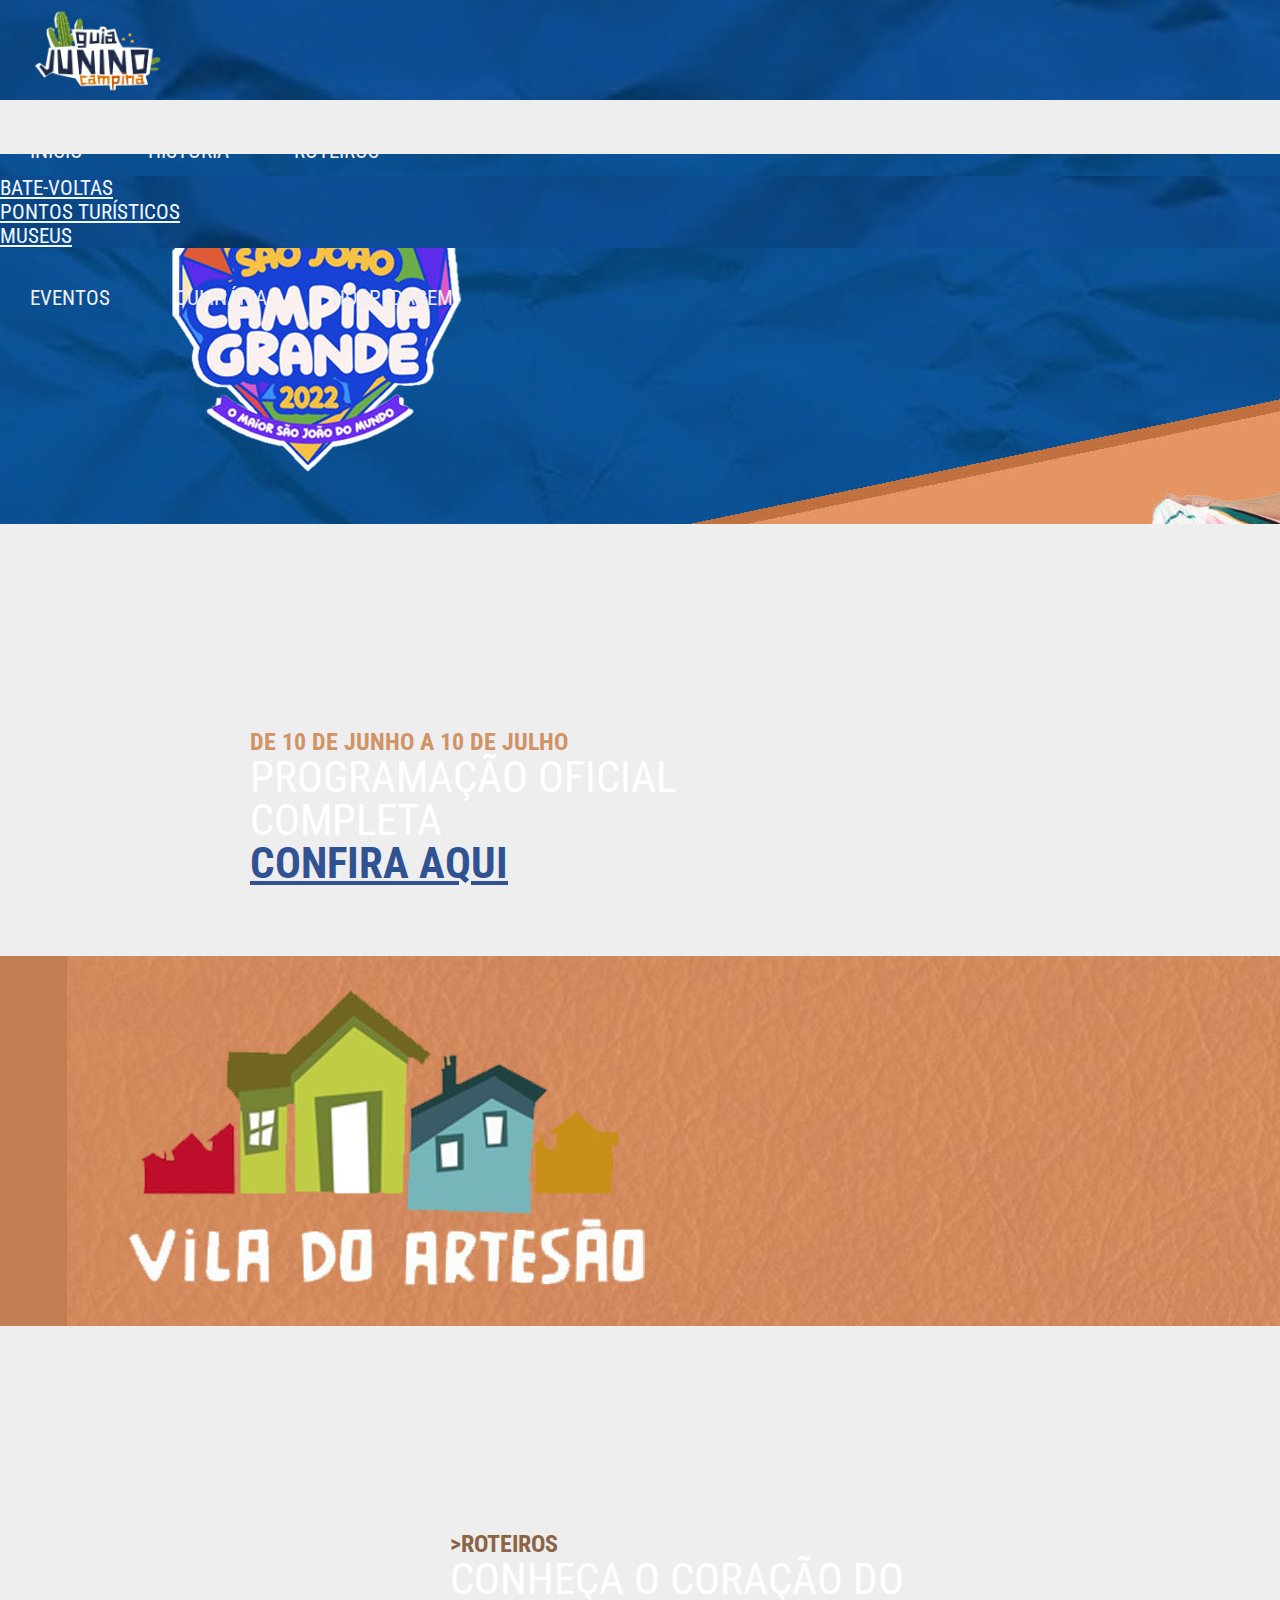
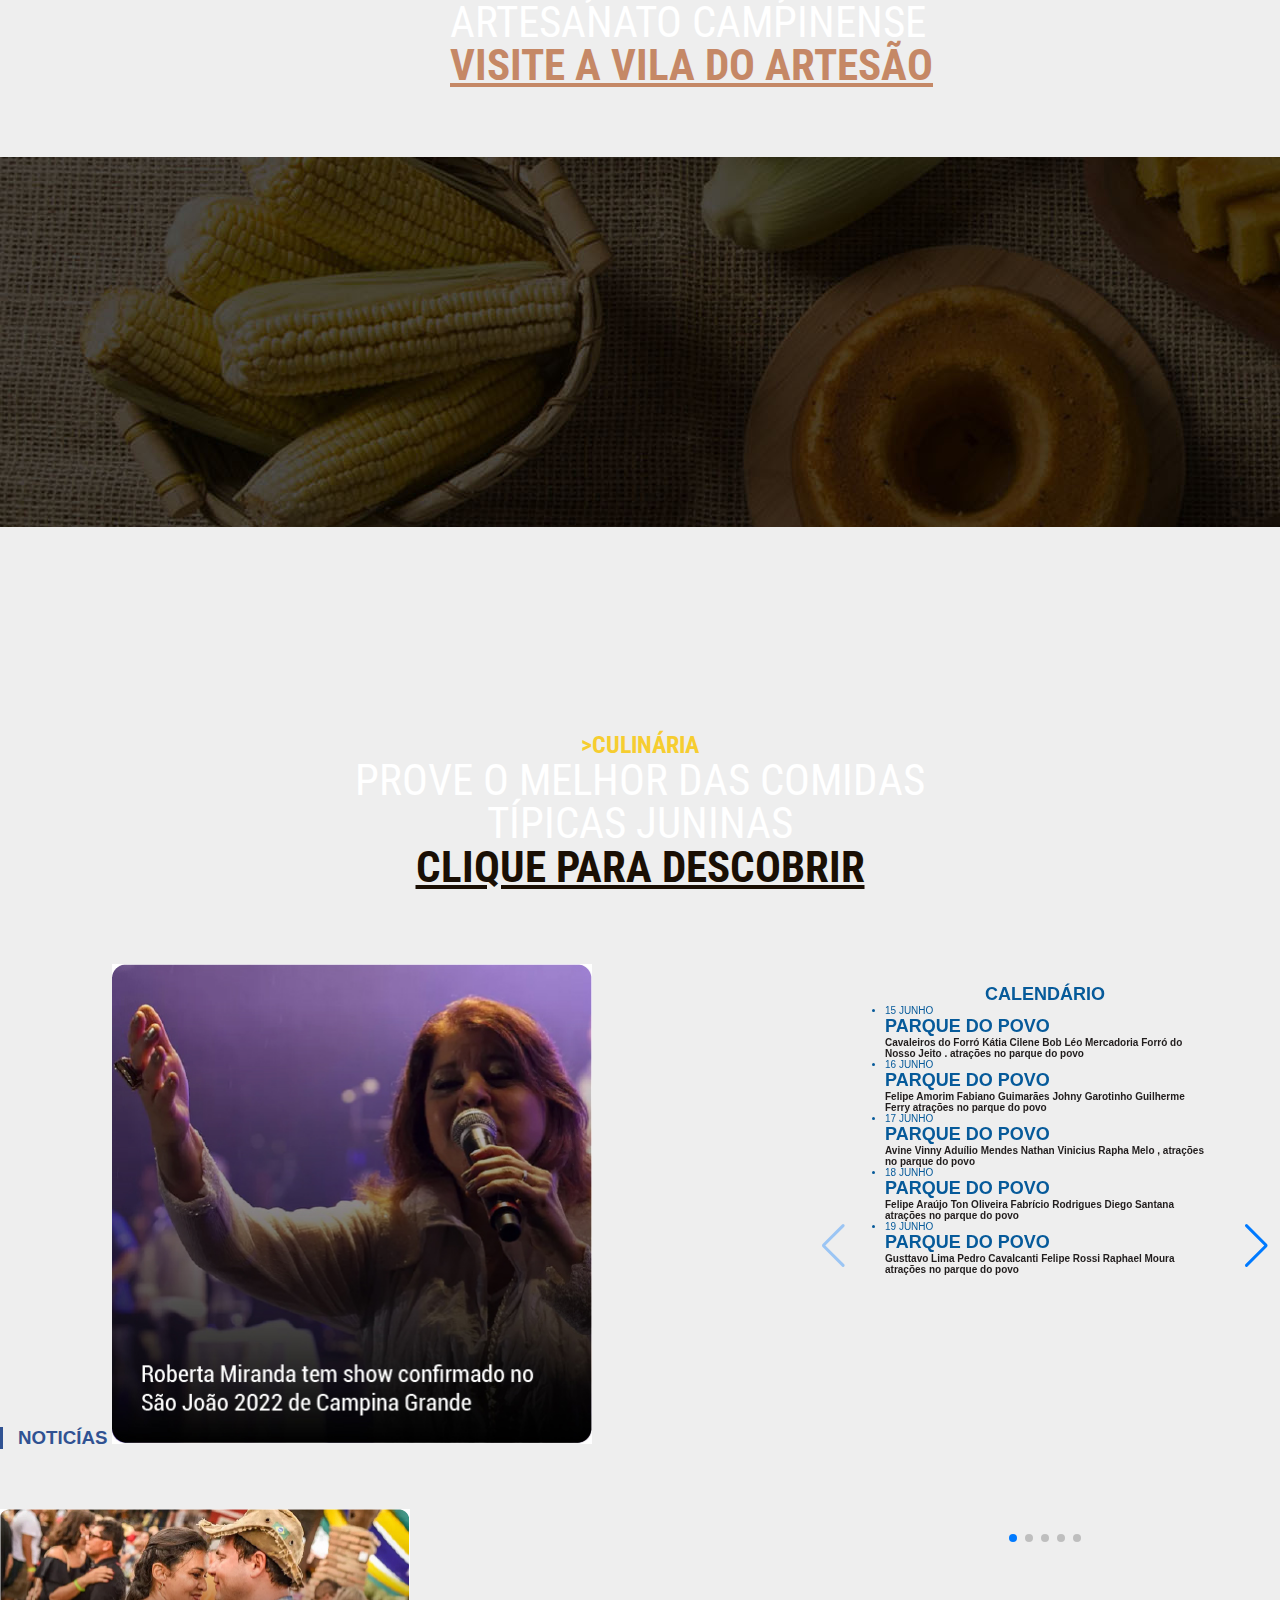
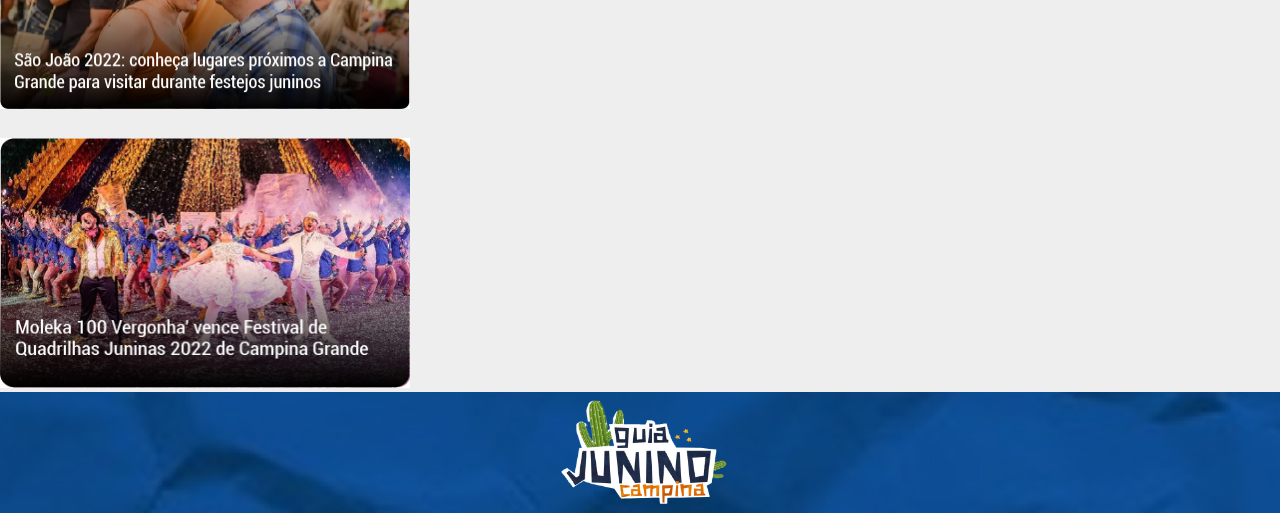
<file: index.html>
<!DOCTYPE html>
<html lang="en">

<head>
    <meta charset="UTF-8">
    <meta http-equiv="X-UA-Compatible" content="IE=edge">
    <meta name="viewport" content="width=device-width, initial-scale=1.0">
    <!-- CSS only -->
    <link href="https://cdn.jsdelivr.net/npm/bootstrap@5.2.0-beta1/dist/css/bootstrap.min.css" rel="stylesheet"
        integrity="sha384-0evHe/X+R7YkIZDRvuzKMRqM+OrBnVFBL6DOitfPri4tjfHxaWutUpFmBp4vmVor" crossorigin="anonymous">
    <link rel="stylesheet" href="https://stackpath.bootstrapcdn.com/bootstrap/4.1.3/css/bootstrap.min.css"
        integrity="sha384-MCw98/SFnGE8fJT3GXwEOngsV7Zt27NXFoaoApmYm81iuXoPkFOJwJ8ERdknLPMO" crossorigin="anonymous">
    <link rel="stylesheet" href="css/style.css">

    <!-- Link Swiper's CSS -->
    <link rel="stylesheet" href="https://unpkg.com/swiper/swiper-bundle.min.css" />
    <link rel="stylesheet" href="/css/calendary.css">
    <title>Guia Junino Campina</title>



</head>

<body>
    <!-- Início do menu -->
    <div class="nav">
        <input type="checkbox" id="nav-check">
        <div class="nav-header">
            <img src="./img/logo1.png" alt="logo-guiajuninocg">
        </div>
        <div class="nav-btn">
            <label for="nav-check">
                <span></span>
                <span></span>
                <span></span>
            </label>
        </div>

        <div class="nav-links">
            <a href="/index.html">INÍCIO </a>
            <a href="/historia.html">HISTÓRIA</a>
            <a dropdown-toggle" href="#" id="dropdownMenuLink" data-bs-toggle="dropdown"
                aria-expanded="false">ROTEIROS</a>
            <ul class="dropdown-menu" aria-labelledby="dropdownMenuLink">
                <li><a class="dropdown-item" href="/bate-volta.html">Bate-voltas</a></li>
                <li><a class="dropdown-item" href="/pontos-turisticos.html">Pontos turísticos</a></li>
                <li><a class="dropdown-item" href="/museus.html">Museus</a></li>
            </ul>
            <a href="/eventos.html">EVENTOS</a>
            <a href="/culinaria.html">CULINÁRIA</a>
            <a href="/hospedagem.html" target="_blank">HOSPEDAGEM</a>
        </div>
    </div>
    <!-- Fim do menu -->

    <!--Início do carrossel-->
    <div id="carouselExampleIndicators" class="carousel slide" data-ride="carousel">
        <ol class="carousel-indicators">
            <li data-target="#carouselExampleIndicators" data-slide-to="0" class="active"></li>
            <li data-target="#carouselExampleIndicators" data-slide-to="1"></li>
            <li data-target="#carouselExampleIndicators" data-slide-to="2"></li>
        </ol>
        <div class="carousel-inner">
            <div class="carousel-item active">
                <img class="d-block w-100" src="/img/home1.jpg" alt="Primeiro Slide">
                <div class="carousel-caption d-md-block " style="padding-bottom: 70px; float: left; text-align: left;">
                    <div class="data">
                        DE 10 DE JUNHO A 10 DE JULHO
                    </div>
                    <div class="titulobanner">
                        PROGRAMAÇÃO OFICIAL COMPLETA
                        <p class="botaobanner"><a href="/eventos.html" class="btn btn-light">CONFIRA AQUI</a></p>
                    </div>

                </div>
            </div>
            <div class="carousel-item">
                <img class="d-block w-100" src="/img/home2.jpg" alt="Segundo Slide">
                <div class="carousel-caption d-none d-md-block"
                    style="padding-bottom: 70px; padding-left: 200px; float: left; text-align: left; color: rgb(255, 255, 255);">
                    <div class="roteiros">
                        >ROTEIROS
                    </div>
                    <div class="titulobanner">
                        CONHEÇA O CORAÇÃO DO ARTESANATO CAMPINENSE
                        <p class="botaobanner2"><a href="/pontos-turisticos.html#viladoartesao"
                                class="btn btn-light">VISITE A VILA DO ARTESÃO</a></p>
                    </div>
                </div>
            </div>
            <div class="carousel-item">
                <img class="d-block w-100" src="/img/home3.jpg" alt="Terceiro Slide">
                <div class="carousel-caption d-none d-md-block" style="padding-bottom: 50px;text-align: center;">
                    <div class="culinaria">
                        >CULINÁRIA
                    </div>
                    <div id="titulobannerculinaria">
                        PROVE O MELHOR DAS COMIDAS TÍPICAS JUNINAS
                        <p class="botaobanner3"><a href="/culinaria.html" class="btn btn-light">CLIQUE PARA
                                DESCOBRIR</a></p>
                    </div>
                </div>
            </div>
        </div>
        <a class="carousel-control-prev" href="#carouselExampleIndicators" role="button" data-slide="prev">
            <span class="carousel-control-prev-icon" aria-hidden="true"></span>
        </a>
        <a class="carousel-control-next" href="#carouselExampleIndicators" role="button" data-slide="next">
            <span class="carousel-control-next-icon" aria-hidden="true"></span>
        </a>
    </div>

    <!--Fim do carrossel-->


    <!--  CALENDARIO -->
    <!-- postagens calendario -->
    <div class="swiper mySwiper">
        <H5 style="text-align: center;"> CALENDÁRIO</H5>
        <div class="swiper-wrapper">
            <div class="swiper-slide">
                <div class="card" style="width: 20rem; ">
                    <ul class="list-group list-group-flush">
                        <li class="list-group-item">
                            15 JUNHO
                            <H5>PARQUE DO POVO</H5>
                            <H6>
                                Cavaleiros do Forró
                                Kátia Cilene
                                Bob Léo Mercadoria
                                Forró do Nosso Jeito
                                .
                                atrações no parque do povo</H6>

                        <li class="list-group-item">
                            16 JUNHO
                            <H5>PARQUE DO POVO</H5>
                            <H6>
                                Felipe Amorim
                                Fabiano Guimarães
                                Johny Garotinho
                                Guilherme Ferry
                                atrações no parque do povo
                            </H6>
                        </li>
                        <li class="list-group-item">
                            17 JUNHO
                            <H5>PARQUE DO POVO</H5>
                            <H6>
                                Avine Vinny
                                Aduílio Mendes
                                Nathan Vinicius
                                Rapha Melo , atrações no parque do povo
                            </H6>
                        </li>

                        <li class="list-group-item">
                            18 JUNHO
                            <H5>PARQUE DO POVO</H5>
                            <H6>
                                Felipe Araújo
                                Ton Oliveira
                                Fabrício Rodrigues
                                Diego Santana
                                atrações no parque do povo
                            </H6>
                        </li>


                        <li class="list-group-item">
                            19 JUNHO
                            <H5>PARQUE DO POVO</H5>
                            <H6>
                                Gusttavo Lima
                                Pedro Cavalcanti
                                Felipe Rossi
                                Raphael Moura
                                atrações no parque do povo
                            </H6>
                        </li>
                    </ul>
                </div>
            </div>


            <div class="swiper-slide">
                <div class="card" style="width: 20rem;">
                    <ul class="list-group list-group-flush">
                        <li class="list-group-item">
                            21 JUNHO
                            <H5>PARQUE DO POVO</H5>
                            <H6>
                                Programação religiosa Padre Nilson e
                                Elson Júnior
                                atrações no parque do povo

                            </H6>
                        </li>
                        <li class="list-group-item">
                            22 JUNHO
                            <H5>PARQUE DO POVO</H5>
                            <H6>
                                Alok
                                Matheus Fernandes
                                Filipe Santos
                                Ramon Schnayder
                                atrações no parque do povo
                            </H6>
                        </li>

                        <li class="list-group-item">
                            23 JUNHO
                            <H5>PARQUE DO POVO</H5>
                            <H6>
                                Elba Ramalho
                                Nattan
                                Diego Faria
                                Tony Dumond
                                atrações no parque do povo
                            </H6>
                        </li>

                        <li class="list-group-item">
                            24 JUNHO
                            <H5>PARQUE DO POVO</H5>
                            <H6>
                                Juliette
                                Roberta Miranda
                                Os Gonzagas
                                Ana Barros
                                Assisão
                                atrações no parque do povo
                            </H6>
                        </li>

                        <li class="list-group-item">
                            25 JUNHO
                            <H5>PARQUE DO POVO</H5>
                            <H6>
                                Israel e Rodolfo
                                Vitória Freitas
                                Felipe Alcantara
                                Biliu de Campina
                                atrações no parque do povo
                            </H6>
                        </li>
                    </ul>
                </div>
            </div>

            <div class="swiper-slide">
                <div class="card" style="width: 20rem;">
                    <ul class="list-group list-group-flush">
                        <li class="list-group-item">
                            26 JUNHO
                            <H5>PARQUE DO POVO</H5>
                            <H6>
                                Bruno e Denner
                                Gil Mendes
                                Luka Bass
                                Jeito Nordestino
                                atrações no parque do povo
                            </H6>

                        <li class="list-group-item">
                            28 JUNHO
                            <H5>PARQUE DO POVO</H5>
                            <H6>
                                Limão com Mel
                                Lipe Lucena
                                Forró D2
                                Forrozão das Antigas
                                atrações no parque do povo
                            </H6>
                        </li>
                        <li class="list-group-item">
                            29 JUNHO
                            <H5>PARQUE DO POVO</H5>
                            <H6>
                                Gustavo Mioto
                                Eliane
                                Gegê Bismarck
                                Brucelose'
                                atrações no parque do povo
                            </H6>
                        </li>

                        <li class="list-group-item">
                            30 JUNHO
                            <H5>PARQUE DO POVO</H5>
                            <H6>
                                Edy Vaqueiro
                                Artur Resenha
                                Forró 3 X 4
                                Forrozão Karakará
                                atrações no parque do povo
                            </H6>
                        </li>
                        <li class="list-group-item">
                            01 JULHO
                            <H5>PARQUE DO POVO</H5>
                            <H6>
                                Mari Fernandes
                                Os 3 do Nordeste
                                Banda Cascavel
                                Novinho da Paraíba
                                atrações no parque do povo
                            </H6>
                        </li>
                    </ul>
                </div>
            </div>


            <div class="swiper-slide">
                <div class="card" style="width: 20rem;">
                    <ul class="list-group list-group-flush">
                        <li class="list-group-item">
                            02 JULHO
                            <H5>PARQUE DO POVO</H5>
                            <H6>
                                Zé Vaqueiro
                                Magníficos
                                Cavalo de Pau
                                Donas da Farra
                                atrações no parque do povo
                            </H6>

                        <li class="list-group-item">
                            03 JULHO
                            <H5>PARQUE DO POVO</H5>
                            <H6>

                                Walkyria Santos
                                Henry Freitas
                                Waldonys
                                Niedson Lua
                                Laís Menezes (São João Kids)
                                atrações no parque do povo
                            </H6>
                        </li>
                        <li class="list-group-item">
                            06 JULHO
                            <H5>PARQUE DO POVO</H5>
                            <H6>
                                Raí Saia Rodada
                                Japãozin
                                Mayheus Alves
                                Lord Vinne
                                atrações no parque do povo
                            </H6>
                        </li>

                        <li class="list-group-item">
                            07 JULHO
                            <H5>PARQUE DO POVO</H5>
                            <H6>
                                Solange Almeida
                                Márcia Fellipe
                                Sâmya Maia
                                Michel Barka
                                atrações no parque do povo
                            </H6>
                        </li>

                        <li class="list-group-item">
                            08 JULHO
                            <H5>PARQUE DO POVO</H5>
                            <H6>
                                Dorgival Dantas
                                Taty Girl
                                Victor Santos
                                Ranniery Gomes
                                atrações no parque do povo
                            </H6>
                        </li>
                    </ul>
                </div>
            </div>

            <div class="swiper-slide">
                <div class="card" style="width: 20rem;">
                    <ul class="list-group list-group-flush">
                        <li class="list-group-item">
                            09 JULHO
                            <H5>PARQUE DO POVO</H5>
                            <H6>
                                Jonas Esticado
                                Santana
                                Felipe Warley
                                Banda Mexe Ville
                                atrações no parque do povo
                            </H6>

                        <li class="list-group-item">
                            10 JULHO
                            <H5>PARQUE DO POVO</H5>
                            <H6>
                                Wesley Safadão
                                Stela Alves
                                Bizay
                                Cleydson Gavião
                                Capilé
                                atrações no parque do povo
                            </H6>
                        </li>
                        <li class="list-group-item">
                            16 JULHO
                            <H5>VILA SITIO SÃO JOÃO</H5>
                            <H6>
                                ATRAÇÃO SURPRESA
                                JM Puxado
                                Guilherme Ferri
                                atrações no parque do povo
                            </H6>
                        </li>

                        <li class="list-group-item">
                            17 JULHO
                            <H5>VILA SITIO SÃO JOÃO</H5>
                            <H6>
                                Calcinha Preta
                                Banda Cascavel
                                Donas da Farra
                                atrações no parque do povo
                            </H6>
                            </H6>
                        </li>
                    </ul>
                </div>
            </div>

        </div>


        <div class="swiper-button-next"></div>
        <div class="swiper-button-prev"></div>
        <div class="swiper-pagination"></div>
    </div>

    <!-- container gal -->
    <div class="container col">
        <!-- NOTICIAS -->
        <div class="row">
            <div class="col">
                <h3> NOTICÍAS</h3>
                <img class="noticiahome" src="img/roberta-100.jpg">

            </div>
            <div class="col">
                <div class="col">
                    <h2>ﾠﾠﾠﾠﾠﾠﾠﾠﾠﾠﾠ</h2>
                    <img src="img/arastape8-100.jpg" width="410px" height="200px">
                </div>
                <div class="col moleka">
                    <img src="img/moleka9-100.jpg" width="410px" height="250px">
                </div>
            </div>
        </div>
    </div>






    <!-- Swiper JS -->
    <script src="https://unpkg.com/swiper/swiper-bundle.min.js"></script>

    <!-- Inicio do rodapé -->
    <div class="rodape">
        <img src="./img/logo1.png" alt="logo-guiajuninocg">
    </div>
    <!-- Final do rodapé -->
    <!-- Initialize Swiper -->
    <script>
        var swiper = new Swiper(".mySwiper", {
            effect: "flip",
            grabCursor: true,
            pagination: {
                el: ".swiper-pagination",
            },
            navigation: {
                nextEl: ".swiper-button-next",
                prevEl: ".swiper-button-prev",
            },
        });
    </script>

    <script src="https://code.jquery.com/jquery-3.3.1.slim.min.js"
        integrity="sha384-q8i/X+965DzO0rT7abK41JStQIAqVgRVzpbzo5smXKp4YfRvH+8abtTE1Pi6jizo"
        crossorigin="anonymous"></script>
    <script src="https://cdnjs.cloudflare.com/ajax/libs/popper.js/1.14.3/umd/popper.min.js"
        integrity="sha384-ZMP7rVo3mIykV+2+9J3UJ46jBk0WLaUAdn689aCwoqbBJiSnjAK/l8WvCWPIPm49"
        crossorigin="anonymous"></script>
    <script src="https://stackpath.bootstrapcdn.com/bootstrap/4.1.3/js/bootstrap.min.js"
        integrity="sha384-ChfqqxuZUCnJSK3+MXmPNIyE6ZbWh2IMqE241rYiqJxyMiZ6OW/JmZQ5stwEULTy"
        crossorigin="anonymous"></script>

    <script src="https://cdn.jsdelivr.net/npm/bootstrap@5.2.0-beta1/dist/js/bootstrap.bundle.min.js"
        integrity="sha384-pprn3073KE6tl6bjs2QrFaJGz5/SUsLqktiwsUTF55Jfv3qYSDhgCecCxMW52nD2"
        crossorigin="anonymous"></script>

</body>

</html>
</file>
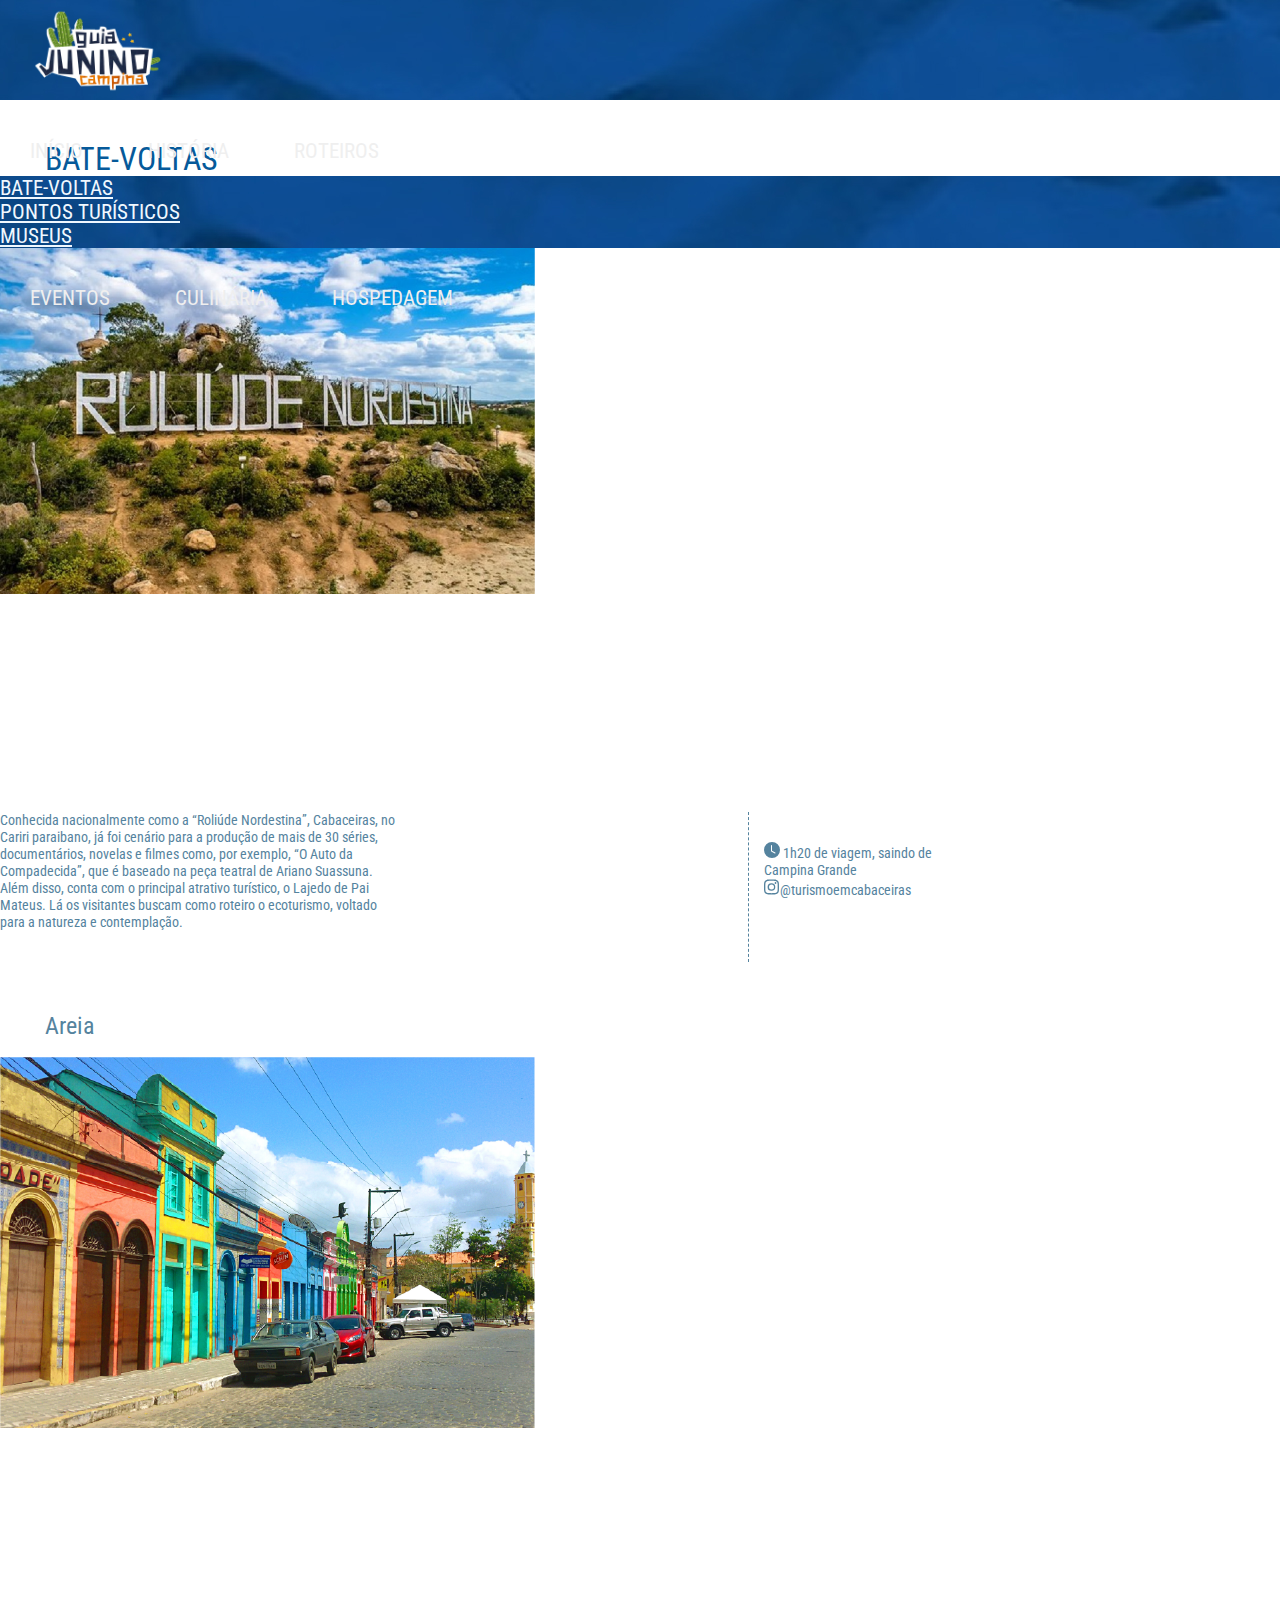
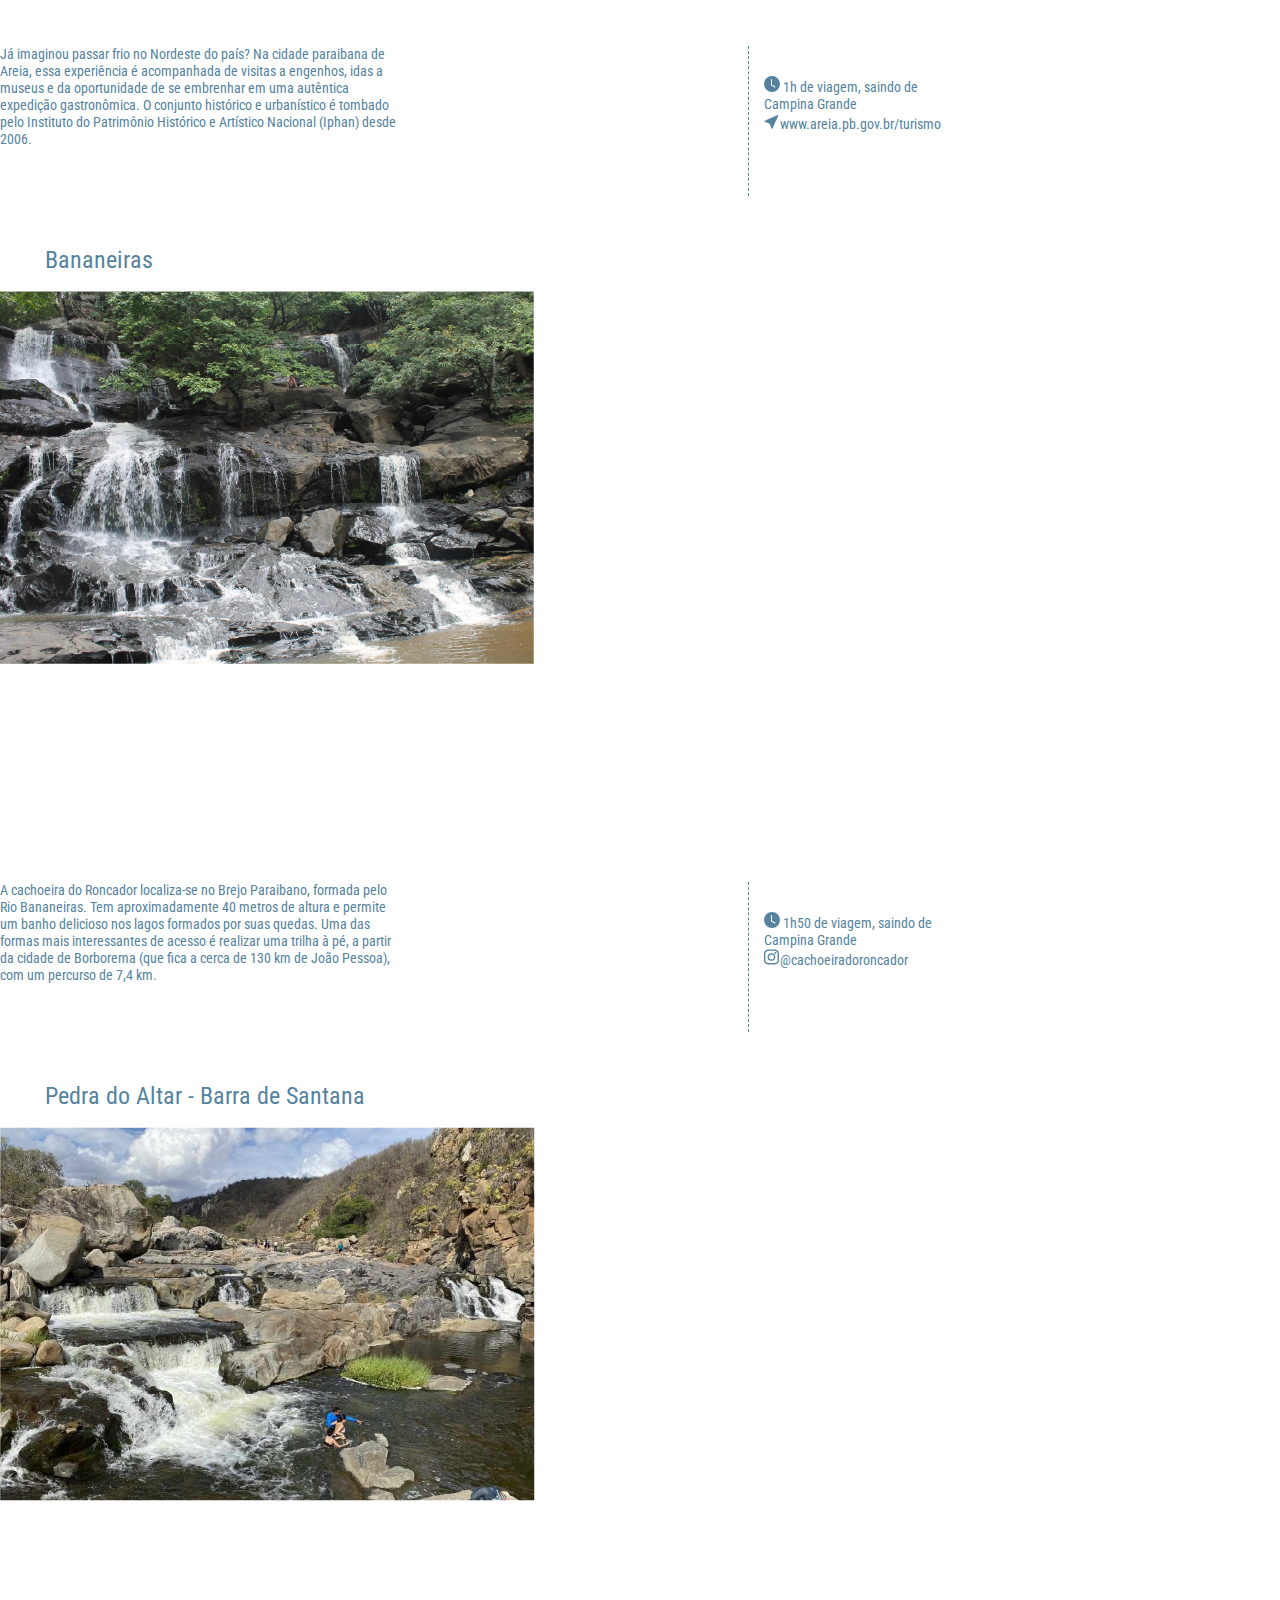
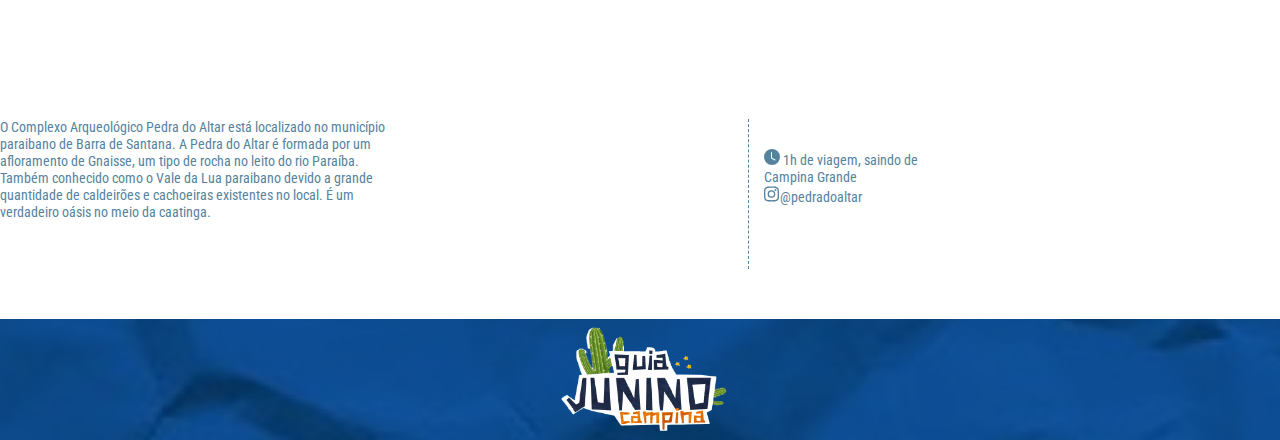
<file: bate-volta.html>
<!DOCTYPE html>
<html lang="pt-br">

<head>
    <meta charset="UTF-8">
    <meta http-equiv="X-UA-Compatible" content="IE=edge">
    <meta name="viewport" content="width=device-width, initial-scale=1.0">
    <link rel="stylesheet" href="css/paginasestaticas.css">
    <link rel="stylesheet" href="css/style.css">
    <!-- CSS only -->
    <link href="https://cdn.jsdelivr.net/npm/bootstrap@5.2.0-beta1/dist/css/bootstrap.min.css" rel="stylesheet"
        integrity="sha384-0evHe/X+R7YkIZDRvuzKMRqM+OrBnVFBL6DOitfPri4tjfHxaWutUpFmBp4vmVor" crossorigin="anonymous">
    <title>Bate-voltas</title>
</head>

<body>
        <!-- Início do menu -->
        <div class="nav">
            <input type="checkbox" id="nav-check">
          
            <div class="nav-header">
                <img src="./img/logo1.png" alt="logo-guiajuninocg">
            </div>
            <div class="nav-btn">
              <label for="nav-check">
                <span></span>
                <span></span>
                <span></span>
              </label>
            </div>
            <div class="nav-links" style="width: 1366px;">
              <a href="/index.html">INÍCIO </a>
              <a href="/historia.html">HISTÓRIA</a>
              <a dropdown-toggle" href="#" id="dropdownMenuLink" data-bs-toggle="dropdown" aria-expanded="false">ROTEIROS</a>
                <ul class="dropdown-menu" aria-labelledby="dropdownMenuLink">
                  <li><a class="dropdown-item" href="/bate-volta.html">Bate-voltas</a></li>
                  <li><a class="dropdown-item" href="/pontos-turisticos.html">Pontos turísticos</a></li>
                  <li><a class="dropdown-item" href="/museus.html">Museus</a></li>
                </ul>
              <a href="/eventos.html">EVENTOS</a>
              <a href="/culinaria.html">CULINÁRIA</a>
              <a href="/hospedagem.html" >HOSPEDAGEM</a>
            </div>
          </div>
        <!-- Fim do menu -->

        <!-- Inicio do conteudo -->
   

        <div class="container">
            <div class="titulo">
                BATE-VOLTAS
            </div>
         <!-- Linha titulo cabaceiras -->
            <div class="row">
                <div class="col-sm" style="text-align:left; font-size: medium;">
                    <div class="cidade">Cabaceiras</div>
                </div>
            </div>
            <!-- Fim titulo cabaceiras -->

            <!-- Linha Conteudo Cabaceiras -->
            <div class="row px-3">
                <div class="col-sm-6">
                    <img class="foto" src="/img/fotosconteudos/Ativo 10.png" alt="">
                </div>
                <div class="col-sm-6">
                    <iframe class="mapa"
                        src="https://www.google.com/maps/embed?pb=!1m18!1m12!1m3!1d3955.8268673994894!2d-36.2865787847833!3d-7.484361394601234!2m3!1f0!2f0!3f0!3m2!1i1024!2i768!4f13.1!3m3!1m2!1s0x7a935eaa974a959%3A0x6d4a8cc8f4a24da7!2sLetreiro%20Roli%C3%BAde%20Nordestina!5e0!3m2!1spt-BR!2sbr!4v1654619551158!5m2!1spt-BR!2sbr"
                        width="600" height="200" style="border:0;" allowfullscreen="" loading="lazy"
                        referrerpolicy="no-referrer-when-downgrade"></iframe>
                    <div class="conteudo descricaogrande" style="display:flex; padding-top: 10px;">
                        <div class="descricao">
                            <p>Conhecida nacionalmente como a “Roliúde Nordestina”, Cabaceiras, no Cariri paraibano, já
                                foi cenário para a produção de mais de 30 séries,
                                documentários, novelas e filmes como, por exemplo, “O Auto da Compadecida”, que é
                                baseado na peça teatral de
                                Ariano Suassuna. Além disso, conta com o principal atrativo turístico, o Lajedo de Pai
                                Mateus.
                                Lá os visitantes buscam como roteiro o ecoturismo, voltado para a natureza e
                                contemplação.</p>
                        </div>
                        <div class="contatos">
                            <svg xmlns="http://www.w3.org/2000/svg" width="16" height="16" fill="currentColor"
                                class="bi bi-clock-fill" viewBox="0 0 16 16">
                                <path
                                    d="M16 8A8 8 0 1 1 0 8a8 8 0 0 1 16 0zM8 3.5a.5.5 0 0 0-1 0V9a.5.5 0 0 0 .252.434l3.5 2a.5.5 0 0 0 .496-.868L8 8.71V3.5z" />
                            </svg>
                            1h20 de viagem, saindo de Campina Grande
                            <br>
                            <svg xmlns="http://www.w3.org/2000/svg" width="16" height="16" fill="currentColor"
                                class="bi bi-instagram" viewBox="0 0 16 16" style="padding-right:1px;">
                                <path
                                    d="M8 0C5.829 0 5.556.01 4.703.048 3.85.088 3.269.222 2.76.42a3.917 3.917 0 0 0-1.417.923A3.927 3.927 0 0 0 .42 2.76C.222 3.268.087 3.85.048 4.7.01 5.555 0 5.827 0 8.001c0 2.172.01 2.444.048 3.297.04.852.174 1.433.372 1.942.205.526.478.972.923 1.417.444.445.89.719 1.416.923.51.198 1.09.333 1.942.372C5.555 15.99 5.827 16 8 16s2.444-.01 3.298-.048c.851-.04 1.434-.174 1.943-.372a3.916 3.916 0 0 0 1.416-.923c.445-.445.718-.891.923-1.417.197-.509.332-1.09.372-1.942C15.99 10.445 16 10.173 16 8s-.01-2.445-.048-3.299c-.04-.851-.175-1.433-.372-1.941a3.926 3.926 0 0 0-.923-1.417A3.911 3.911 0 0 0 13.24.42c-.51-.198-1.092-.333-1.943-.372C10.443.01 10.172 0 7.998 0h.003zm-.717 1.442h.718c2.136 0 2.389.007 3.232.046.78.035 1.204.166 1.486.275.373.145.64.319.92.599.28.28.453.546.598.92.11.281.24.705.275 1.485.039.843.047 1.096.047 3.231s-.008 2.389-.047 3.232c-.035.78-.166 1.203-.275 1.485a2.47 2.47 0 0 1-.599.919c-.28.28-.546.453-.92.598-.28.11-.704.24-1.485.276-.843.038-1.096.047-3.232.047s-2.39-.009-3.233-.047c-.78-.036-1.203-.166-1.485-.276a2.478 2.478 0 0 1-.92-.598 2.48 2.48 0 0 1-.6-.92c-.109-.281-.24-.705-.275-1.485-.038-.843-.046-1.096-.046-3.233 0-2.136.008-2.388.046-3.231.036-.78.166-1.204.276-1.486.145-.373.319-.64.599-.92.28-.28.546-.453.92-.598.282-.11.705-.24 1.485-.276.738-.034 1.024-.044 2.515-.045v.002zm4.988 1.328a.96.96 0 1 0 0 1.92.96.96 0 0 0 0-1.92zm-4.27 1.122a4.109 4.109 0 1 0 0 8.217 4.109 4.109 0 0 0 0-8.217zm0 1.441a2.667 2.667 0 1 1 0 5.334 2.667 2.667 0 0 1 0-5.334z" />
                            </svg>@turismoemcabaceiras
                        </div>
                    </div>
                </div>
            </div>
            <!-- Fim da linha Conteudo Cabaceiras -->

            <!-- Linha titulo areia -->
            <div class="row">
                <div class="col-sm" style="text-align:left; font-size: medium;">
                    <div class="cidade">Areia</div>
                </div>
            </div>
            <!-- Fim da Linha titulo areia -->

            <!-- Linha Conteudo Areia -->
            <div class="row px-3">
                <div class="col-sm-6">
                    <img class="foto" src="/img/fotosconteudos/Ativo 9.png" alt="">
                </div>
                <div class="col-sm-6">
                    <iframe class="mapa" src="https://www.google.com/maps/embed?pb=!1m18!1m12!1m3!1d6660.454247312523!2d-35.70251907458655!3d-6.970364427986367!2m3!1f0!2f0!3f0!3m2!1i1024!2i768!4f13.1!3m3!1m2!1s0x7ac3234c0d63aa5%3A0xe324089f03516f32!2sAreia%2C%20PB%2C%2058397-000!5e0!3m2!1spt-BR!2sbr!4v1654624530138!5m2!1spt-BR!2sbr" width="600" height="200" style="border:0;" allowfullscreen="" loading="lazy" referrerpolicy="no-referrer-when-downgrade"></iframe>
                    <div class="conteudo descricaogrande" style="display:flex; padding-top: 10px;">
                        <div class="descricao">
                            <p>Já imaginou passar frio no Nordeste do país? Na cidade paraibana de Areia, essa experiência é acompanhada de visitas a engenhos, idas a museus e da oportunidade de se embrenhar em uma autêntica expedição gastronômica. O conjunto histórico e urbanístico é tombado pelo Instituto do Patrimônio Histórico e Artístico Nacional (Iphan) desde 2006.</p>
                        </div>
                        <div class="contatos">
                            <svg xmlns="http://www.w3.org/2000/svg" width="16" height="16" fill="currentColor"
                                class="bi bi-clock-fill" viewBox="0 0 16 16">
                                <path
                                    d="M16 8A8 8 0 1 1 0 8a8 8 0 0 1 16 0zM8 3.5a.5.5 0 0 0-1 0V9a.5.5 0 0 0 .252.434l3.5 2a.5.5 0 0 0 .496-.868L8 8.71V3.5z" />
                            </svg>
                            1h de viagem, saindo de Campina Grande
                            <br>
                            <svg xmlns="http://www.w3.org/2000/svg" width="16" height="16" fill="currentColor" class="bi bi-cursor-fill" viewBox="0 0 16 16">
                                <path d="M14.082 2.182a.5.5 0 0 1 .103.557L8.528 15.467a.5.5 0 0 1-.917-.007L5.57 10.694.803 8.652a.5.5 0 0 1-.006-.916l12.728-5.657a.5.5 0 0 1 .556.103z"/>
                              </svg><a href="https://areia.pb.gov.br/turismo" target="_blank" style="text-decoration:none; color:#55839e;">www.areia.pb.gov.br/turismo</a> 
                        </div>
                    </div>
                </div>
            </div>
            <!-- Fim da Linha Conteudo Areia -->

             <!-- Linha titulo bananeiras -->
            <div class="row">
                <div class="col-sm" style="text-align:left; font-size: medium;">
                    <div class="cidade">Bananeiras</div>
                </div>
            </div>
            <!-- Fim da Linha titulo bananeiras -->

              <!-- Linha Conteúdo Bananeiras -->
              <div class="row px-3">
                <div class="col-sm-6">
                    <img class="foto" src="/img/fotosconteudos/Ativo 8.png" alt="">
                </div>
                <div class="col-sm-6">
                    <iframe class="mapa" src="https://www.google.com/maps/embed?pb=!1m18!1m12!1m3!1d3961.927178286927!2d-35.56098228478676!3d-6.778717595100222!2m3!1f0!2f0!3f0!3m2!1i1024!2i768!4f13.1!3m3!1m2!1s0x7adb7c75a5afc2f%3A0xf1d528c7ffc679a!2sCachoeira%20do%20Roncador!5e0!3m2!1spt-BR!2sbr!4v1654629451633!5m2!1spt-BR!2sbr" width="600" height="200" style="border:0;" allowfullscreen="" loading="lazy" referrerpolicy="no-referrer-when-downgrade"></iframe>
                    <div class="conteudo" style="display:flex; padding-top: 10px;">
                        <div class="descricao">
                            <p>A cachoeira do Roncador localiza-se no Brejo Paraibano, formada pelo Rio Bananeiras. Tem aproximadamente 40 metros de altura e permite um banho delicioso nos lagos formados por suas quedas. Uma das formas mais interessantes de acesso é realizar uma trilha à pé, a partir da cidade de Borborema (que fica a cerca de 130 km de João Pessoa), com um percurso de 7,4 km.</p>
                        </div>
                        <div class="contatos">
                            <svg xmlns="http://www.w3.org/2000/svg" width="16" height="16" fill="currentColor"
                                class="bi bi-clock-fill" viewBox="0 0 16 16">
                                <path
                                    d="M16 8A8 8 0 1 1 0 8a8 8 0 0 1 16 0zM8 3.5a.5.5 0 0 0-1 0V9a.5.5 0 0 0 .252.434l3.5 2a.5.5 0 0 0 .496-.868L8 8.71V3.5z" />
                            </svg>
                            1h50 de viagem, saindo de Campina Grande
                            <br>
                            <svg xmlns="http://www.w3.org/2000/svg" width="16" height="16" fill="currentColor"
                            class="bi bi-instagram" viewBox="0 0 16 16" style="padding-right:1px;">
                            <path
                                d="M8 0C5.829 0 5.556.01 4.703.048 3.85.088 3.269.222 2.76.42a3.917 3.917 0 0 0-1.417.923A3.927 3.927 0 0 0 .42 2.76C.222 3.268.087 3.85.048 4.7.01 5.555 0 5.827 0 8.001c0 2.172.01 2.444.048 3.297.04.852.174 1.433.372 1.942.205.526.478.972.923 1.417.444.445.89.719 1.416.923.51.198 1.09.333 1.942.372C5.555 15.99 5.827 16 8 16s2.444-.01 3.298-.048c.851-.04 1.434-.174 1.943-.372a3.916 3.916 0 0 0 1.416-.923c.445-.445.718-.891.923-1.417.197-.509.332-1.09.372-1.942C15.99 10.445 16 10.173 16 8s-.01-2.445-.048-3.299c-.04-.851-.175-1.433-.372-1.941a3.926 3.926 0 0 0-.923-1.417A3.911 3.911 0 0 0 13.24.42c-.51-.198-1.092-.333-1.943-.372C10.443.01 10.172 0 7.998 0h.003zm-.717 1.442h.718c2.136 0 2.389.007 3.232.046.78.035 1.204.166 1.486.275.373.145.64.319.92.599.28.28.453.546.598.92.11.281.24.705.275 1.485.039.843.047 1.096.047 3.231s-.008 2.389-.047 3.232c-.035.78-.166 1.203-.275 1.485a2.47 2.47 0 0 1-.599.919c-.28.28-.546.453-.92.598-.28.11-.704.24-1.485.276-.843.038-1.096.047-3.232.047s-2.39-.009-3.233-.047c-.78-.036-1.203-.166-1.485-.276a2.478 2.478 0 0 1-.92-.598 2.48 2.48 0 0 1-.6-.92c-.109-.281-.24-.705-.275-1.485-.038-.843-.046-1.096-.046-3.233 0-2.136.008-2.388.046-3.231.036-.78.166-1.204.276-1.486.145-.373.319-.64.599-.92.28-.28.546-.453.92-.598.282-.11.705-.24 1.485-.276.738-.034 1.024-.044 2.515-.045v.002zm4.988 1.328a.96.96 0 1 0 0 1.92.96.96 0 0 0 0-1.92zm-4.27 1.122a4.109 4.109 0 1 0 0 8.217 4.109 4.109 0 0 0 0-8.217zm0 1.441a2.667 2.667 0 1 1 0 5.334 2.667 2.667 0 0 1 0-5.334z" />
                        </svg>@cachoeiradoroncador
                        </div>
                    </div>
                </div>
            </div>
            <!-- Fim da Linha Conteúdo Bananeiras -->

             <!-- Linha titulo barra de santana -->
            <div class="row">
                <div class="col-sm" style="text-align:left; font-size: medium;">
                    <div class="cidade">Pedra do Altar - Barra de Santana</div>
                </div>
            </div>
            <!-- fim Linha titulo barra de santana -->

              <!-- Linha Barra de santana -->
              <div class="row px-3">
                <div class="col-sm-6">
                    <img class="foto" src="/img/fotosconteudos/Ativo 7.png" alt="">
                </div>
                <div class="col-sm-6">
                    <iframe class="mapa" src="https://www.google.com/maps/embed?pb=!1m18!1m12!1m3!1d15819.603614130869!2d-35.99666926587568!3d-7.585764662476199!2m3!1f0!2f0!3f0!3m2!1i1024!2i768!4f13.1!3m3!1m2!1s0x7a957476d3aa277%3A0x3900eed6d3d6ef63!2sPedra%20do%20Altar%20-%20PB%2C%20Barra%20de%20Santana%20-%20PB%2C%2058458-000!5e0!3m2!1spt-BR!2sbr!4v1654629787633!5m2!1spt-BR!2sbr" width="600" height="200" style="border:0;" allowfullscreen="" loading="lazy" referrerpolicy="no-referrer-when-downgrade"></iframe>
                    <div class="conteudo" style="display:flex; padding-top: 10px;">
                        <div class="descricao">
                            <p>O Complexo Arqueológico Pedra do Altar está localizado no município paraibano de Barra de Santana. A Pedra do Altar é formada por um afloramento de Gnaisse, um tipo de rocha no leito do rio Paraíba. Também conhecido como o Vale da Lua paraibano devido a grande quantidade de caldeirões e cachoeiras existentes no local. É um verdadeiro oásis no meio da caatinga.</p>
                        </div>
                        <div class="contatos">
                            <svg xmlns="http://www.w3.org/2000/svg" width="16" height="16" fill="currentColor"
                                class="bi bi-clock-fill" viewBox="0 0 16 16">
                                <path
                                    d="M16 8A8 8 0 1 1 0 8a8 8 0 0 1 16 0zM8 3.5a.5.5 0 0 0-1 0V9a.5.5 0 0 0 .252.434l3.5 2a.5.5 0 0 0 .496-.868L8 8.71V3.5z" />
                            </svg>
                            1h de viagem, saindo de Campina Grande
                            <br>
                            <svg xmlns="http://www.w3.org/2000/svg" width="16" height="16" fill="currentColor"
                            class="bi bi-instagram" viewBox="0 0 16 16" style="padding-right:1px;">
                            <path
                                d="M8 0C5.829 0 5.556.01 4.703.048 3.85.088 3.269.222 2.76.42a3.917 3.917 0 0 0-1.417.923A3.927 3.927 0 0 0 .42 2.76C.222 3.268.087 3.85.048 4.7.01 5.555 0 5.827 0 8.001c0 2.172.01 2.444.048 3.297.04.852.174 1.433.372 1.942.205.526.478.972.923 1.417.444.445.89.719 1.416.923.51.198 1.09.333 1.942.372C5.555 15.99 5.827 16 8 16s2.444-.01 3.298-.048c.851-.04 1.434-.174 1.943-.372a3.916 3.916 0 0 0 1.416-.923c.445-.445.718-.891.923-1.417.197-.509.332-1.09.372-1.942C15.99 10.445 16 10.173 16 8s-.01-2.445-.048-3.299c-.04-.851-.175-1.433-.372-1.941a3.926 3.926 0 0 0-.923-1.417A3.911 3.911 0 0 0 13.24.42c-.51-.198-1.092-.333-1.943-.372C10.443.01 10.172 0 7.998 0h.003zm-.717 1.442h.718c2.136 0 2.389.007 3.232.046.78.035 1.204.166 1.486.275.373.145.64.319.92.599.28.28.453.546.598.92.11.281.24.705.275 1.485.039.843.047 1.096.047 3.231s-.008 2.389-.047 3.232c-.035.78-.166 1.203-.275 1.485a2.47 2.47 0 0 1-.599.919c-.28.28-.546.453-.92.598-.28.11-.704.24-1.485.276-.843.038-1.096.047-3.232.047s-2.39-.009-3.233-.047c-.78-.036-1.203-.166-1.485-.276a2.478 2.478 0 0 1-.92-.598 2.48 2.48 0 0 1-.6-.92c-.109-.281-.24-.705-.275-1.485-.038-.843-.046-1.096-.046-3.233 0-2.136.008-2.388.046-3.231.036-.78.166-1.204.276-1.486.145-.373.319-.64.599-.92.28-.28.546-.453.92-.598.282-.11.705-.24 1.485-.276.738-.034 1.024-.044 2.515-.045v.002zm4.988 1.328a.96.96 0 1 0 0 1.92.96.96 0 0 0 0-1.92zm-4.27 1.122a4.109 4.109 0 1 0 0 8.217 4.109 4.109 0 0 0 0-8.217zm0 1.441a2.667 2.667 0 1 1 0 5.334 2.667 2.667 0 0 1 0-5.334z" />
                        </svg>@pedradoaltar
                        </div>
                    </div>
                </div>
            </div>
            <!-- Fim da Linha Barra de santana -->
        </div>

        <div class="rodape">
            <img src="./img/logo1.png" alt="logo-guiajuninocg">
        </div>

    </div>

    <!-- JavaScript Bundle with Popper -->
    <script src="https://cdn.jsdelivr.net/npm/bootstrap@5.2.0-beta1/dist/js/bootstrap.bundle.min.js"
        integrity="sha384-pprn3073KE6tl6bjs2QrFaJGz5/SUsLqktiwsUTF55Jfv3qYSDhgCecCxMW52nD2"
        crossorigin="anonymous"></script>
</body>

</html>
</file>
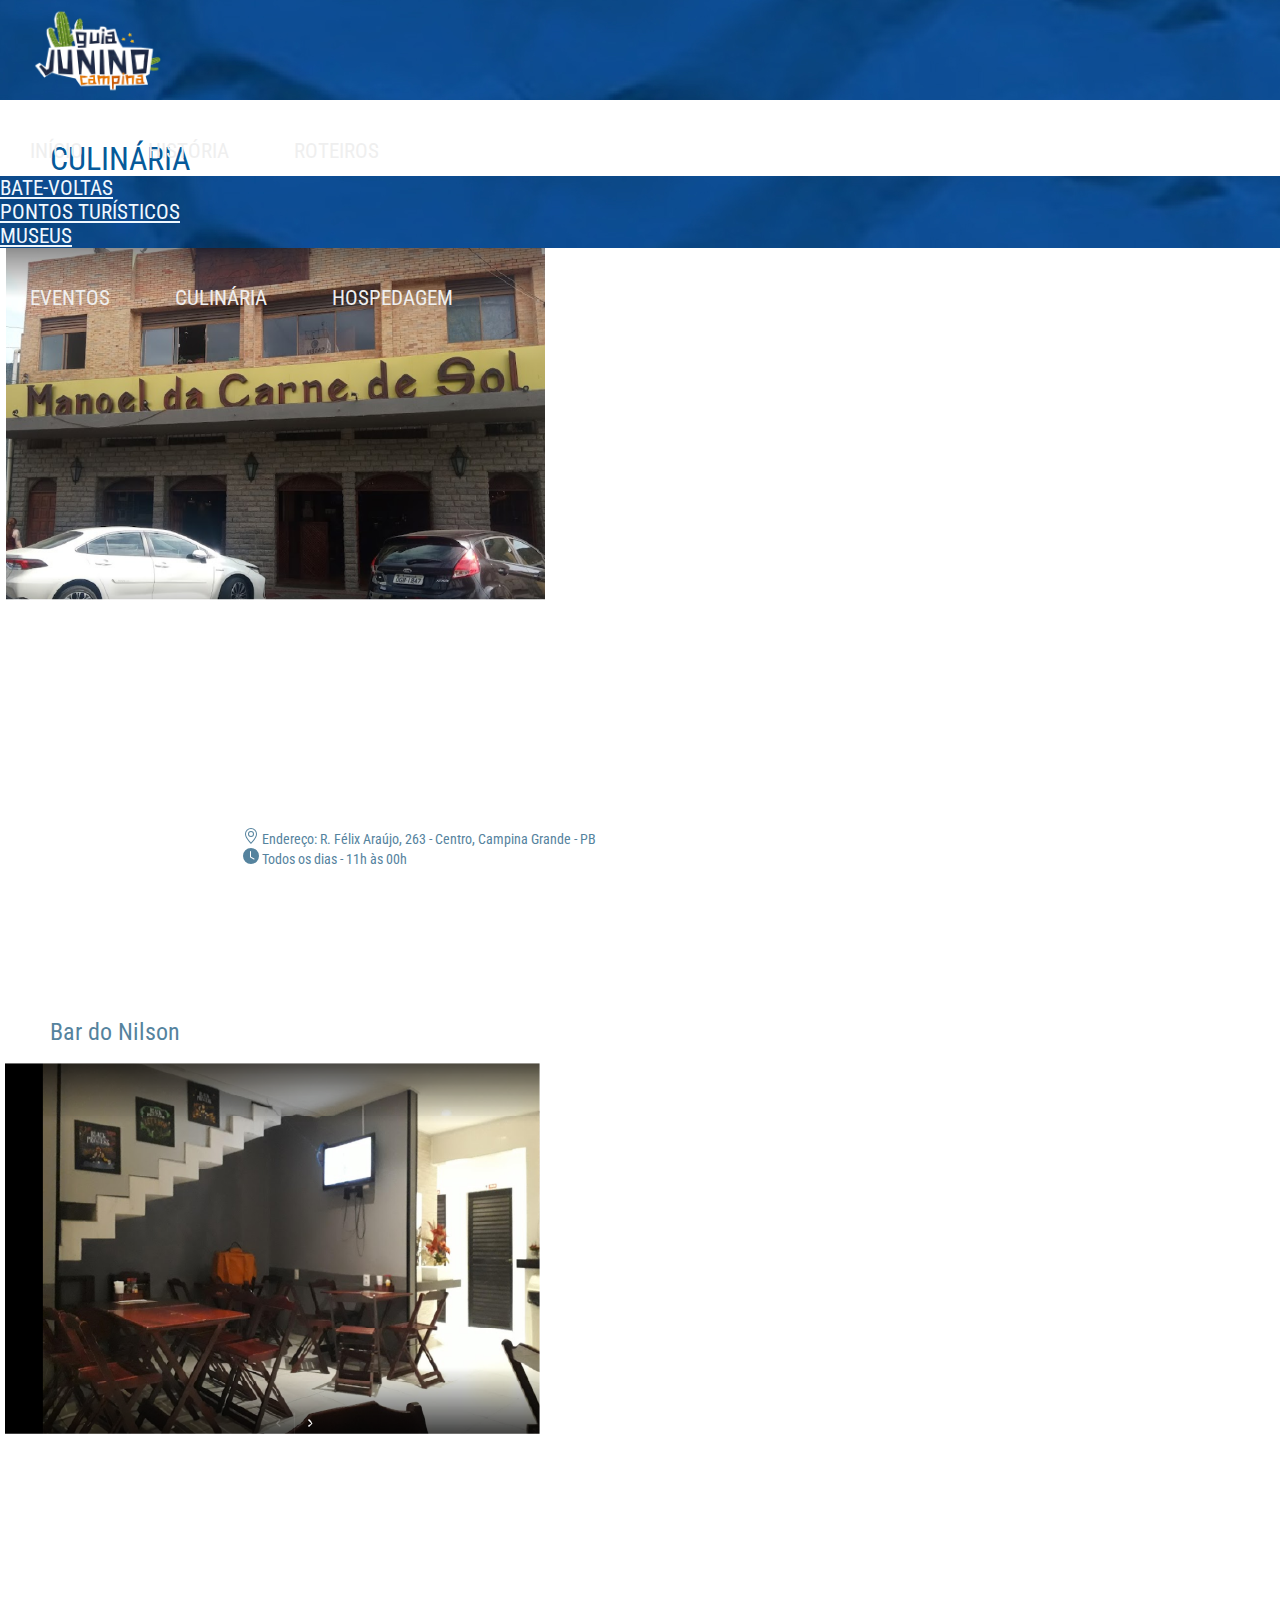
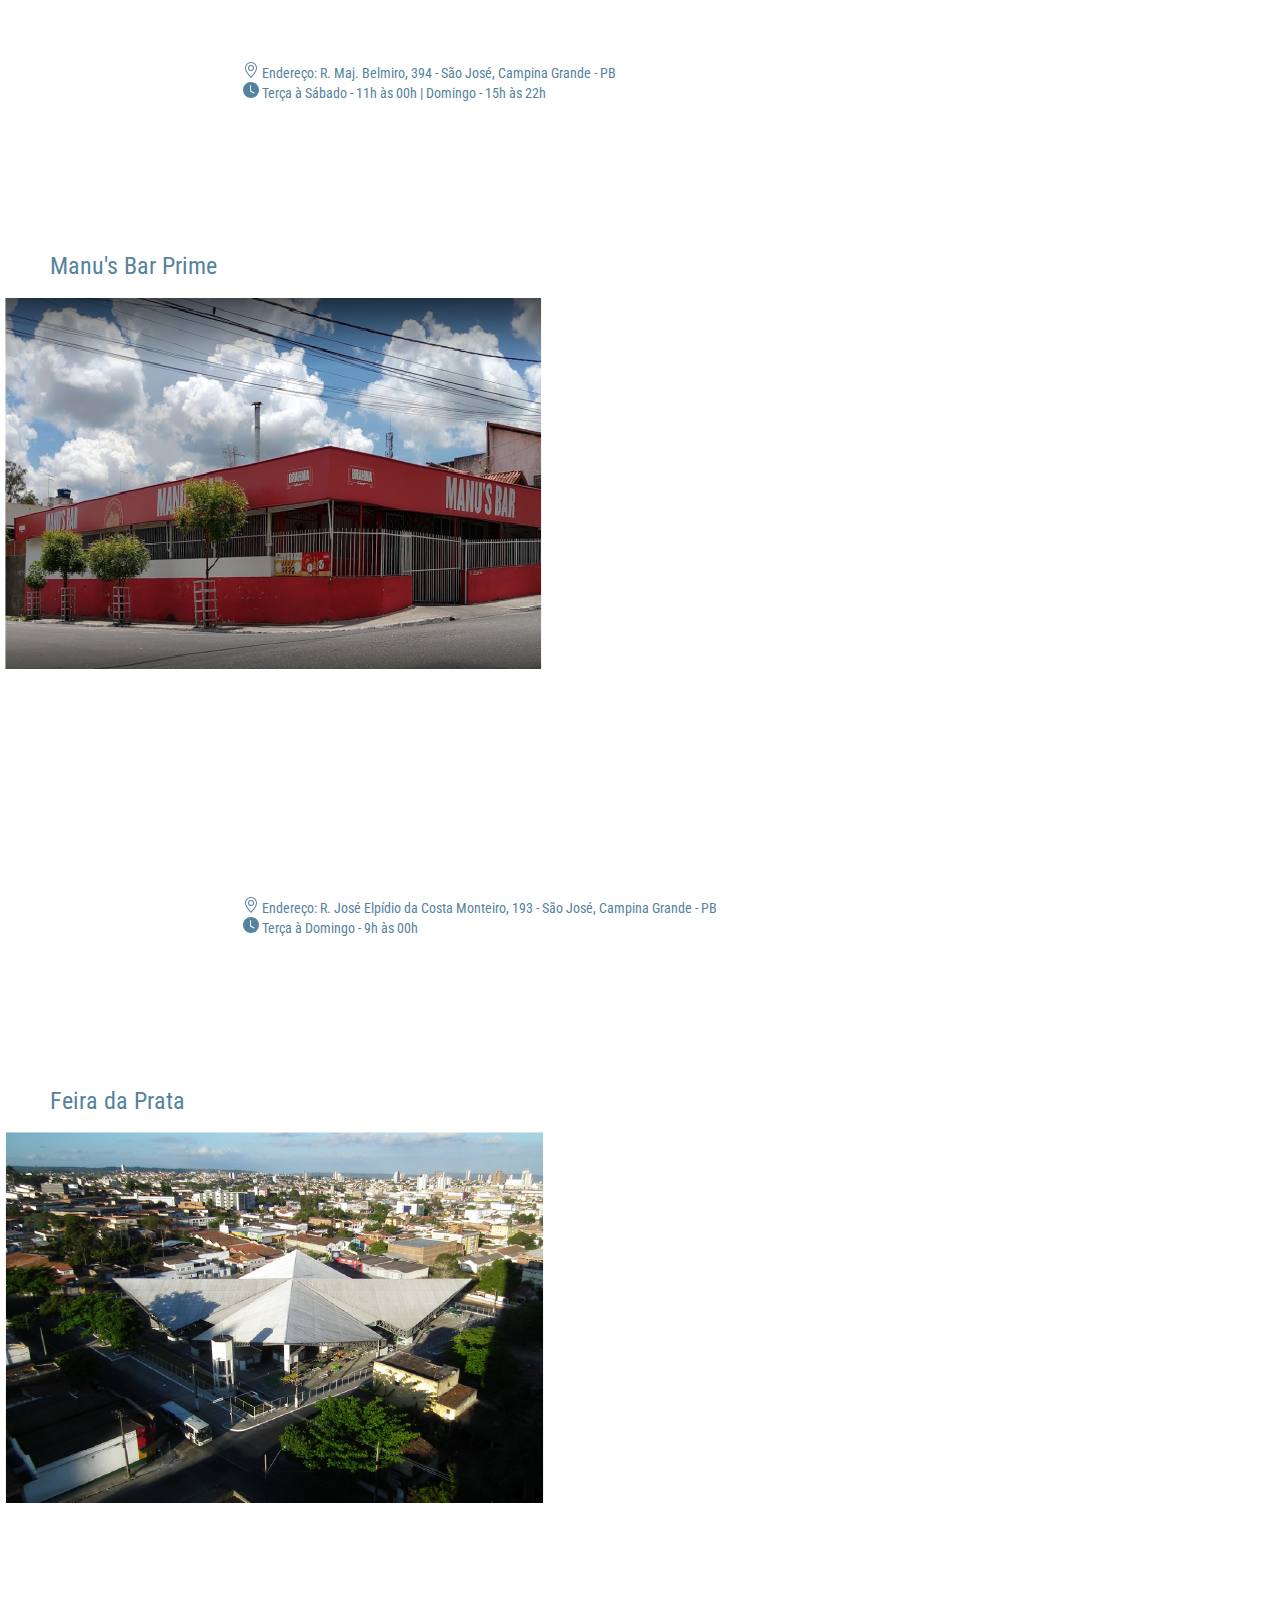
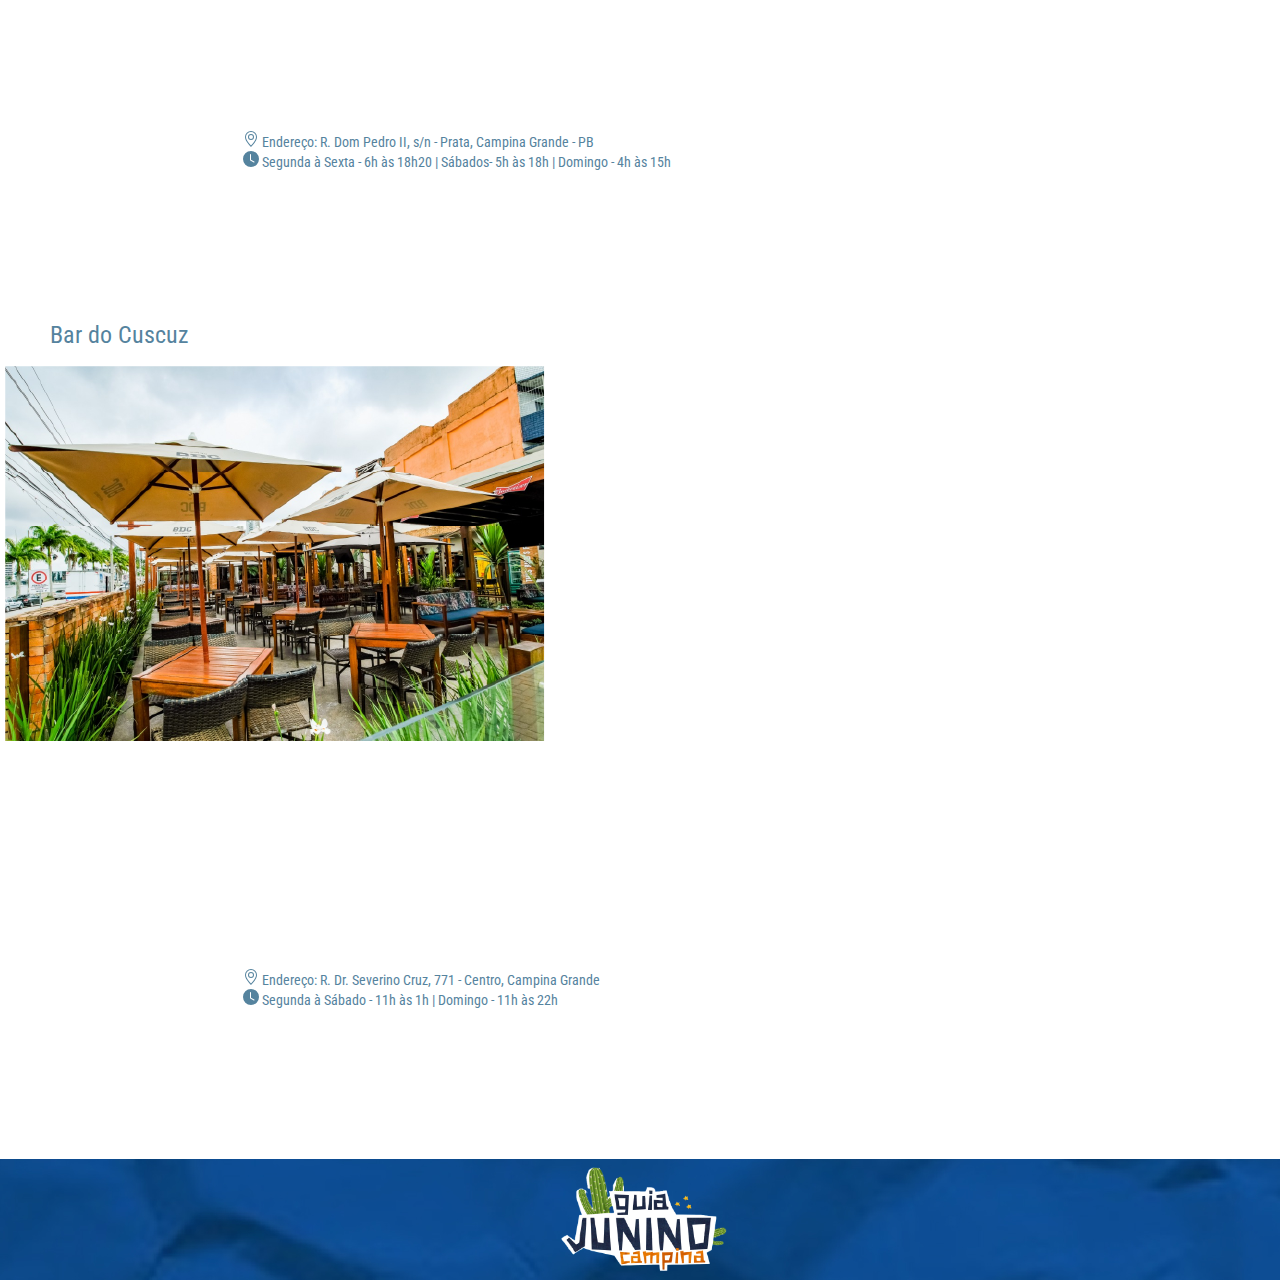
<file: culinaria.html>
<!DOCTYPE html>
<html lang="pt-br">

<head>
    <meta charset="UTF-8">
    <meta http-equiv="X-UA-Compatible" content="IE=edge">
    <meta name="viewport" content="width=device-width, initial-scale=1.0">
    <link rel="stylesheet" href="css/paginasestaticas.css">
    <link rel="stylesheet" href="css/style.css">
    <!-- CSS only -->
    <link href="https://cdn.jsdelivr.net/npm/bootstrap@5.2.0-beta1/dist/css/bootstrap.min.css" rel="stylesheet"
        integrity="sha384-0evHe/X+R7YkIZDRvuzKMRqM+OrBnVFBL6DOitfPri4tjfHxaWutUpFmBp4vmVor" crossorigin="anonymous">
    <title>Culinária</title>
</head>

<body>

        <!-- Início do menu -->
        <div class="nav">
            <input type="checkbox" id="nav-check">
            <div class="nav-header">
                <img src="./img/logo1.png" alt="logo-guiajuninocg">
            </div>
            <div class="nav-btn">
              <label for="nav-check">
                <span></span>
                <span></span>
                <span></span>
              </label>
            </div>
            
            <div class="nav-links">
              <a href="/index.html" target="_blank">INÍCIO </a>
              <a href="/historia.html" target="_blank">HISTÓRIA</a>
              <a dropdown-toggle" href="#" id="dropdownMenuLink" data-bs-toggle="dropdown" aria-expanded="false">ROTEIROS</a>
                <ul class="dropdown-menu" aria-labelledby="dropdownMenuLink">
                  <li><a class="dropdown-item" href="/bate-volta.html">Bate-voltas</a></li>
                  <li><a class="dropdown-item" href="/pontos-turisticos.html">Pontos turísticos</a></li>
                  <li><a class="dropdown-item" href="/museus.html">Museus</a></li>
                </ul>
              <a href="/eventos.html">EVENTOS</a>
              <a href="/culinaria.html">CULINÁRIA</a>
              <a href="/hospedagem.html" target="_blank">HOSPEDAGEM</a>
            </div>
          </div>
        <!-- Fim do menu -->

    <!-- Inicio do conteudo -->


    <div class="container" style="padding-left:5px;">
        <div class="titulo">
            CULINÁRIA
        </div>
        <!-- Linha titulo Manoel da Carne de Sol -->
        <div class="row">
            <div class="col-sm" style="text-align:left; font-size: medium;">
                <div class="cidade">Manoel da Carne de Sol</div>
            </div>
        </div>
        <!-- Fim titulo Manoel da Carne de Sol -->

        <!-- Linha Conteudo Manoel da Carne de Sol -->
        <div class="row px-5">
            <div class="col-sm-6">
                <img class="foto" src="/img/fotosconteudos/manoel.png" alt="">
            </div>
            <div class="col-sm-6">
                <iframe class="mapa"
                    src="https://www.google.com/maps/embed?pb=!1m18!1m12!1m3!1d3958.197219687425!2d-35.88975108484253!3d-7.218331294788998!2m3!1f0!2f0!3f0!3m2!1i1024!2i768!4f13.1!3m3!1m2!1s0x7ac1e4c09edacbb%3A0x5826b0fc6156468c!2sManoel%20da%20Carne%20de%20Sol!5e0!3m2!1spt-BR!2sbr!4v1654710167871!5m2!1spt-BR!2sbr"
                    width="600" height="200" style="border:0;" allowfullscreen="" loading="lazy"
                    referrerpolicy="no-referrer-when-downgrade"></iframe>
                <div class="conteudo" style="padding-top: 10px;">
                    <div class="restaurantes">
                        <svg xmlns="http://www.w3.org/2000/svg" width="16" height="16" fill="currentColor"
                            class="bi bi-geo-alt" viewBox="0 0 16 16">
                            <path
                                d="M12.166 8.94c-.524 1.062-1.234 2.12-1.96 3.07A31.493 31.493 0 0 1 8 14.58a31.481 31.481 0 0 1-2.206-2.57c-.726-.95-1.436-2.008-1.96-3.07C3.304 7.867 3 6.862 3 6a5 5 0 0 1 10 0c0 .862-.305 1.867-.834 2.94zM8 16s6-5.686 6-10A6 6 0 0 0 2 6c0 4.314 6 10 6 10z" />
                            <path d="M8 8a2 2 0 1 1 0-4 2 2 0 0 1 0 4zm0 1a3 3 0 1 0 0-6 3 3 0 0 0 0 6z" />
                        </svg>
                        Endereço: R. Félix Araújo, 263 - Centro, Campina Grande - PB
                        <br>
                        <svg xmlns="http://www.w3.org/2000/svg" width="16" height="16" fill="currentColor"
                            class="bi bi-clock-fill" viewBox="0 0 16 16">
                            <path
                                d="M16 8A8 8 0 1 1 0 8a8 8 0 0 1 16 0zM8 3.5a.5.5 0 0 0-1 0V9a.5.5 0 0 0 .252.434l3.5 2a.5.5 0 0 0 .496-.868L8 8.71V3.5z" />
                        </svg> Todos os dias - 11h às 00h
                        <br>
                        <br>
                    </div>
                </div>
            </div>
        </div>
        <!-- Fim da linha Conteudo Manoel da Carne de Sol -->

        <!-- Linha titulo Bar do Nilson -->
        <div class="row">
            <div class="col-sm" style="text-align:left; font-size: medium;">
                <div class="cidade">Bar do Nilson</div>
            </div>
        </div>
        <!-- Fim titulo Bar do Nilson -->

        <!-- Linha Conteudo Bar do Nilson -->
        <div class="row px-5">
            <div class="col-sm-6">
                <img class="foto" src="/img/fotosconteudos/nilson.png" alt="">
            </div>
            <div class="col-sm-6">
                <iframe class="mapa"
                    src="https://www.google.com/maps/embed?pb=!1m14!1m8!1m3!1d15832.573985083976!2d-35.8873732!3d-7.2244687!3m2!1i1024!2i768!4f13.1!3m3!1m2!1s0x0%3A0x800a63e89603b1f1!2sBar%20do%20Nilson!5e0!3m2!1spt-BR!2sbr!4v1654710600193!5m2!1spt-BR!2sbr"
                    width="600" height="200" style="border:0;" allowfullscreen="" loading="lazy"
                    referrerpolicy="no-referrer-when-downgrade"></iframe>
                <div class="conteudo" style="padding-top: 10px;">
                    <div class="restaurantes">
                        <svg xmlns="http://www.w3.org/2000/svg" width="16" height="16" fill="currentColor"
                            class="bi bi-geo-alt" viewBox="0 0 16 16">
                            <path
                                d="M12.166 8.94c-.524 1.062-1.234 2.12-1.96 3.07A31.493 31.493 0 0 1 8 14.58a31.481 31.481 0 0 1-2.206-2.57c-.726-.95-1.436-2.008-1.96-3.07C3.304 7.867 3 6.862 3 6a5 5 0 0 1 10 0c0 .862-.305 1.867-.834 2.94zM8 16s6-5.686 6-10A6 6 0 0 0 2 6c0 4.314 6 10 6 10z" />
                            <path d="M8 8a2 2 0 1 1 0-4 2 2 0 0 1 0 4zm0 1a3 3 0 1 0 0-6 3 3 0 0 0 0 6z" />
                        </svg>
                        Endereço: R. Maj. Belmiro, 394 - São José, Campina Grande - PB
                        <br>
                        <svg xmlns="http://www.w3.org/2000/svg" width="16" height="16" fill="currentColor"
                            class="bi bi-clock-fill" viewBox="0 0 16 16">
                            <path
                                d="M16 8A8 8 0 1 1 0 8a8 8 0 0 1 16 0zM8 3.5a.5.5 0 0 0-1 0V9a.5.5 0 0 0 .252.434l3.5 2a.5.5 0 0 0 .496-.868L8 8.71V3.5z" />
                        </svg> Terça à Sábado - 11h às 00h | Domingo - 15h às 22h
                        <br>
                    </div>
                </div>
            </div>
        </div>
        <!-- Fim da linha Conteudo Bar do Nilson -->


        <!-- Linha titulo Manu's Bar Prime -->
        <div class="row">
            <div class="col-sm" style="text-align:left; font-size: medium;">
                <div class="cidade">Manu's Bar Prime</div>
            </div>
        </div>
        <!-- Fim titulo Manu's Bar Prime -->

        <!-- Linha Conteudo Manu's Bar Prime -->
        <div class="row px-5">
            <div class="col-sm-6">
                <img class="foto" src="/img/fotosconteudos/manus.png" alt="">
            </div>
            <div class="col-sm-6">
                <iframe class="mapa"
                    src="https://www.google.com/maps/embed?pb=!1m18!1m12!1m3!1d3958.117369275749!2d-35.89819598484229!3d-7.227451594782535!2m3!1f0!2f0!3f0!3m2!1i1024!2i768!4f13.1!3m3!1m2!1s0x7ac1e3f29a5a999%3A0x3cfc4a6108242f00!2sManus%20Bar%20Prime!5e0!3m2!1spt-BR!2sbr!4v1654710718999!5m2!1spt-BR!2sbr"
                    width="600" height="200" style="border:0;" allowfullscreen="" loading="lazy"
                    referrerpolicy="no-referrer-when-downgrade"></iframe>
                <div class="conteudo" style="padding-top: 10px;">
                    <div class="restaurantes">
                        <svg xmlns="http://www.w3.org/2000/svg" width="16" height="16" fill="currentColor"
                            class="bi bi-geo-alt" viewBox="0 0 16 16">
                            <path
                                d="M12.166 8.94c-.524 1.062-1.234 2.12-1.96 3.07A31.493 31.493 0 0 1 8 14.58a31.481 31.481 0 0 1-2.206-2.57c-.726-.95-1.436-2.008-1.96-3.07C3.304 7.867 3 6.862 3 6a5 5 0 0 1 10 0c0 .862-.305 1.867-.834 2.94zM8 16s6-5.686 6-10A6 6 0 0 0 2 6c0 4.314 6 10 6 10z" />
                            <path d="M8 8a2 2 0 1 1 0-4 2 2 0 0 1 0 4zm0 1a3 3 0 1 0 0-6 3 3 0 0 0 0 6z" />
                        </svg>
                        Endereço: R. José Elpídio da Costa Monteiro, 193 - São José, Campina Grande - PB
                        <br>
                        <svg xmlns="http://www.w3.org/2000/svg" width="16" height="16" fill="currentColor"
                            class="bi bi-clock-fill" viewBox="0 0 16 16">
                            <path
                                d="M16 8A8 8 0 1 1 0 8a8 8 0 0 1 16 0zM8 3.5a.5.5 0 0 0-1 0V9a.5.5 0 0 0 .252.434l3.5 2a.5.5 0 0 0 .496-.868L8 8.71V3.5z" />
                        </svg> Terça à Domingo - 9h às 00h
                        <br>
                    </div>
                </div>
            </div>
        </div>
        <!-- Fim da linha Conteudo Manu's Bar Prime -->


        <!-- Linha titulo Feira da Prata -->
        <div class="row">
            <div class="col-sm" style="text-align:left; font-size: medium;">
                <div class="cidade">Feira da Prata</div>
            </div>
        </div>
        <!-- Fim titulo Feira da Prata -->

        <!-- Linha Conteudo Feira da Prata -->
        <div class="row px-5">
            <div class="col-sm-6">
                <img class="foto" src="/img/fotosconteudos/feira.png" alt="">
            </div>
            <div class="col-sm-6">
                <iframe class="mapa"
                    src="https://www.google.com/maps/embed?pb=!1m14!1m8!1m3!1d15832.818265498105!2d-35.8976846!3d-7.2174916!3m2!1i1024!2i768!4f13.1!3m3!1m2!1s0x0%3A0xd752574ff2258767!2sFeira%20da%20Prata!5e0!3m2!1spt-BR!2sbr!4v1654711143344!5m2!1spt-BR!2sbr"
                    width="600" height="200" style="border:0;" allowfullscreen="" loading="lazy"
                    referrerpolicy="no-referrer-when-downgrade"></iframe>
                <div class="conteudo" style="padding-top: 10px;">
                    <div class="restaurantes">
                        <svg xmlns="http://www.w3.org/2000/svg" width="16" height="16" fill="currentColor"
                            class="bi bi-geo-alt" viewBox="0 0 16 16">
                            <path
                                d="M12.166 8.94c-.524 1.062-1.234 2.12-1.96 3.07A31.493 31.493 0 0 1 8 14.58a31.481 31.481 0 0 1-2.206-2.57c-.726-.95-1.436-2.008-1.96-3.07C3.304 7.867 3 6.862 3 6a5 5 0 0 1 10 0c0 .862-.305 1.867-.834 2.94zM8 16s6-5.686 6-10A6 6 0 0 0 2 6c0 4.314 6 10 6 10z" />
                            <path d="M8 8a2 2 0 1 1 0-4 2 2 0 0 1 0 4zm0 1a3 3 0 1 0 0-6 3 3 0 0 0 0 6z" />
                        </svg>
                        Endereço: R. Dom Pedro II, s/n - Prata, Campina Grande - PB
                        <br>
                        <svg xmlns="http://www.w3.org/2000/svg" width="16" height="16" fill="currentColor"
                            class="bi bi-clock-fill" viewBox="0 0 16 16">
                            <path
                                d="M16 8A8 8 0 1 1 0 8a8 8 0 0 1 16 0zM8 3.5a.5.5 0 0 0-1 0V9a.5.5 0 0 0 .252.434l3.5 2a.5.5 0 0 0 .496-.868L8 8.71V3.5z" />
                        </svg> Segunda à Sexta - 6h às 18h20 | Sábados- 5h às 18h | Domingo - 4h às 15h
                        <br>
                    </div>
                </div>
            </div>
        </div>
        <!-- Fim da linha Conteudo Feira da Prata -->

        <!-- Linha titulo Bar do Cuscuz -->
        <div class="row">
            <div class="col-sm" style="text-align:left; font-size: medium;">
                <div class="cidade">Bar do Cuscuz</div>
            </div>
        </div>
        <!-- Fim titulo Bar do Cuscuz -->

        <!-- Linha Conteudo Bar do Cuscuz -->
        <div class="row px-5">
            <div class="col-sm-6">
                <img class="foto" src="/img/fotosconteudos/bdc.png" alt="">
            </div>
            <div class="col-sm-6">
                <iframe class="mapa"
                    src="https://www.google.com/maps/embed?pb=!1m14!1m8!1m3!1d15832.630518408754!2d-35.8778868!3d-7.2228546!3m2!1i1024!2i768!4f13.1!3m3!1m2!1s0x0%3A0xd87895088fc6cdf6!2sBar%20do%20Cuscuz%20Campina%20Grande!5e0!3m2!1spt-BR!2sbr!4v1654711495977!5m2!1spt-BR!2sbr"
                    width="600" height="200" style="border:0;" allowfullscreen="" loading="lazy"
                    referrerpolicy="no-referrer-when-downgrade"></iframe>
                <div class="conteudo" style="padding-top: 10px;">
                    <div class="restaurantes">
                        <svg xmlns="http://www.w3.org/2000/svg" width="16" height="16" fill="currentColor"
                            class="bi bi-geo-alt" viewBox="0 0 16 16">
                            <path
                                d="M12.166 8.94c-.524 1.062-1.234 2.12-1.96 3.07A31.493 31.493 0 0 1 8 14.58a31.481 31.481 0 0 1-2.206-2.57c-.726-.95-1.436-2.008-1.96-3.07C3.304 7.867 3 6.862 3 6a5 5 0 0 1 10 0c0 .862-.305 1.867-.834 2.94zM8 16s6-5.686 6-10A6 6 0 0 0 2 6c0 4.314 6 10 6 10z" />
                            <path d="M8 8a2 2 0 1 1 0-4 2 2 0 0 1 0 4zm0 1a3 3 0 1 0 0-6 3 3 0 0 0 0 6z" />
                        </svg>
                        Endereço: R. Dr. Severino Cruz, 771 - Centro, Campina Grande
                        <br>
                        <svg xmlns="http://www.w3.org/2000/svg" width="16" height="16" fill="currentColor"
                            class="bi bi-clock-fill" viewBox="0 0 16 16">
                            <path
                                d="M16 8A8 8 0 1 1 0 8a8 8 0 0 1 16 0zM8 3.5a.5.5 0 0 0-1 0V9a.5.5 0 0 0 .252.434l3.5 2a.5.5 0 0 0 .496-.868L8 8.71V3.5z" />
                        </svg> Segunda à Sábado - 11h às 1h | Domingo - 11h às 22h
                        <br>
                    </div>
                </div>
            </div>
        </div>
        <!-- Fim da linha Conteudo Bar do Cuscuz -->
    </div>



    <div class="rodape">
        <img src="./img/logo1.png" alt="logo-guiajuninocg">
    </div>


    <!-- JavaScript Bundle with Popper -->
    <script src="https://cdn.jsdelivr.net/npm/bootstrap@5.2.0-beta1/dist/js/bootstrap.bundle.min.js"
        integrity="sha384-pprn3073KE6tl6bjs2QrFaJGz5/SUsLqktiwsUTF55Jfv3qYSDhgCecCxMW52nD2"
        crossorigin="anonymous"></script>
</body>

</html>
</file>
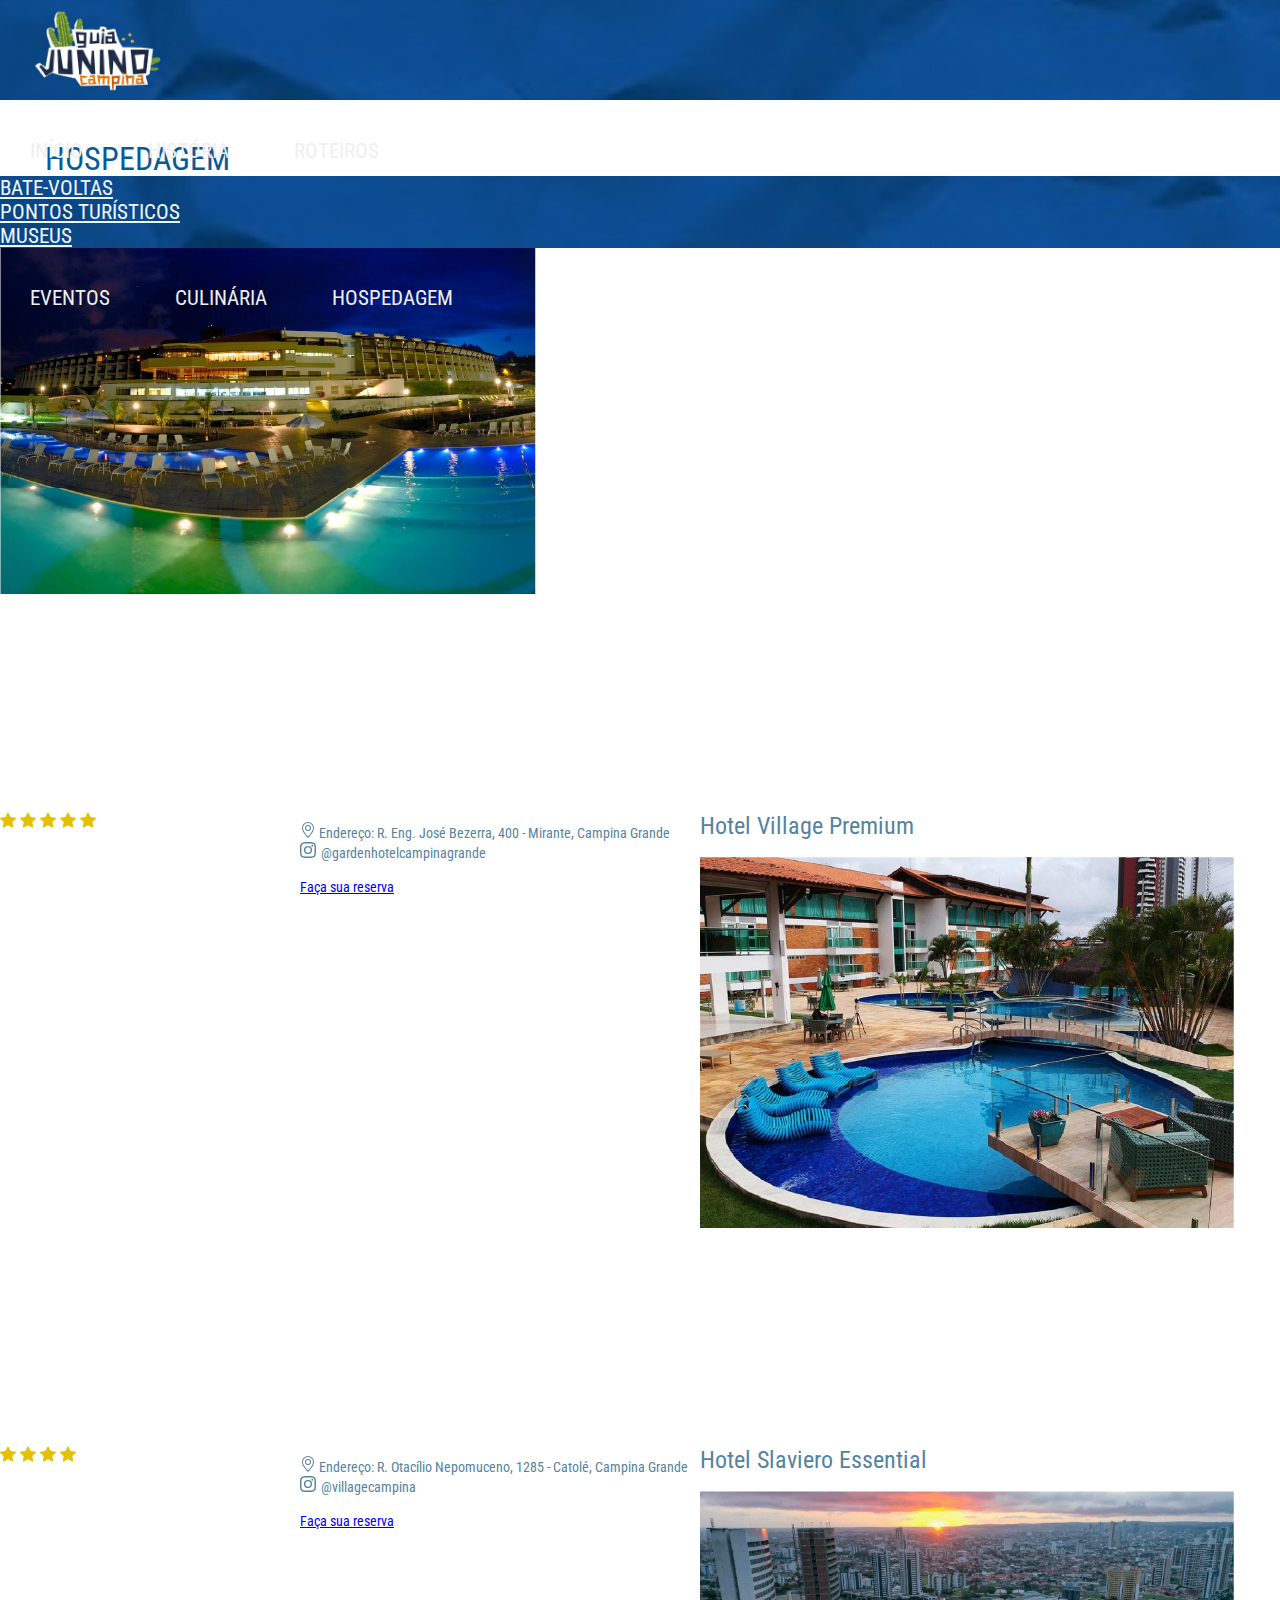
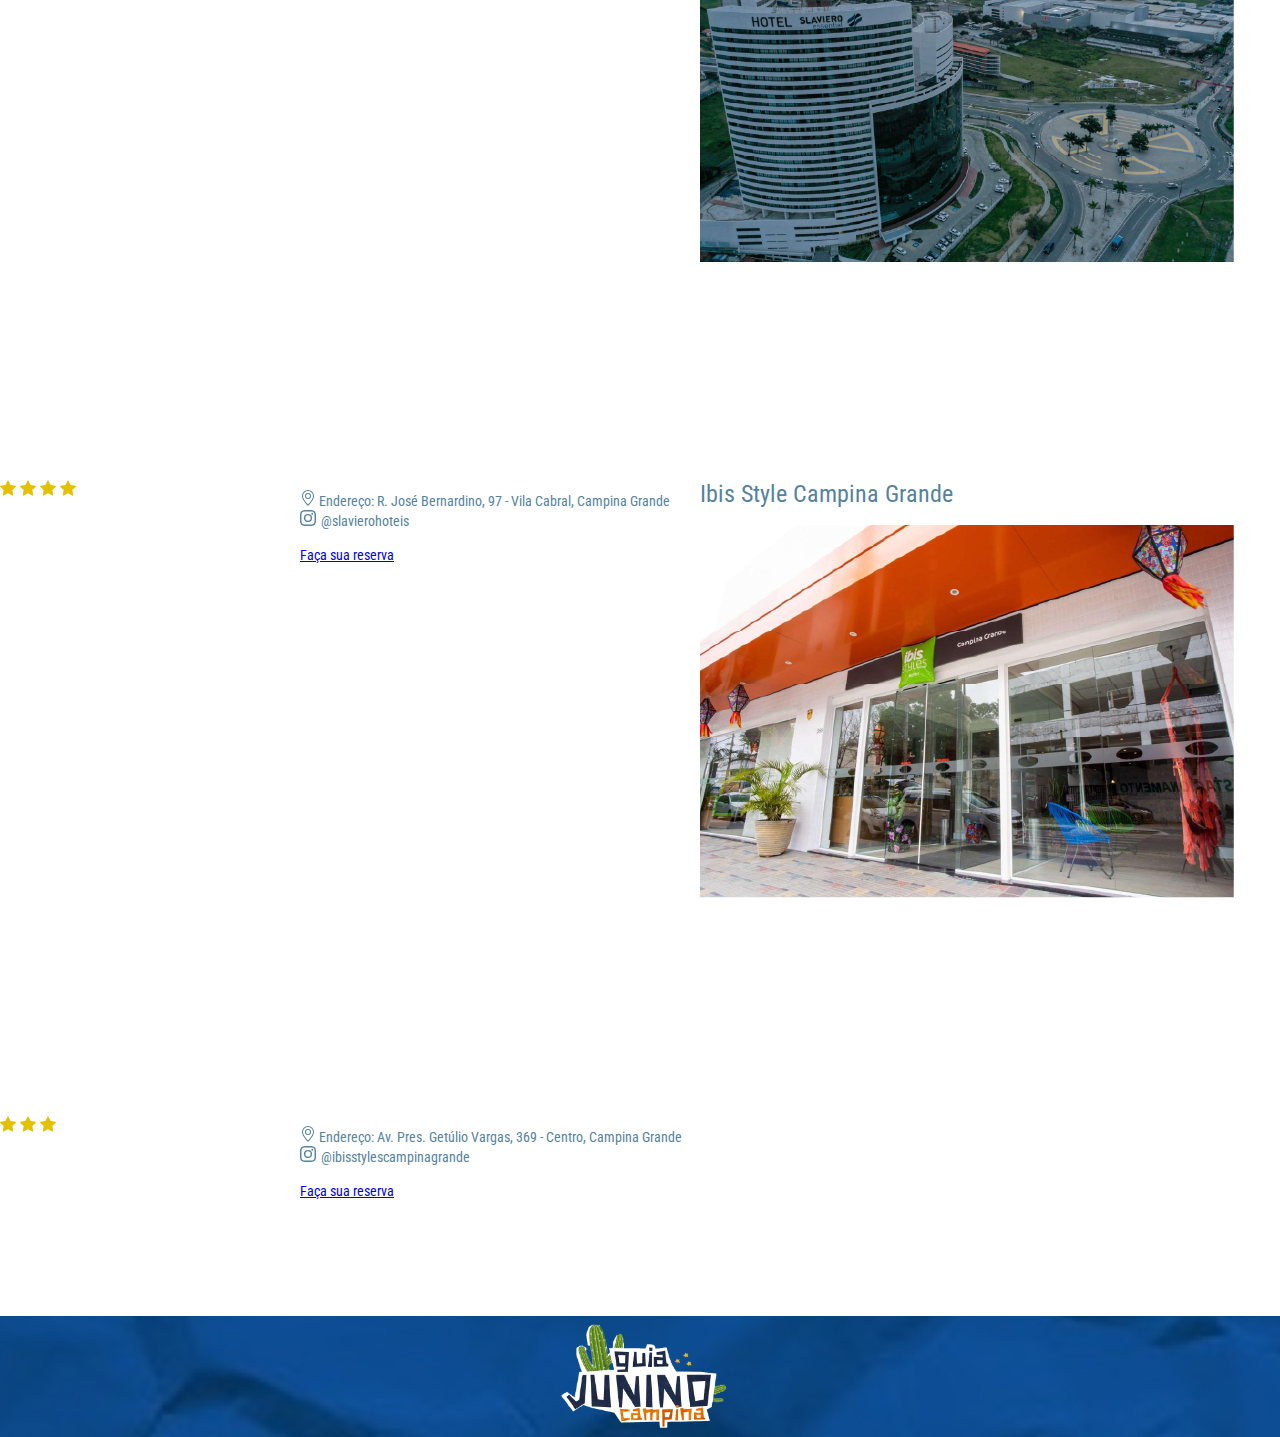
<file: hospedagem.html>
<!DOCTYPE html>
<html lang="pt-br">

<head>
    <meta charset="UTF-8">
    <meta http-equiv="X-UA-Compatible" content="IE=edge">
    <meta name="viewport" content="width=device-width, initial-scale=1.0">
    <link rel="stylesheet" href="css/paginasestaticas.css">
    <link rel="stylesheet" href="css/style.css">
    <!-- CSS only -->
    <link href="https://cdn.jsdelivr.net/npm/bootstrap@5.2.0-beta1/dist/css/bootstrap.min.css" rel="stylesheet"
        integrity="sha384-0evHe/X+R7YkIZDRvuzKMRqM+OrBnVFBL6DOitfPri4tjfHxaWutUpFmBp4vmVor" crossorigin="anonymous">
    <title>Hospedagem</title>
</head>

<body>

    <body>
        <!-- Início do menu -->
        <div class="nav">
            <input type="checkbox" id="nav-check">
            <div class="nav-header">
                <img src="./img/logo1.png" alt="logo-guiajuninocg">
            </div>
            <div class="nav-btn">
              <label for="nav-check">
                <span></span>
                <span></span>
                <span></span>
              </label>
            </div>
            
            <div class="nav-links">
              <a href="/index.html">INÍCIO </a>
              <a href="/historia.html">HISTÓRIA</a>
              <a dropdown-toggle" href="#" id="dropdownMenuLink" data-bs-toggle="dropdown" aria-expanded="false">ROTEIROS</a>
                <ul class="dropdown-menu" aria-labelledby="dropdownMenuLink">
                  <li><a class="dropdown-item" href="/bate-volta.html">BATE-VOLTAS</a></li>
                  <li><a class="dropdown-item" href="/pontos-turisticos.html">PONTOS TURÍSTICOS</a></li>
                  <li><a class="dropdown-item" href="/museus.html">MUSEUS</a></li>
                </ul>
              <a href="/eventos.html">EVENTOS</a>
              <a href="/culinaria.html">CULINÁRIA</a>
              <a href="/hospedagem.html">HOSPEDAGEM</a>
            </div>
          </div>
        <!-- Fim do menu -->

        <!-- Inicio do conteudo -->
         <div class="container">
            <div class="titulo">
                HOSPEDAGEM
            </div>
            <!-- Linha titulo Garden Hotel -->
            <div class="row">
                <div class="col-sm" style="text-align:left; font-size: medium;">
                    <div class="cidade">Garden Hotel</div>
                </div>
            </div>
            <!-- Fim titulo Garden Hotel -->

            <!-- Linha Conteudo Garden Hotel -->
            <div class="row px-5">
                <div class="col-sm-6">
                    <img class="foto" src="/img/fotosconteudos/Ativo 5.png" alt="">
                </div>
                <div class="col-sm-6">
                    <iframe class="mapa"
                        src="https://www.google.com/maps/embed?pb=!1m18!1m12!1m3!1d3958.0279382559306!2d-35.86442588484227!3d-7.237652594775326!2m3!1f0!2f0!3f0!3m2!1i1024!2i768!4f13.1!3m3!1m2!1s0x7ac1e55b5bf43c1%3A0x9429d72d9c7e88a5!2sGarden%20Hotel!5e0!3m2!1spt-BR!2sbr!4v1654706682670!5m2!1spt-BR!2sbr"
                        width="600" height="200" style="border:0;" allowfullscreen="" loading="lazy"
                        referrerpolicy="no-referrer-when-downgrade"></iframe>
                    <div class="conteudo" style="padding-top: 10px;">
                        <div class="estrelas">
                            <svg xmlns="http://www.w3.org/2000/svg" width="16" height="16" fill="currentColor"
                                class="bi bi-star-fill" viewBox="0 0 16 16">
                                <path
                                    d="M3.612 15.443c-.386.198-.824-.149-.746-.592l.83-4.73L.173 6.765c-.329-.314-.158-.888.283-.95l4.898-.696L7.538.792c.197-.39.73-.39.927 0l2.184 4.327 4.898.696c.441.062.612.636.282.95l-3.522 3.356.83 4.73c.078.443-.36.79-.746.592L8 13.187l-4.389 2.256z" />
                            </svg>
                            <svg xmlns="http://www.w3.org/2000/svg" width="16" height="16" fill="currentColor"
                                class="bi bi-star-fill" viewBox="0 0 16 16">
                                <path
                                    d="M3.612 15.443c-.386.198-.824-.149-.746-.592l.83-4.73L.173 6.765c-.329-.314-.158-.888.283-.95l4.898-.696L7.538.792c.197-.39.73-.39.927 0l2.184 4.327 4.898.696c.441.062.612.636.282.95l-3.522 3.356.83 4.73c.078.443-.36.79-.746.592L8 13.187l-4.389 2.256z" />
                            </svg>
                            <svg xmlns="http://www.w3.org/2000/svg" width="16" height="16" fill="currentColor"
                                class="bi bi-star-fill" viewBox="0 0 16 16">
                                <path
                                    d="M3.612 15.443c-.386.198-.824-.149-.746-.592l.83-4.73L.173 6.765c-.329-.314-.158-.888.283-.95l4.898-.696L7.538.792c.197-.39.73-.39.927 0l2.184 4.327 4.898.696c.441.062.612.636.282.95l-3.522 3.356.83 4.73c.078.443-.36.79-.746.592L8 13.187l-4.389 2.256z" />
                            </svg>
                            <svg xmlns="http://www.w3.org/2000/svg" width="16" height="16" fill="currentColor"
                                class="bi bi-star-fill" viewBox="0 0 16 16">
                                <path
                                    d="M3.612 15.443c-.386.198-.824-.149-.746-.592l.83-4.73L.173 6.765c-.329-.314-.158-.888.283-.95l4.898-.696L7.538.792c.197-.39.73-.39.927 0l2.184 4.327 4.898.696c.441.062.612.636.282.95l-3.522 3.356.83 4.73c.078.443-.36.79-.746.592L8 13.187l-4.389 2.256z" />
                            </svg>
                            <svg xmlns="http://www.w3.org/2000/svg" width="16" height="16" fill="currentColor"
                                class="bi bi-star-fill" viewBox="0 0 16 16">
                                <path
                                    d="M3.612 15.443c-.386.198-.824-.149-.746-.592l.83-4.73L.173 6.765c-.329-.314-.158-.888.283-.95l4.898-.696L7.538.792c.197-.39.73-.39.927 0l2.184 4.327 4.898.696c.441.062.612.636.282.95l-3.522 3.356.83 4.73c.078.443-.36.79-.746.592L8 13.187l-4.389 2.256z" />
                            </svg>
                        </div>

                        <div class="hoteis">
                            <svg xmlns="http://www.w3.org/2000/svg" width="16" height="16" fill="currentColor"
                                class="bi bi-geo-alt" viewBox="0 0 16 16">
                                <path
                                    d="M12.166 8.94c-.524 1.062-1.234 2.12-1.96 3.07A31.493 31.493 0 0 1 8 14.58a31.481 31.481 0 0 1-2.206-2.57c-.726-.95-1.436-2.008-1.96-3.07C3.304 7.867 3 6.862 3 6a5 5 0 0 1 10 0c0 .862-.305 1.867-.834 2.94zM8 16s6-5.686 6-10A6 6 0 0 0 2 6c0 4.314 6 10 6 10z" />
                                <path d="M8 8a2 2 0 1 1 0-4 2 2 0 0 1 0 4zm0 1a3 3 0 1 0 0-6 3 3 0 0 0 0 6z" />
                            </svg>
                            Endereço: R. Eng. José Bezerra, 400 - Mirante, Campina Grande
                            <br>
                            <svg style="margin-right:5px ;" xmlns="http://www.w3.org/2000/svg" width="16" height="16"
                                fill="currentColor" class="bi bi-instagram" viewBox="0 0 16 16">
                                <path
                                    d="M8 0C5.829 0 5.556.01 4.703.048 3.85.088 3.269.222 2.76.42a3.917 3.917 0 0 0-1.417.923A3.927 3.927 0 0 0 .42 2.76C.222 3.268.087 3.85.048 4.7.01 5.555 0 5.827 0 8.001c0 2.172.01 2.444.048 3.297.04.852.174 1.433.372 1.942.205.526.478.972.923 1.417.444.445.89.719 1.416.923.51.198 1.09.333 1.942.372C5.555 15.99 5.827 16 8 16s2.444-.01 3.298-.048c.851-.04 1.434-.174 1.943-.372a3.916 3.916 0 0 0 1.416-.923c.445-.445.718-.891.923-1.417.197-.509.332-1.09.372-1.942C15.99 10.445 16 10.173 16 8s-.01-2.445-.048-3.299c-.04-.851-.175-1.433-.372-1.941a3.926 3.926 0 0 0-.923-1.417A3.911 3.911 0 0 0 13.24.42c-.51-.198-1.092-.333-1.943-.372C10.443.01 10.172 0 7.998 0h.003zm-.717 1.442h.718c2.136 0 2.389.007 3.232.046.78.035 1.204.166 1.486.275.373.145.64.319.92.599.28.28.453.546.598.92.11.281.24.705.275 1.485.039.843.047 1.096.047 3.231s-.008 2.389-.047 3.232c-.035.78-.166 1.203-.275 1.485a2.47 2.47 0 0 1-.599.919c-.28.28-.546.453-.92.598-.28.11-.704.24-1.485.276-.843.038-1.096.047-3.232.047s-2.39-.009-3.233-.047c-.78-.036-1.203-.166-1.485-.276a2.478 2.478 0 0 1-.92-.598 2.48 2.48 0 0 1-.6-.92c-.109-.281-.24-.705-.275-1.485-.038-.843-.046-1.096-.046-3.233 0-2.136.008-2.388.046-3.231.036-.78.166-1.204.276-1.486.145-.373.319-.64.599-.92.28-.28.546-.453.92-.598.282-.11.705-.24 1.485-.276.738-.034 1.024-.044 2.515-.045v.002zm4.988 1.328a.96.96 0 1 0 0 1.92.96.96 0 0 0 0-1.92zm-4.27 1.122a4.109 4.109 0 1 0 0 8.217 4.109 4.109 0 0 0 0-8.217zm0 1.441a2.667 2.667 0 1 1 0 5.334 2.667 2.667 0 0 1 0-5.334z" />
                            </svg>@gardenhotelcampinagrande
                            <br>
                            <br>
                            <div class="botao">
                                <a class="btn btn-primary" target="_blank"
                                    href="https://www.booking.com/searchresults.pt-br.html?aid=356937&label=[base64]&sid=78b81e165a56bd58b7564f32b91c9715&checkin=2022-06-08&checkout=2022-06-09&city=-633886&ext_price_total=306.00&group_children=0&highlighted_hotels=299039&hlrd=with_dates&keep_landing=1&no_rooms=1&redirected=1&show_room=29903902_285087697_0_1_0&source=hotel&gclid=CjwKCAjwkYGVBhArEiwA4sZLuEDXXqTPZjrBYllmRU4DQH27UeoJubmlYF_MVyvJdYC1eNvhYjQeQRoCFvcQAvD_BwE&utm_campaign=BR&utm_content=dev-desktop_los-1_bw-0_dow-Wednesday_defdate-1_room-0_gstadt-2_rateid-ein1_aud-7205841214_gacid-6623578791_mcid-10_ppa-0_clrid-0_ad-1_gstkid-0_checkin-20220608_&utm_medium=localuniversal&utm_source=metagha&utm_term=hotel-299039&room1=A,A,;"
                                    role="button">Faça sua reserva</a>
                            </div>
                        </div>
                    </div>
                </div>
            </div>
            <!-- Fim da linha Conteudo Garden Hotel -->

            <!-- Linha titulo Hotel Village Premium -->
            <div class="row">
                <div class="col-sm" style="text-align:left; font-size: medium;">
                    <div class="cidade">Hotel Village Premium</div>
                </div>
            </div>
            <!-- Fim titulo Hotel Village Premium -->

            <!-- Linha Conteudo Hotel Village Premium -->
            <div class="row px-5">
                <div class="col-sm-6">
                    <img class="foto" src="/img/fotosconteudos/Ativo 6.png" alt="">
                </div>
                <div class="col-sm-6">
                    <iframe class="mapa"
                        src="https://www.google.com/maps/embed?pb=!1m18!1m12!1m3!1d3958.0270978799404!2d-35.87013362562593!3d-7.237748384915113!2m3!1f0!2f0!3f0!3m2!1i1024!2i768!4f13.1!3m3!1m2!1s0x0%3A0xbc14e9bbe9148fdb!2sHotel%20Village%20Premium!5e0!3m2!1spt-BR!2sbr!4v1654708280883!5m2!1spt-BR!2sbr"
                        width="600" height="200" style="border:0;" allowfullscreen="" loading="lazy"
                        referrerpolicy="no-referrer-when-downgrade"></iframe>
                    <div class="conteudo" style="padding-top: 10px;">
                        <div class="estrelas">
                            <svg xmlns="http://www.w3.org/2000/svg" width="16" height="16" fill="currentColor"
                                class="bi bi-star-fill" viewBox="0 0 16 16">
                                <path
                                    d="M3.612 15.443c-.386.198-.824-.149-.746-.592l.83-4.73L.173 6.765c-.329-.314-.158-.888.283-.95l4.898-.696L7.538.792c.197-.39.73-.39.927 0l2.184 4.327 4.898.696c.441.062.612.636.282.95l-3.522 3.356.83 4.73c.078.443-.36.79-.746.592L8 13.187l-4.389 2.256z" />
                            </svg>
                            <svg xmlns="http://www.w3.org/2000/svg" width="16" height="16" fill="currentColor"
                                class="bi bi-star-fill" viewBox="0 0 16 16">
                                <path
                                    d="M3.612 15.443c-.386.198-.824-.149-.746-.592l.83-4.73L.173 6.765c-.329-.314-.158-.888.283-.95l4.898-.696L7.538.792c.197-.39.73-.39.927 0l2.184 4.327 4.898.696c.441.062.612.636.282.95l-3.522 3.356.83 4.73c.078.443-.36.79-.746.592L8 13.187l-4.389 2.256z" />
                            </svg>
                            <svg xmlns="http://www.w3.org/2000/svg" width="16" height="16" fill="currentColor"
                                class="bi bi-star-fill" viewBox="0 0 16 16">
                                <path
                                    d="M3.612 15.443c-.386.198-.824-.149-.746-.592l.83-4.73L.173 6.765c-.329-.314-.158-.888.283-.95l4.898-.696L7.538.792c.197-.39.73-.39.927 0l2.184 4.327 4.898.696c.441.062.612.636.282.95l-3.522 3.356.83 4.73c.078.443-.36.79-.746.592L8 13.187l-4.389 2.256z" />
                            </svg>
                            <svg xmlns="http://www.w3.org/2000/svg" width="16" height="16" fill="currentColor"
                                class="bi bi-star-fill" viewBox="0 0 16 16">
                                <path
                                    d="M3.612 15.443c-.386.198-.824-.149-.746-.592l.83-4.73L.173 6.765c-.329-.314-.158-.888.283-.95l4.898-.696L7.538.792c.197-.39.73-.39.927 0l2.184 4.327 4.898.696c.441.062.612.636.282.95l-3.522 3.356.83 4.73c.078.443-.36.79-.746.592L8 13.187l-4.389 2.256z" />
                            </svg>
                        </div>

                        <div class="hoteis">
                            <svg xmlns="http://www.w3.org/2000/svg" width="16" height="16" fill="currentColor"
                                class="bi bi-geo-alt" viewBox="0 0 16 16">
                                <path
                                    d="M12.166 8.94c-.524 1.062-1.234 2.12-1.96 3.07A31.493 31.493 0 0 1 8 14.58a31.481 31.481 0 0 1-2.206-2.57c-.726-.95-1.436-2.008-1.96-3.07C3.304 7.867 3 6.862 3 6a5 5 0 0 1 10 0c0 .862-.305 1.867-.834 2.94zM8 16s6-5.686 6-10A6 6 0 0 0 2 6c0 4.314 6 10 6 10z" />
                                <path d="M8 8a2 2 0 1 1 0-4 2 2 0 0 1 0 4zm0 1a3 3 0 1 0 0-6 3 3 0 0 0 0 6z" />
                            </svg>
                            Endereço: R. Otacílio Nepomuceno, 1285 - Catolé, Campina Grande
                            <br>
                            <svg style="margin-right:5px ;" xmlns="http://www.w3.org/2000/svg" width="16" height="16"
                                fill="currentColor" class="bi bi-instagram" viewBox="0 0 16 16">
                                <path
                                    d="M8 0C5.829 0 5.556.01 4.703.048 3.85.088 3.269.222 2.76.42a3.917 3.917 0 0 0-1.417.923A3.927 3.927 0 0 0 .42 2.76C.222 3.268.087 3.85.048 4.7.01 5.555 0 5.827 0 8.001c0 2.172.01 2.444.048 3.297.04.852.174 1.433.372 1.942.205.526.478.972.923 1.417.444.445.89.719 1.416.923.51.198 1.09.333 1.942.372C5.555 15.99 5.827 16 8 16s2.444-.01 3.298-.048c.851-.04 1.434-.174 1.943-.372a3.916 3.916 0 0 0 1.416-.923c.445-.445.718-.891.923-1.417.197-.509.332-1.09.372-1.942C15.99 10.445 16 10.173 16 8s-.01-2.445-.048-3.299c-.04-.851-.175-1.433-.372-1.941a3.926 3.926 0 0 0-.923-1.417A3.911 3.911 0 0 0 13.24.42c-.51-.198-1.092-.333-1.943-.372C10.443.01 10.172 0 7.998 0h.003zm-.717 1.442h.718c2.136 0 2.389.007 3.232.046.78.035 1.204.166 1.486.275.373.145.64.319.92.599.28.28.453.546.598.92.11.281.24.705.275 1.485.039.843.047 1.096.047 3.231s-.008 2.389-.047 3.232c-.035.78-.166 1.203-.275 1.485a2.47 2.47 0 0 1-.599.919c-.28.28-.546.453-.92.598-.28.11-.704.24-1.485.276-.843.038-1.096.047-3.232.047s-2.39-.009-3.233-.047c-.78-.036-1.203-.166-1.485-.276a2.478 2.478 0 0 1-.92-.598 2.48 2.48 0 0 1-.6-.92c-.109-.281-.24-.705-.275-1.485-.038-.843-.046-1.096-.046-3.233 0-2.136.008-2.388.046-3.231.036-.78.166-1.204.276-1.486.145-.373.319-.64.599-.92.28-.28.546-.453.92-.598.282-.11.705-.24 1.485-.276.738-.034 1.024-.044 2.515-.045v.002zm4.988 1.328a.96.96 0 1 0 0 1.92.96.96 0 0 0 0-1.92zm-4.27 1.122a4.109 4.109 0 1 0 0 8.217 4.109 4.109 0 0 0 0-8.217zm0 1.441a2.667 2.667 0 1 1 0 5.334 2.667 2.667 0 0 1 0-5.334z" />
                            </svg>@villagecampina
                            <br>
                            <br>
                            <div class="botao">
                                <a class="btn btn-primary" target="_blank"
                                    href="https://www.booking.com/hotel/br/village-premium-campina-grande.pt-br.html?aid=356937&label=[base64]&sid=78b81e165a56bd58b7564f32b91c9715&all_sr_blocks=40940801_117444604_2_1_0;checkin=2022-06-14;checkout=2022-06-15;dest_id=-633886;dest_type=city;dist=0;group_adults=2;group_children=0;hapos=1;highlighted_blocks=40940801_117444604_2_1_0;hpos=1;matching_block_id=40940801_117444604_2_1_0;no_rooms=1;req_adults=2;req_children=0;room1=A%2CA;sb_price_type=total;sr_order=popularity;sr_pri_blocks=40940801_117444604_2_1_0__36000;srepoch=1654709184;srpvid=a7947a9fc520007e;type=total;ucfs=1&#hotelTmpl"
                                    role="button">Faça sua reserva</a>
                            </div>
                        </div>
                    </div>
                </div>
            </div>
            <!-- Fim da linha Conteudo Hotel Village Premium -->


            <!-- Linha titulo Hotel Slaviero Essential -->
            <div class="row">
                <div class="col-sm" style="text-align:left; font-size: medium;">
                    <div class="cidade">Hotel Slaviero Essential</div>
                </div>
            </div>
            <!-- Fim titulo Hotel Slaviero Essential -->

            <!-- Linha Conteudo Hotel Slaviero Essential -->
            <div class="row px-5">
                <div class="col-sm-6">
                    <img class="foto" src="/img/fotosconteudos/Ativo 4.png" alt="">
                </div>
                <div class="col-sm-6">
                    <iframe class="mapa"
                        src="https://www.google.com/maps/embed?pb=!1m18!1m12!1m3!1d989.5069801787394!2d-35.86707249346169!3d-7.237654594193598!2m3!1f0!2f0!3f0!3m2!1i1024!2i768!4f13.1!3m3!1m2!1s0x7ac1f984f4682eb%3A0x9f5a88163e920160!2sHotel%20Slaviero%20Campina%20Grande!5e0!3m2!1spt-BR!2sbr!4v1654709415394!5m2!1spt-BR!2sbr"
                        width="600" height="200" style="border:0;" allowfullscreen="" loading="lazy"
                        referrerpolicy="no-referrer-when-downgrade"></iframe>
                    <div class="conteudo" style="padding-top: 10px;">
                        <div class="estrelas">
                            <svg xmlns="http://www.w3.org/2000/svg" width="16" height="16" fill="currentColor"
                                class="bi bi-star-fill" viewBox="0 0 16 16">
                                <path
                                    d="M3.612 15.443c-.386.198-.824-.149-.746-.592l.83-4.73L.173 6.765c-.329-.314-.158-.888.283-.95l4.898-.696L7.538.792c.197-.39.73-.39.927 0l2.184 4.327 4.898.696c.441.062.612.636.282.95l-3.522 3.356.83 4.73c.078.443-.36.79-.746.592L8 13.187l-4.389 2.256z" />
                            </svg>
                            <svg xmlns="http://www.w3.org/2000/svg" width="16" height="16" fill="currentColor"
                                class="bi bi-star-fill" viewBox="0 0 16 16">
                                <path
                                    d="M3.612 15.443c-.386.198-.824-.149-.746-.592l.83-4.73L.173 6.765c-.329-.314-.158-.888.283-.95l4.898-.696L7.538.792c.197-.39.73-.39.927 0l2.184 4.327 4.898.696c.441.062.612.636.282.95l-3.522 3.356.83 4.73c.078.443-.36.79-.746.592L8 13.187l-4.389 2.256z" />
                            </svg>
                            <svg xmlns="http://www.w3.org/2000/svg" width="16" height="16" fill="currentColor"
                                class="bi bi-star-fill" viewBox="0 0 16 16">
                                <path
                                    d="M3.612 15.443c-.386.198-.824-.149-.746-.592l.83-4.73L.173 6.765c-.329-.314-.158-.888.283-.95l4.898-.696L7.538.792c.197-.39.73-.39.927 0l2.184 4.327 4.898.696c.441.062.612.636.282.95l-3.522 3.356.83 4.73c.078.443-.36.79-.746.592L8 13.187l-4.389 2.256z" />
                            </svg>
                            <svg xmlns="http://www.w3.org/2000/svg" width="16" height="16" fill="currentColor"
                                class="bi bi-star-fill" viewBox="0 0 16 16">
                                <path
                                    d="M3.612 15.443c-.386.198-.824-.149-.746-.592l.83-4.73L.173 6.765c-.329-.314-.158-.888.283-.95l4.898-.696L7.538.792c.197-.39.73-.39.927 0l2.184 4.327 4.898.696c.441.062.612.636.282.95l-3.522 3.356.83 4.73c.078.443-.36.79-.746.592L8 13.187l-4.389 2.256z" />
                            </svg>

                        </div>

                        <div class="hoteis">
                            <svg xmlns="http://www.w3.org/2000/svg" width="16" height="16" fill="currentColor"
                                class="bi bi-geo-alt" viewBox="0 0 16 16">
                                <path
                                    d="M12.166 8.94c-.524 1.062-1.234 2.12-1.96 3.07A31.493 31.493 0 0 1 8 14.58a31.481 31.481 0 0 1-2.206-2.57c-.726-.95-1.436-2.008-1.96-3.07C3.304 7.867 3 6.862 3 6a5 5 0 0 1 10 0c0 .862-.305 1.867-.834 2.94zM8 16s6-5.686 6-10A6 6 0 0 0 2 6c0 4.314 6 10 6 10z" />
                                <path d="M8 8a2 2 0 1 1 0-4 2 2 0 0 1 0 4zm0 1a3 3 0 1 0 0-6 3 3 0 0 0 0 6z" />
                            </svg>
                            Endereço: R. José Bernardino, 97 - Vila Cabral, Campina Grande
                            <br>
                            <svg style="margin-right:5px ;" xmlns="http://www.w3.org/2000/svg" width="16" height="16"
                                fill="currentColor" class="bi bi-instagram" viewBox="0 0 16 16">
                                <path
                                    d="M8 0C5.829 0 5.556.01 4.703.048 3.85.088 3.269.222 2.76.42a3.917 3.917 0 0 0-1.417.923A3.927 3.927 0 0 0 .42 2.76C.222 3.268.087 3.85.048 4.7.01 5.555 0 5.827 0 8.001c0 2.172.01 2.444.048 3.297.04.852.174 1.433.372 1.942.205.526.478.972.923 1.417.444.445.89.719 1.416.923.51.198 1.09.333 1.942.372C5.555 15.99 5.827 16 8 16s2.444-.01 3.298-.048c.851-.04 1.434-.174 1.943-.372a3.916 3.916 0 0 0 1.416-.923c.445-.445.718-.891.923-1.417.197-.509.332-1.09.372-1.942C15.99 10.445 16 10.173 16 8s-.01-2.445-.048-3.299c-.04-.851-.175-1.433-.372-1.941a3.926 3.926 0 0 0-.923-1.417A3.911 3.911 0 0 0 13.24.42c-.51-.198-1.092-.333-1.943-.372C10.443.01 10.172 0 7.998 0h.003zm-.717 1.442h.718c2.136 0 2.389.007 3.232.046.78.035 1.204.166 1.486.275.373.145.64.319.92.599.28.28.453.546.598.92.11.281.24.705.275 1.485.039.843.047 1.096.047 3.231s-.008 2.389-.047 3.232c-.035.78-.166 1.203-.275 1.485a2.47 2.47 0 0 1-.599.919c-.28.28-.546.453-.92.598-.28.11-.704.24-1.485.276-.843.038-1.096.047-3.232.047s-2.39-.009-3.233-.047c-.78-.036-1.203-.166-1.485-.276a2.478 2.478 0 0 1-.92-.598 2.48 2.48 0 0 1-.6-.92c-.109-.281-.24-.705-.275-1.485-.038-.843-.046-1.096-.046-3.233 0-2.136.008-2.388.046-3.231.036-.78.166-1.204.276-1.486.145-.373.319-.64.599-.92.28-.28.546-.453.92-.598.282-.11.705-.24 1.485-.276.738-.034 1.024-.044 2.515-.045v.002zm4.988 1.328a.96.96 0 1 0 0 1.92.96.96 0 0 0 0-1.92zm-4.27 1.122a4.109 4.109 0 1 0 0 8.217 4.109 4.109 0 0 0 0-8.217zm0 1.441a2.667 2.667 0 1 1 0 5.334 2.667 2.667 0 0 1 0-5.334z" />
                            </svg>@slavierohoteis
                            <br>
                            <br>
                            <div class="botao">
                                <a class="btn btn-primary" target="_blank"
                                    href="https://123milhas.com/hoteis/detalhes/1798472?localizacao=Hotel&tipo=City&id=1265219&checkin=04-07-2022&checkout=05-07-2022&adultos=2&quartos=2&utm_source=googlehotel&utm_medium=metahotel&utm_campaign=googlehotel_desktop_17024126596&trv_reference=googlehotel_1798472_desktop_17024126596&gclid=CjwKCAjwkYGVBhArEiwA4sZLuALERC8UViuS_EwXRtwU_y9MOOhzGyO9kS9Z_fq-Y_gk0MqGC9iIbBoCe-QQAvD_BwE&search_id=1477234976"
                                    role="button">Faça sua reserva</a>
                            </div>
                        </div>
                    </div>
                </div>
            </div>
            <!-- Fim da linha Conteudo Hotel Slaviero Essential -->

            <!-- Linha titulo Ibis Style Campina Grande -->
            <div class="row">
                <div class="col-sm" style="text-align:left; font-size: medium;">
                    <div class="cidade">Ibis Style Campina Grande</div>
                </div>
            </div>
            <!-- Fim titulo Ibis Style Campina Grande -->

            <!-- Linha Conteudo Ibis Style Campina Grande -->
            <div class="row px-5">
                <div class="col-sm-6">
                    <img class="foto" src="/img/fotosconteudos/Ativo 3.png" alt="">
                </div>
                <div class="col-sm-6">
                    <iframe class="mapa"
                        src="https://www.google.com/maps/embed?pb=!1m18!1m12!1m3!1d3958.1933626843215!2d-35.890649384842334!3d-7.218772094788682!2m3!1f0!2f0!3f0!3m2!1i1024!2i768!4f13.1!3m3!1m2!1s0x7ac1e4c00aab6b1%3A0x25560852ecaeb238!2sibis%20Styles%20Campina%20Grande!5e0!3m2!1spt-BR!2sbr!4v1654709529920!5m2!1spt-BR!2sbr"
                        width="600" height="200" style="border:0;" allowfullscreen="" loading="lazy"
                        referrerpolicy="no-referrer-when-downgrade"></iframe>
                    <div class="conteudo" style="padding-top: 10px;">
                        <div class="estrelas">
                            <svg xmlns="http://www.w3.org/2000/svg" width="16" height="16" fill="currentColor"
                                class="bi bi-star-fill" viewBox="0 0 16 16">
                                <path
                                    d="M3.612 15.443c-.386.198-.824-.149-.746-.592l.83-4.73L.173 6.765c-.329-.314-.158-.888.283-.95l4.898-.696L7.538.792c.197-.39.73-.39.927 0l2.184 4.327 4.898.696c.441.062.612.636.282.95l-3.522 3.356.83 4.73c.078.443-.36.79-.746.592L8 13.187l-4.389 2.256z" />
                            </svg>
                            <svg xmlns="http://www.w3.org/2000/svg" width="16" height="16" fill="currentColor"
                                class="bi bi-star-fill" viewBox="0 0 16 16">
                                <path
                                    d="M3.612 15.443c-.386.198-.824-.149-.746-.592l.83-4.73L.173 6.765c-.329-.314-.158-.888.283-.95l4.898-.696L7.538.792c.197-.39.73-.39.927 0l2.184 4.327 4.898.696c.441.062.612.636.282.95l-3.522 3.356.83 4.73c.078.443-.36.79-.746.592L8 13.187l-4.389 2.256z" />
                            </svg>
                            <svg xmlns="http://www.w3.org/2000/svg" width="16" height="16" fill="currentColor"
                                class="bi bi-star-fill" viewBox="0 0 16 16">
                                <path
                                    d="M3.612 15.443c-.386.198-.824-.149-.746-.592l.83-4.73L.173 6.765c-.329-.314-.158-.888.283-.95l4.898-.696L7.538.792c.197-.39.73-.39.927 0l2.184 4.327 4.898.696c.441.062.612.636.282.95l-3.522 3.356.83 4.73c.078.443-.36.79-.746.592L8 13.187l-4.389 2.256z" />
                            </svg>
                        </div>

                        <div class="hoteis">
                            <svg xmlns="http://www.w3.org/2000/svg" width="16" height="16" fill="currentColor"
                                class="bi bi-geo-alt" viewBox="0 0 16 16">
                                <path
                                    d="M12.166 8.94c-.524 1.062-1.234 2.12-1.96 3.07A31.493 31.493 0 0 1 8 14.58a31.481 31.481 0 0 1-2.206-2.57c-.726-.95-1.436-2.008-1.96-3.07C3.304 7.867 3 6.862 3 6a5 5 0 0 1 10 0c0 .862-.305 1.867-.834 2.94zM8 16s6-5.686 6-10A6 6 0 0 0 2 6c0 4.314 6 10 6 10z" />
                                <path d="M8 8a2 2 0 1 1 0-4 2 2 0 0 1 0 4zm0 1a3 3 0 1 0 0-6 3 3 0 0 0 0 6z" />
                            </svg>
                            Endereço: Av. Pres. Getúlio Vargas, 369 - Centro, Campina Grande

                            <br>
                            <svg style="margin-right:5px ;" xmlns="http://www.w3.org/2000/svg" width="16" height="16"
                                fill="currentColor" class="bi bi-instagram" viewBox="0 0 16 16">
                                <path
                                    d="M8 0C5.829 0 5.556.01 4.703.048 3.85.088 3.269.222 2.76.42a3.917 3.917 0 0 0-1.417.923A3.927 3.927 0 0 0 .42 2.76C.222 3.268.087 3.85.048 4.7.01 5.555 0 5.827 0 8.001c0 2.172.01 2.444.048 3.297.04.852.174 1.433.372 1.942.205.526.478.972.923 1.417.444.445.89.719 1.416.923.51.198 1.09.333 1.942.372C5.555 15.99 5.827 16 8 16s2.444-.01 3.298-.048c.851-.04 1.434-.174 1.943-.372a3.916 3.916 0 0 0 1.416-.923c.445-.445.718-.891.923-1.417.197-.509.332-1.09.372-1.942C15.99 10.445 16 10.173 16 8s-.01-2.445-.048-3.299c-.04-.851-.175-1.433-.372-1.941a3.926 3.926 0 0 0-.923-1.417A3.911 3.911 0 0 0 13.24.42c-.51-.198-1.092-.333-1.943-.372C10.443.01 10.172 0 7.998 0h.003zm-.717 1.442h.718c2.136 0 2.389.007 3.232.046.78.035 1.204.166 1.486.275.373.145.64.319.92.599.28.28.453.546.598.92.11.281.24.705.275 1.485.039.843.047 1.096.047 3.231s-.008 2.389-.047 3.232c-.035.78-.166 1.203-.275 1.485a2.47 2.47 0 0 1-.599.919c-.28.28-.546.453-.92.598-.28.11-.704.24-1.485.276-.843.038-1.096.047-3.232.047s-2.39-.009-3.233-.047c-.78-.036-1.203-.166-1.485-.276a2.478 2.478 0 0 1-.92-.598 2.48 2.48 0 0 1-.6-.92c-.109-.281-.24-.705-.275-1.485-.038-.843-.046-1.096-.046-3.233 0-2.136.008-2.388.046-3.231.036-.78.166-1.204.276-1.486.145-.373.319-.64.599-.92.28-.28.546-.453.92-.598.282-.11.705-.24 1.485-.276.738-.034 1.024-.044 2.515-.045v.002zm4.988 1.328a.96.96 0 1 0 0 1.92.96.96 0 0 0 0-1.92zm-4.27 1.122a4.109 4.109 0 1 0 0 8.217 4.109 4.109 0 0 0 0-8.217zm0 1.441a2.667 2.667 0 1 1 0 5.334 2.667 2.667 0 0 1 0-5.334z" />
                            </svg>@ibisstylescampinagrande
                            <br>
                            <br>
                            <div class="botao">
                                <a class="btn btn-primary" target="_blank"
                                    href="https://www.decolar.com/accommodations/results/CIT_1472/2022-07-04/2022-07-05/2?chosen_accommodation=1724229&google_site=mapresults&displayed_price=268.67&country=BR&lang=pt&crawler=false&partner=4&hotprv=cHc6REVTUA%3D%3D&utm_source=HPA&utm_medium=referral&utm_term=1724229_3486746_mapresults_BR_pt_BRL_4.86899948_2022_07_04_1_268.67_12.81_false&utm_content=BR&utm_campaign=15779220373&cc=BR&key=UT81AK9JAFEGJ4D69OVO6J673E&gclid=CjwKCAjwkYGVBhArEiwA4sZLuJ98WRubQMJpxefYNVKyOZaWweKQmGsGmmrElBSSRNPU-_9gUlqrvBoCdIwQAvD_BwE&mktdata=kw%3D1724229_3486746_mapresults_BR_pt_BRL_4.86899948_2022_07_04_1_268.67_false%26clt_c%3DHPA-BR%26clt_n%3Dh%26d%3Dc%26cm%3DHPA_BR%26pr%3DH%26campaignid%3D15779220373%26targetid%3Daud-%26hpa_dd%3Ddefault%26hpa_ppa%3D0%26google_site%3Dmapresults%26displayed_price%3D268.67%26country%3DBR%26lang%3Dpt%26crawler%3Dfalse%26partner%3D4%26hotprv%3DcHc6REVTUA%3D%3D%26utm_source%3DHPA%26utm_medium%3Dreferral%26utm_term%3D1724229_3486746_mapresults_BR_pt_BRL_4.86899948_2022_07_04_1_268.67_12.81_false%26utm_content%3DBR%26utm_campaign%3D15779220373%26cc%3DBR%26key%3DUT81AK9JAFEGJ4D69OVO6J673E%26gclid%3DCjwKCAjwkYGVBhArEiwA4sZLuJ98WRubQMJpxefYNVKyOZaWweKQmGsGmmrElBSSRNPU-_9gUlqrvBoCdIwQAvD_BwE%26id%3D20220608173316143792027926688881%26trackeame_user_id%3D1229A2197B2316539141299910d53bfe1-1403-4c93-811e-ee84ad1387769480202&searchId=0b78826e-8180-45a2-ae95-56683c2a7f22"
                                    role="button">Faça sua reserva</a>
                            </div>
                        </div>
                    </div>
                </div>
            </div>
            <!-- Fim da linha Conteudo Ibis Style Campina Grande -->
        </div>

        <div class="rodape">
            <img  src="./img/logo1.png" alt="logo-guiajuninocg">
        </div>





        <!-- JavaScript Bundle with Popper -->
        <script src="https://cdn.jsdelivr.net/npm/bootstrap@5.2.0-beta1/dist/js/bootstrap.bundle.min.js"
            integrity="sha384-pprn3073KE6tl6bjs2QrFaJGz5/SUsLqktiwsUTF55Jfv3qYSDhgCecCxMW52nD2"
            crossorigin="anonymous"></script>
        <script src="https://cdnjs.cloudflare.com/ajax/libs/popper.js/1.14.3/umd/popper.min.js"
            integrity="sha384-ZMP7rVo3mIykV+2+9J3UJ46jBk0WLaUAdn689aCwoqbBJiSnjAK/l8WvCWPIPm49"
            crossorigin="anonymous"></script>

        <script src="https://stackpath.bootstrapcdn.com/bootstrap/4.1.3/js/bootstrap.min.js"
            integrity="sha384-ChfqqxuZUCnJSK3+MXmPNIyE6ZbWh2IMqE241rYiqJxyMiZ6OW/JmZQ5stwEULTy"
            crossorigin="anonymous"></script>


    </body>

</html>
</file>
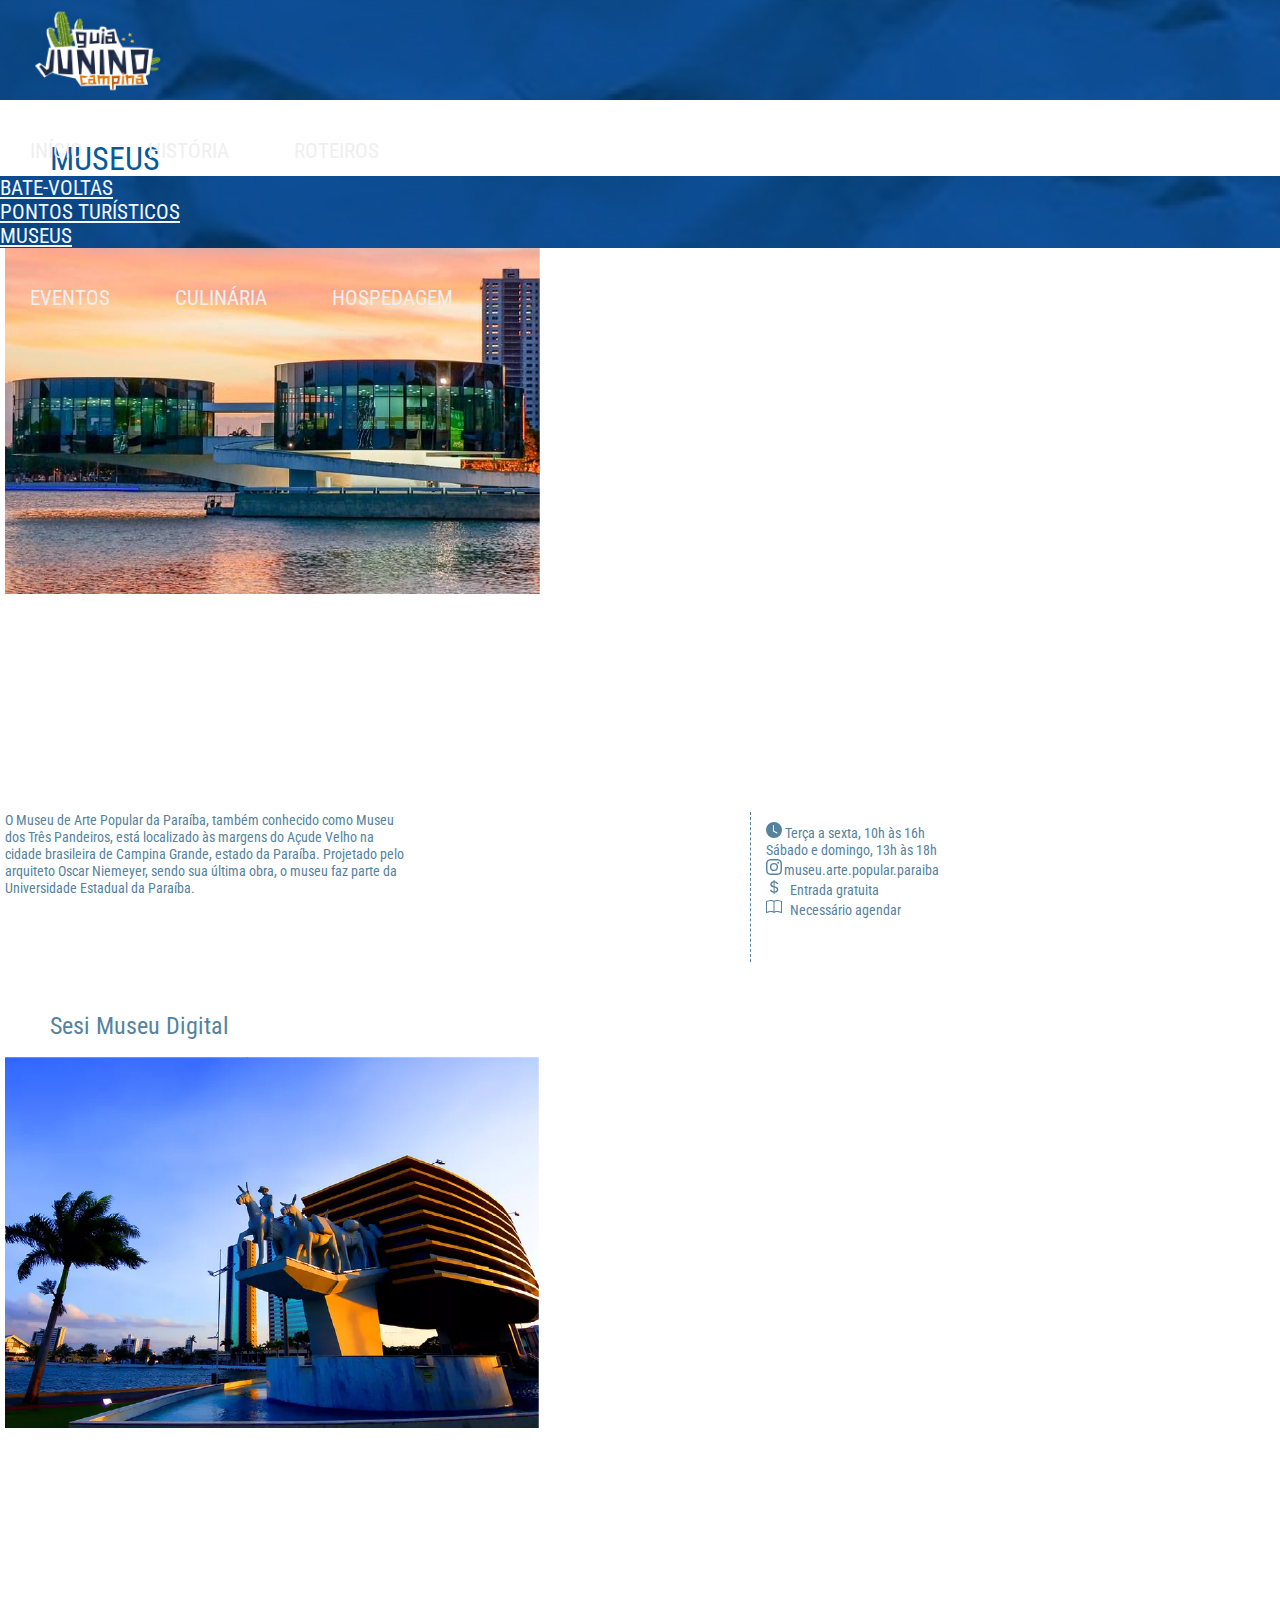
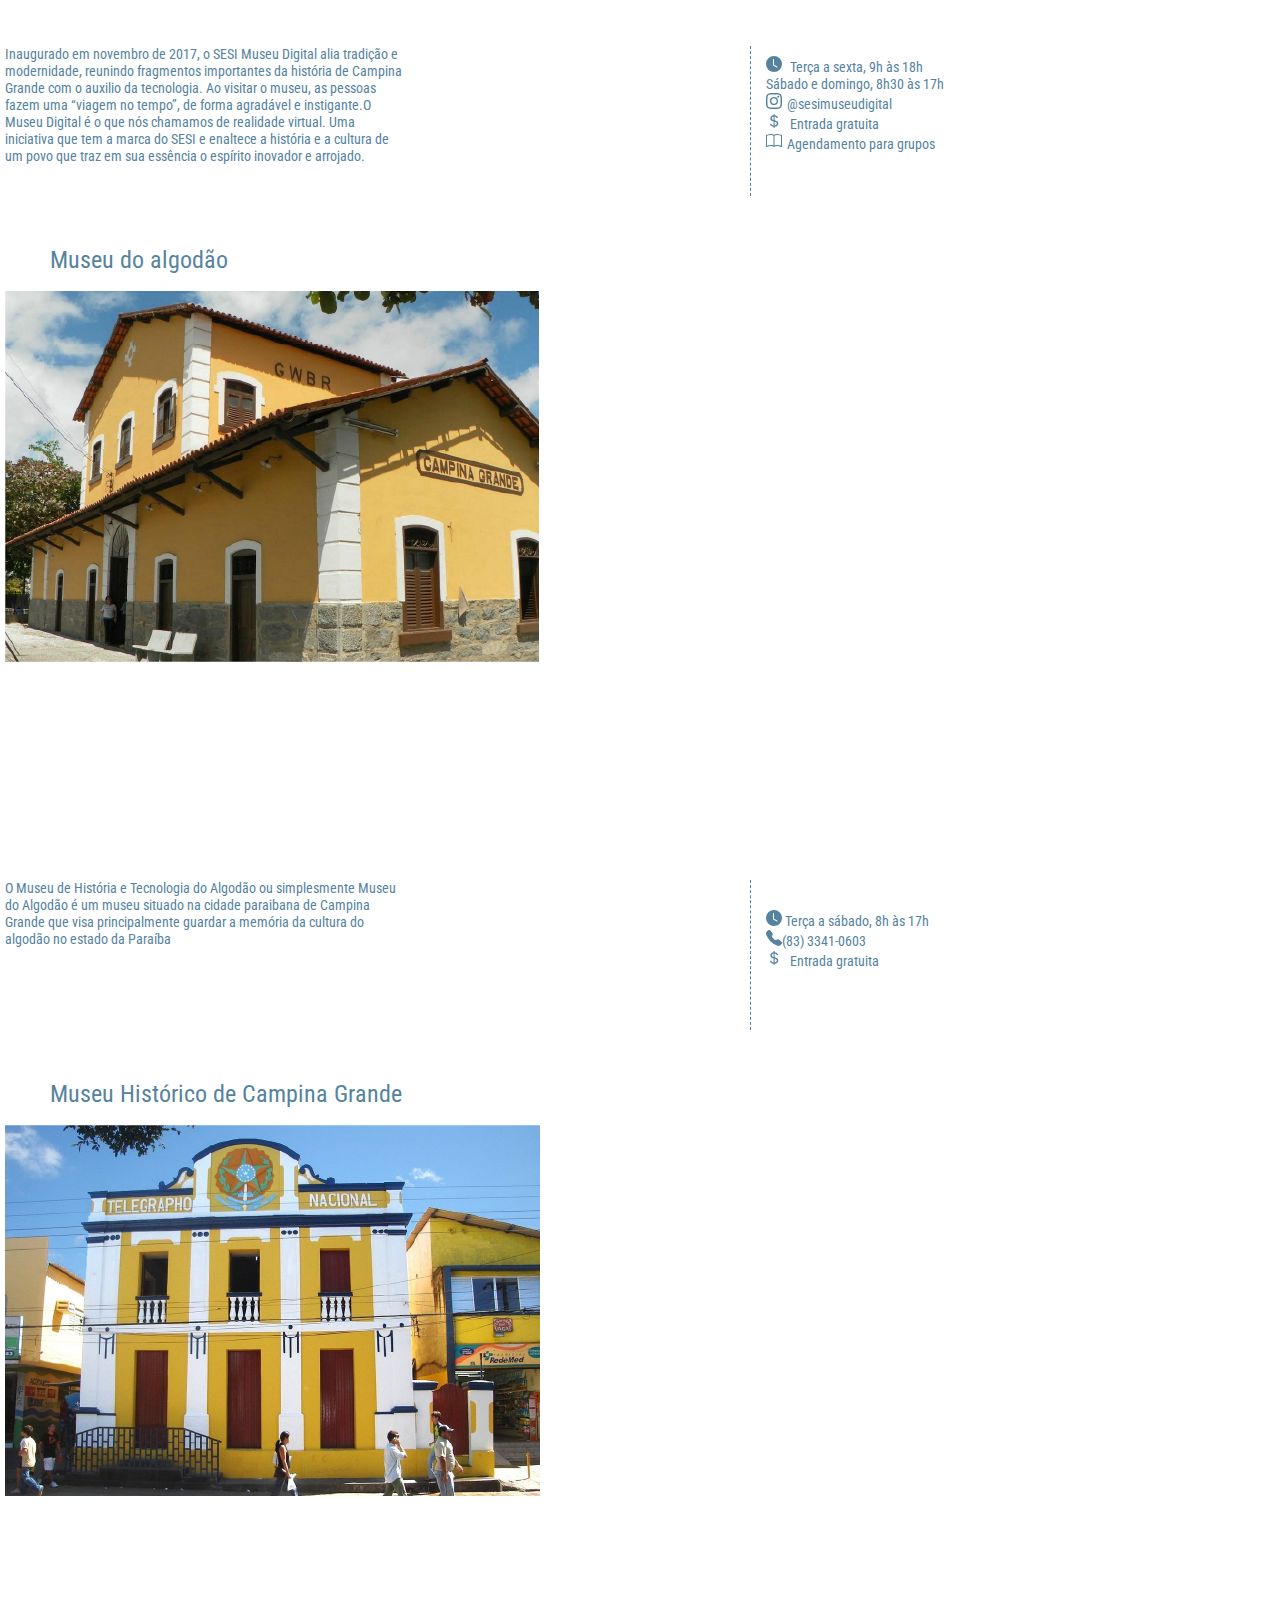
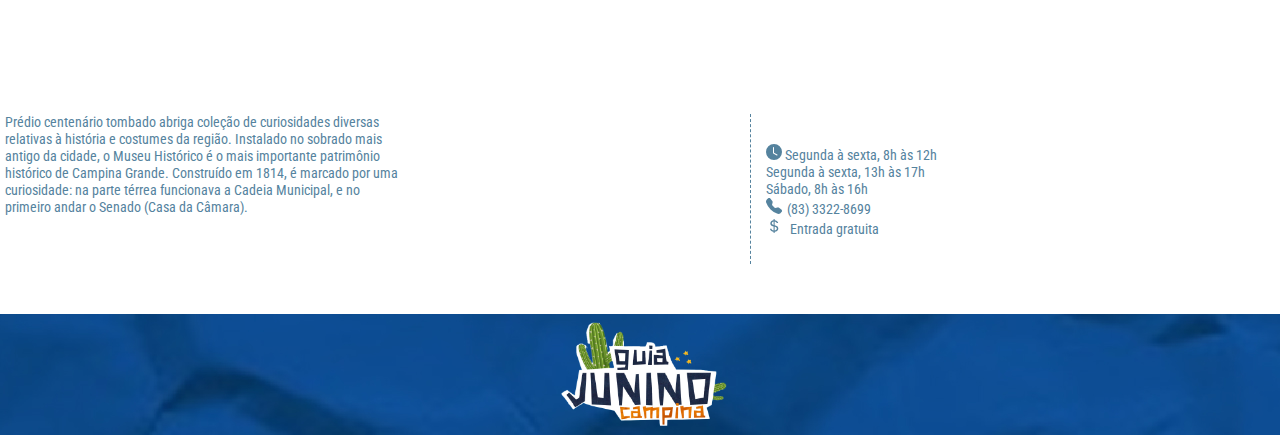
<file: museus.html>
<!DOCTYPE html>
<html lang="pt-br">

<head>
    <meta charset="UTF-8">
    <meta http-equiv="X-UA-Compatible" content="IE=edge">
    <meta name="viewport" content="width=device-width, initial-scale=1.0">
    <link rel="stylesheet" href="css/paginasestaticas.css">
    <link rel="stylesheet" href="css/style.css">
    <link href="https://cdn.jsdelivr.net/npm/bootstrap@5.2.0-beta1/dist/css/bootstrap.min.css" rel="stylesheet"
    integrity="sha384-0evHe/X+R7YkIZDRvuzKMRqM+OrBnVFBL6DOitfPri4tjfHxaWutUpFmBp4vmVor" crossorigin="anonymous">
    <title>Museus</title>
</head>

<body>


    <body>
        <!-- Início do menu -->
        <div class="nav">
            <input type="checkbox" id="nav-check">
            <div class="nav-header">
                <img src="./img/logo1.png" alt="logo-guiajuninocg">
            </div>
            <div class="nav-btn">
              <label for="nav-check">
                <span></span>
                <span></span>
                <span></span>
              </label>
            </div>
            
            <div class="nav-links">
              <a href="/index.html">INÍCIO </a>
              <a href="/historia.html">HISTÓRIA</a>
              <a dropdown-toggle" href="#" id="dropdownMenuLink" data-bs-toggle="dropdown" aria-expanded="false">ROTEIROS</a>
                <ul class="dropdown-menu" aria-labelledby="dropdownMenuLink">
                  <li><a class="dropdown-item" href="/bate-volta.html">Bate-voltas</a></li>
                  <li><a class="dropdown-item" href="/pontos-turisticos.html">Pontos turísticos</a></li>
                  <li><a class="dropdown-item" href="/museus.html">Museus</a></li>
                </ul>
              <a href="/eventos.html">EVENTOS</a>
              <a href="/culinaria.html">CULINÁRIA</a>
              <a href="/hospedagem.html">HOSPEDAGEM</a>
            </div>
          </div>
        <!-- Fim do menu -->


        <!-- Inicio do conteudo -->
        <div class="container" style="padding-left:5px;">
            <div class="titulo">
                MUSEUS
            </div>
         <!-- Linha titulo MAPP -->
            <div class="row">
                <div class="col-sm" style="text-align:left; font-size: medium;">
                    <div class="cidade">Museu de Arte Popular da Paraíba</div>
                </div>
            </div>
            <!-- Fim titulo MAPP -->

            <!-- Linha Conteudo MAPP -->
            <div class="row px-5">
                <div class="col-sm-6">
                    <img class="foto mapp" src="/img/fotosconteudos/Ativo 14.png" alt="">
                </div>
                <div class="col-sm-6">
                    <iframe class="mapa" src="https://www.google.com/maps/embed?pb=!1m18!1m12!1m3!1d3958.1461943346817!2d-35.88106588478459!3d-7.224160594784874!2m3!1f0!2f0!3f0!3m2!1i1024!2i768!4f13.1!3m3!1m2!1s0x7ac1e509da3ebed%3A0x1dbb58ac13edf10a!2sMuseu%20de%20Arte%20Popular%20da%20Para%C3%ADba!5e0!3m2!1spt-BR!2sbr!4v1654630257405!5m2!1spt-BR!2sbr" width="600" height="200" style="border:0;" allowfullscreen="" loading="lazy" referrerpolicy="no-referrer-when-downgrade"></iframe>
                    <div class="conteudo" style="display:flex; padding-top: 10px;">
                        <div class="descricao">
                            <p>O Museu de Arte Popular da Paraíba, também conhecido como Museu dos Três Pandeiros, está localizado às margens do Açude Velho na cidade brasileira de Campina Grande, estado da Paraíba. Projetado pelo arquiteto Oscar Niemeyer, sendo sua última obra, o museu faz parte da Universidade Estadual da Paraíba.</p>
                        </div>
                        <div class="contatos" style="padding-top:10px;">
                            <svg xmlns="http://www.w3.org/2000/svg" width="16" height="16" fill="currentColor"
                                class="bi bi-clock-fill" viewBox="0 0 16 16">
                                <path
                                    d="M16 8A8 8 0 1 1 0 8a8 8 0 0 1 16 0zM8 3.5a.5.5 0 0 0-1 0V9a.5.5 0 0 0 .252.434l3.5 2a.5.5 0 0 0 .496-.868L8 8.71V3.5z" />
                            </svg>
                            Terça a sexta, 10h às 16h
                            <br>
                            Sábado e domingo, 13h às 18h
                            <br>
                            <svg style="margin-right:2px;"  xmlns="http://www.w3.org/2000/svg" width="16" height="16" fill="currentColor"
                                class="bi bi-instagram" viewBox="0 0 16 16" style="padding-right:1px;">
                                <path
                                    d="M8 0C5.829 0 5.556.01 4.703.048 3.85.088 3.269.222 2.76.42a3.917 3.917 0 0 0-1.417.923A3.927 3.927 0 0 0 .42 2.76C.222 3.268.087 3.85.048 4.7.01 5.555 0 5.827 0 8.001c0 2.172.01 2.444.048 3.297.04.852.174 1.433.372 1.942.205.526.478.972.923 1.417.444.445.89.719 1.416.923.51.198 1.09.333 1.942.372C5.555 15.99 5.827 16 8 16s2.444-.01 3.298-.048c.851-.04 1.434-.174 1.943-.372a3.916 3.916 0 0 0 1.416-.923c.445-.445.718-.891.923-1.417.197-.509.332-1.09.372-1.942C15.99 10.445 16 10.173 16 8s-.01-2.445-.048-3.299c-.04-.851-.175-1.433-.372-1.941a3.926 3.926 0 0 0-.923-1.417A3.911 3.911 0 0 0 13.24.42c-.51-.198-1.092-.333-1.943-.372C10.443.01 10.172 0 7.998 0h.003zm-.717 1.442h.718c2.136 0 2.389.007 3.232.046.78.035 1.204.166 1.486.275.373.145.64.319.92.599.28.28.453.546.598.92.11.281.24.705.275 1.485.039.843.047 1.096.047 3.231s-.008 2.389-.047 3.232c-.035.78-.166 1.203-.275 1.485a2.47 2.47 0 0 1-.599.919c-.28.28-.546.453-.92.598-.28.11-.704.24-1.485.276-.843.038-1.096.047-3.232.047s-2.39-.009-3.233-.047c-.78-.036-1.203-.166-1.485-.276a2.478 2.478 0 0 1-.92-.598 2.48 2.48 0 0 1-.6-.92c-.109-.281-.24-.705-.275-1.485-.038-.843-.046-1.096-.046-3.233 0-2.136.008-2.388.046-3.231.036-.78.166-1.204.276-1.486.145-.373.319-.64.599-.92.28-.28.546-.453.92-.598.282-.11.705-.24 1.485-.276.738-.034 1.024-.044 2.515-.045v.002zm4.988 1.328a.96.96 0 1 0 0 1.92.96.96 0 0 0 0-1.92zm-4.27 1.122a4.109 4.109 0 1 0 0 8.217 4.109 4.109 0 0 0 0-8.217zm0 1.441a2.667 2.667 0 1 1 0 5.334 2.667 2.667 0 0 1 0-5.334z" />
                            </svg>museu.arte.popular.paraiba
                            <br>
                            <svg  style="margin-right:5px;"  xmlns="http://www.w3.org/2000/svg" width="16" height="16" fill="currentColor" class="bi bi-currency-dollar" viewBox="0 0 16 16">
                                <path d="M4 10.781c.148 1.667 1.513 2.85 3.591 3.003V15h1.043v-1.216c2.27-.179 3.678-1.438 3.678-3.3 0-1.59-.947-2.51-2.956-3.028l-.722-.187V3.467c1.122.11 1.879.714 2.07 1.616h1.47c-.166-1.6-1.54-2.748-3.54-2.875V1H7.591v1.233c-1.939.23-3.27 1.472-3.27 3.156 0 1.454.966 2.483 2.661 2.917l.61.162v4.031c-1.149-.17-1.94-.8-2.131-1.718H4zm3.391-3.836c-1.043-.263-1.6-.825-1.6-1.616 0-.944.704-1.641 1.8-1.828v3.495l-.2-.05zm1.591 1.872c1.287.323 1.852.859 1.852 1.769 0 1.097-.826 1.828-2.2 1.939V8.73l.348.086z"/>
                              </svg> Entrada gratuita
                              <br>
                              <svg style="margin-right:5px;" xmlns="http://www.w3.org/2000/svg" width="16" height="16" fill="currentColor" class="bi bi-book" viewBox="0 0 16 16">
                                <path d="M1 2.828c.885-.37 2.154-.769 3.388-.893 1.33-.134 2.458.063 3.112.752v9.746c-.935-.53-2.12-.603-3.213-.493-1.18.12-2.37.461-3.287.811V2.828zm7.5-.141c.654-.689 1.782-.886 3.112-.752 1.234.124 2.503.523 3.388.893v9.923c-.918-.35-2.107-.692-3.287-.81-1.094-.111-2.278-.039-3.213.492V2.687zM8 1.783C7.015.936 5.587.81 4.287.94c-1.514.153-3.042.672-3.994 1.105A.5.5 0 0 0 0 2.5v11a.5.5 0 0 0 .707.455c.882-.4 2.303-.881 3.68-1.02 1.409-.142 2.59.087 3.223.877a.5.5 0 0 0 .78 0c.633-.79 1.814-1.019 3.222-.877 1.378.139 2.8.62 3.681 1.02A.5.5 0 0 0 16 13.5v-11a.5.5 0 0 0-.293-.455c-.952-.433-2.48-.952-3.994-1.105C10.413.809 8.985.936 8 1.783z"/>
                              </svg>                              Necessário agendar

                        </div>
                    </div>
                </div>
            </div>
            <!-- Fim da linha Conteudo MAPP -->

            <!-- Linha titulo Sesi Museu Digital -->
            <div class="row">
                <div class="col-sm" style="text-align:left; font-size: medium;">
                    <div class="cidade">Sesi Museu Digital</div>
                </div>
            </div>
            <!-- Fim da Linha titulo Sesi Museu Digital -->

            <!-- Linha Conteudo Sesi Museu Digital -->
            <div class="row px-5">
                <div class="col-sm-6">
                    <img class="foto" src="/img/fotosconteudos/Ativo 13.png" alt="">
                </div>
                <div class="col-sm-6">
                    <iframe class="mapa" src="https://www.google.com/maps/embed?pb=!1m18!1m12!1m3!1d3958.1461943346817!2d-35.88106588478459!3d-7.224160594784874!2m3!1f0!2f0!3f0!3m2!1i1024!2i768!4f13.1!3m3!1m2!1s0x0%3A0x60a1376f965a28a2!2sSESI%20Museu%20Digital!5e0!3m2!1spt-BR!2sbr!4v1654630653158!5m2!1spt-BR!2sbr" width="600" height="200" style="border:0;" allowfullscreen="" loading="lazy" referrerpolicy="no-referrer-when-downgrade"></iframe>
                    <div class="conteudo" style="display:flex; padding-top: 10px;">
                        <div class="descricao">
                            <p>Inaugurado em novembro de 2017, o SESI Museu Digital alia tradição e modernidade, reunindo fragmentos importantes da história de Campina Grande com o auxilio da tecnologia. Ao visitar o museu, as pessoas fazem uma “viagem no tempo”, de forma agradável e instigante.O Museu Digital é o que nós chamamos de realidade virtual. Uma iniciativa que tem a marca do SESI e enaltece a história e a cultura de um povo que traz em sua essência o espírito inovador e arrojado.</p>
                        </div>
                        <div class="contatos" style="padding-top:10px;">
                            <svg style="margin-right:5px;" xmlns="http://www.w3.org/2000/svg" width="16" height="16" fill="currentColor"
                                class="bi bi-clock-fill" viewBox="0 0 16 16">
                                <path
                                    d="M16 8A8 8 0 1 1 0 8a8 8 0 0 1 16 0zM8 3.5a.5.5 0 0 0-1 0V9a.5.5 0 0 0 .252.434l3.5 2a.5.5 0 0 0 .496-.868L8 8.71V3.5z" />
                            </svg>
                            Terça a sexta, 9h às 18h
                            <br>
                            Sábado e domingo, 8h30 às 17h
                            <br>
                            <svg style="margin-right:5px;" xmlns="http://www.w3.org/2000/svg" width="16" height="16" fill="currentColor"
                                class="bi bi-instagram" viewBox="0 0 16 16" style="padding-right:1px;">
                                <path
                                    d="M8 0C5.829 0 5.556.01 4.703.048 3.85.088 3.269.222 2.76.42a3.917 3.917 0 0 0-1.417.923A3.927 3.927 0 0 0 .42 2.76C.222 3.268.087 3.85.048 4.7.01 5.555 0 5.827 0 8.001c0 2.172.01 2.444.048 3.297.04.852.174 1.433.372 1.942.205.526.478.972.923 1.417.444.445.89.719 1.416.923.51.198 1.09.333 1.942.372C5.555 15.99 5.827 16 8 16s2.444-.01 3.298-.048c.851-.04 1.434-.174 1.943-.372a3.916 3.916 0 0 0 1.416-.923c.445-.445.718-.891.923-1.417.197-.509.332-1.09.372-1.942C15.99 10.445 16 10.173 16 8s-.01-2.445-.048-3.299c-.04-.851-.175-1.433-.372-1.941a3.926 3.926 0 0 0-.923-1.417A3.911 3.911 0 0 0 13.24.42c-.51-.198-1.092-.333-1.943-.372C10.443.01 10.172 0 7.998 0h.003zm-.717 1.442h.718c2.136 0 2.389.007 3.232.046.78.035 1.204.166 1.486.275.373.145.64.319.92.599.28.28.453.546.598.92.11.281.24.705.275 1.485.039.843.047 1.096.047 3.231s-.008 2.389-.047 3.232c-.035.78-.166 1.203-.275 1.485a2.47 2.47 0 0 1-.599.919c-.28.28-.546.453-.92.598-.28.11-.704.24-1.485.276-.843.038-1.096.047-3.232.047s-2.39-.009-3.233-.047c-.78-.036-1.203-.166-1.485-.276a2.478 2.478 0 0 1-.92-.598 2.48 2.48 0 0 1-.6-.92c-.109-.281-.24-.705-.275-1.485-.038-.843-.046-1.096-.046-3.233 0-2.136.008-2.388.046-3.231.036-.78.166-1.204.276-1.486.145-.373.319-.64.599-.92.28-.28.546-.453.92-.598.282-.11.705-.24 1.485-.276.738-.034 1.024-.044 2.515-.045v.002zm4.988 1.328a.96.96 0 1 0 0 1.92.96.96 0 0 0 0-1.92zm-4.27 1.122a4.109 4.109 0 1 0 0 8.217 4.109 4.109 0 0 0 0-8.217zm0 1.441a2.667 2.667 0 1 1 0 5.334 2.667 2.667 0 0 1 0-5.334z" />
                            </svg>@sesimuseudigital
                            <br>
                            <svg style="margin-right:5px;" xmlns="http://www.w3.org/2000/svg" width="16" height="16" fill="currentColor" class="bi bi-currency-dollar" viewBox="0 0 16 16">
                                <path d="M4 10.781c.148 1.667 1.513 2.85 3.591 3.003V15h1.043v-1.216c2.27-.179 3.678-1.438 3.678-3.3 0-1.59-.947-2.51-2.956-3.028l-.722-.187V3.467c1.122.11 1.879.714 2.07 1.616h1.47c-.166-1.6-1.54-2.748-3.54-2.875V1H7.591v1.233c-1.939.23-3.27 1.472-3.27 3.156 0 1.454.966 2.483 2.661 2.917l.61.162v4.031c-1.149-.17-1.94-.8-2.131-1.718H4zm3.391-3.836c-1.043-.263-1.6-.825-1.6-1.616 0-.944.704-1.641 1.8-1.828v3.495l-.2-.05zm1.591 1.872c1.287.323 1.852.859 1.852 1.769 0 1.097-.826 1.828-2.2 1.939V8.73l.348.086z"/>
                              </svg> Entrada gratuita
                              <br>
                              <svg style="margin-right:5px;" xmlns="http://www.w3.org/2000/svg" width="16" height="16" fill="currentColor" class="bi bi-book" viewBox="0 0 16 16">
                                <path d="M1 2.828c.885-.37 2.154-.769 3.388-.893 1.33-.134 2.458.063 3.112.752v9.746c-.935-.53-2.12-.603-3.213-.493-1.18.12-2.37.461-3.287.811V2.828zm7.5-.141c.654-.689 1.782-.886 3.112-.752 1.234.124 2.503.523 3.388.893v9.923c-.918-.35-2.107-.692-3.287-.81-1.094-.111-2.278-.039-3.213.492V2.687zM8 1.783C7.015.936 5.587.81 4.287.94c-1.514.153-3.042.672-3.994 1.105A.5.5 0 0 0 0 2.5v11a.5.5 0 0 0 .707.455c.882-.4 2.303-.881 3.68-1.02 1.409-.142 2.59.087 3.223.877a.5.5 0 0 0 .78 0c.633-.79 1.814-1.019 3.222-.877 1.378.139 2.8.62 3.681 1.02A.5.5 0 0 0 16 13.5v-11a.5.5 0 0 0-.293-.455c-.952-.433-2.48-.952-3.994-1.105C10.413.809 8.985.936 8 1.783z"/>
                              </svg>Agendamento para grupos
                        </div>
                    </div>
                </div>
            </div>
            <!-- Fim da Linha Conteudo Sesi Museu Digital -->

             <!-- Linha titulo Museu do algodão -->
            <div class="row">
                <div class="col-sm" style="text-align:left; font-size: medium;">
                    <div class="cidade">Museu do algodão</div>
                </div>
            </div>
            <!-- Fim da Linha titulo Museu do algodão -->

              <!-- Linha Conteúdo Museu do algodão -->
              <div class="row px-5">
                <div class="col-sm-6">
                    <img class="foto" src="/img/fotosconteudos/Ativo 12.png" alt="">
                </div>
                <div class="col-sm-6">
                    <iframe class="mapa" src="https://www.google.com/maps/embed?pb=!1m18!1m12!1m3!1d3958.1235417579464!2d-35.88291124458687!3d-7.226746998710268!2m3!1f0!2f0!3f0!3m2!1i1024!2i768!4f13.1!3m3!1m2!1s0x0%3A0x9afd8332bffe7b9c!2sMuseu%20do%20Algod%C3%A3o!5e0!3m2!1spt-BR!2sbr!4v1654631086221!5m2!1spt-BR!2sbr" width="600" height="200" style="border:0;" allowfullscreen="" loading="lazy" referrerpolicy="no-referrer-when-downgrade"></iframe>
                    <div class="conteudo" style="display:flex; padding-top: 10px;">
                        <div class="descricao">
                            <p>O Museu de História e Tecnologia do Algodão ou simplesmente Museu do Algodão é um museu situado na cidade paraibana de Campina Grande que visa principalmente guardar a memória da cultura do algodão no estado da Paraíba</p>
                        </div>
                        <div class="contatos">
                            <svg xmlns="http://www.w3.org/2000/svg" width="16" height="16" fill="currentColor"
                                class="bi bi-clock-fill" viewBox="0 0 16 16">
                                <path
                                    d="M16 8A8 8 0 1 1 0 8a8 8 0 0 1 16 0zM8 3.5a.5.5 0 0 0-1 0V9a.5.5 0 0 0 .252.434l3.5 2a.5.5 0 0 0 .496-.868L8 8.71V3.5z" />
                            </svg>
                            Terça a sábado, 8h às 17h
                            <br>
                            <svg xmlns="http://www.w3.org/2000/svg" width="16" height="16" fill="currentColor" class="bi bi-telephone-fill" viewBox="0 0 16 16">
                                <path fill-rule="evenodd" d="M1.885.511a1.745 1.745 0 0 1 2.61.163L6.29 2.98c.329.423.445.974.315 1.494l-.547 2.19a.678.678 0 0 0 .178.643l2.457 2.457a.678.678 0 0 0 .644.178l2.189-.547a1.745 1.745 0 0 1 1.494.315l2.306 1.794c.829.645.905 1.87.163 2.611l-1.034 1.034c-.74.74-1.846 1.065-2.877.702a18.634 18.634 0 0 1-7.01-4.42 18.634 18.634 0 0 1-4.42-7.009c-.362-1.03-.037-2.137.703-2.877L1.885.511z"/>
                              </svg>(83) 3341-0603
                              <br>
                              <svg style="margin-right:5px;" xmlns="http://www.w3.org/2000/svg" width="16" height="16" fill="currentColor" class="bi bi-currency-dollar" viewBox="0 0 16 16">
                                <path d="M4 10.781c.148 1.667 1.513 2.85 3.591 3.003V15h1.043v-1.216c2.27-.179 3.678-1.438 3.678-3.3 0-1.59-.947-2.51-2.956-3.028l-.722-.187V3.467c1.122.11 1.879.714 2.07 1.616h1.47c-.166-1.6-1.54-2.748-3.54-2.875V1H7.591v1.233c-1.939.23-3.27 1.472-3.27 3.156 0 1.454.966 2.483 2.661 2.917l.61.162v4.031c-1.149-.17-1.94-.8-2.131-1.718H4zm3.391-3.836c-1.043-.263-1.6-.825-1.6-1.616 0-.944.704-1.641 1.8-1.828v3.495l-.2-.05zm1.591 1.872c1.287.323 1.852.859 1.852 1.769 0 1.097-.826 1.828-2.2 1.939V8.73l.348.086z"/>
                              </svg> Entrada gratuita
                        </div>
                    </div>
                </div>
            </div>
            <!-- Fim da Linha Conteúdo Museu do algodão -->

             <!-- Linha titulo Museu histórico de Campina Grande -->
            <div class="row">
                <div class="col-sm" style="text-align:left; font-size: medium;">
                    <div class="cidade">Museu Histórico de Campina Grande</div>
                </div>
            </div>
            <!-- fim Linha titulo Museu histórico de Campina Grande -->

              <!-- Linha Museu histórico de Campina Grande -->
              <div class="row px-5">
                <div class="col-sm-6">
                    <img class="foto" src="/img/fotosconteudos/Ativo 11.png" alt="">
                </div>
                <div class="col-sm-6">
                    <iframe class="mapa" src="https://www.google.com/maps/embed?pb=!1m18!1m12!1m3!1d3958.197963411079!2d-35.88395838478461!3d-7.21824629478903!2m3!1f0!2f0!3f0!3m2!1i1024!2i768!4f13.1!3m3!1m2!1s0x7ac1e5212c8ac65%3A0x55ce77025094cfd6!2sMuseu%20Hist%C3%B3rico%20de%20Campina%20Grande!5e0!3m2!1spt-BR!2sbr!4v1654631241749!5m2!1spt-BR!2sbr" width="600" height="200" style="border:0;" allowfullscreen="" loading="lazy" referrerpolicy="no-referrer-when-downgrade"></iframe>
                    <div class="conteudo" style="display:flex; padding-top: 10px;">
                        <div class="descricao">
                            <p>Prédio centenário tombado abriga coleção de curiosidades diversas relativas à história e costumes da região. Instalado no sobrado mais antigo da cidade, o Museu Histórico é o mais importante patrimônio histórico de Campina Grande. Construído em 1814, é marcado por uma curiosidade: na parte térrea funcionava a Cadeia Municipal, e no primeiro andar o Senado (Casa da Câmara).</p>
                        </div>
                        <div class="contatos">
                            <svg xmlns="http://www.w3.org/2000/svg" width="16" height="16" fill="currentColor"
                            class="bi bi-clock-fill" viewBox="0 0 16 16">
                            <path
                                d="M16 8A8 8 0 1 1 0 8a8 8 0 0 1 16 0zM8 3.5a.5.5 0 0 0-1 0V9a.5.5 0 0 0 .252.434l3.5 2a.5.5 0 0 0 .496-.868L8 8.71V3.5z" />
                        </svg>
                        Segunda à sexta, 8h às 12h
                        <br>
                        Segunda à sexta, 13h às 17h
                        <br>
                        Sábado, 8h às 16h
                        <br>
                        <svg style="margin-right:5px;" xmlns="http://www.w3.org/2000/svg" width="16" height="16" fill="currentColor" class="bi bi-telephone-fill" viewBox="0 0 16 16">
                            <path fill-rule="evenodd" d="M1.885.511a1.745 1.745 0 0 1 2.61.163L6.29 2.98c.329.423.445.974.315 1.494l-.547 2.19a.678.678 0 0 0 .178.643l2.457 2.457a.678.678 0 0 0 .644.178l2.189-.547a1.745 1.745 0 0 1 1.494.315l2.306 1.794c.829.645.905 1.87.163 2.611l-1.034 1.034c-.74.74-1.846 1.065-2.877.702a18.634 18.634 0 0 1-7.01-4.42 18.634 18.634 0 0 1-4.42-7.009c-.362-1.03-.037-2.137.703-2.877L1.885.511z"/>
                          </svg>(83) 3322-8699
                        <br>
                        <svg  style="margin-right:5px;"  xmlns="http://www.w3.org/2000/svg" width="16" height="16" fill="currentColor" class="bi bi-currency-dollar" viewBox="0 0 16 16">
                            <path d="M4 10.781c.148 1.667 1.513 2.85 3.591 3.003V15h1.043v-1.216c2.27-.179 3.678-1.438 3.678-3.3 0-1.59-.947-2.51-2.956-3.028l-.722-.187V3.467c1.122.11 1.879.714 2.07 1.616h1.47c-.166-1.6-1.54-2.748-3.54-2.875V1H7.591v1.233c-1.939.23-3.27 1.472-3.27 3.156 0 1.454.966 2.483 2.661 2.917l.61.162v4.031c-1.149-.17-1.94-.8-2.131-1.718H4zm3.391-3.836c-1.043-.263-1.6-.825-1.6-1.616 0-.944.704-1.641 1.8-1.828v3.495l-.2-.05zm1.591 1.872c1.287.323 1.852.859 1.852 1.769 0 1.097-.826 1.828-2.2 1.939V8.73l.348.086z"/>
                          </svg> Entrada gratuita
                        </div>
                    </div>
                </div>
            </div>
            <!-- Fim da LinhaMuseu histórico de Campina Grande -->
        </div>




        <div class="rodape">
            <img src="./img/logo1.png" alt="logo-guiajuninocg">
        </div>

  

        <!-- JavaScript Bundle with Popper -->
        <script src="https://cdn.jsdelivr.net/npm/bootstrap@5.2.0-beta1/dist/js/bootstrap.bundle.min.js"
        integrity="sha384-pprn3073KE6tl6bjs2QrFaJGz5/SUsLqktiwsUTF55Jfv3qYSDhgCecCxMW52nD2"
        crossorigin="anonymous"></script>
</body>

</html>
</file>
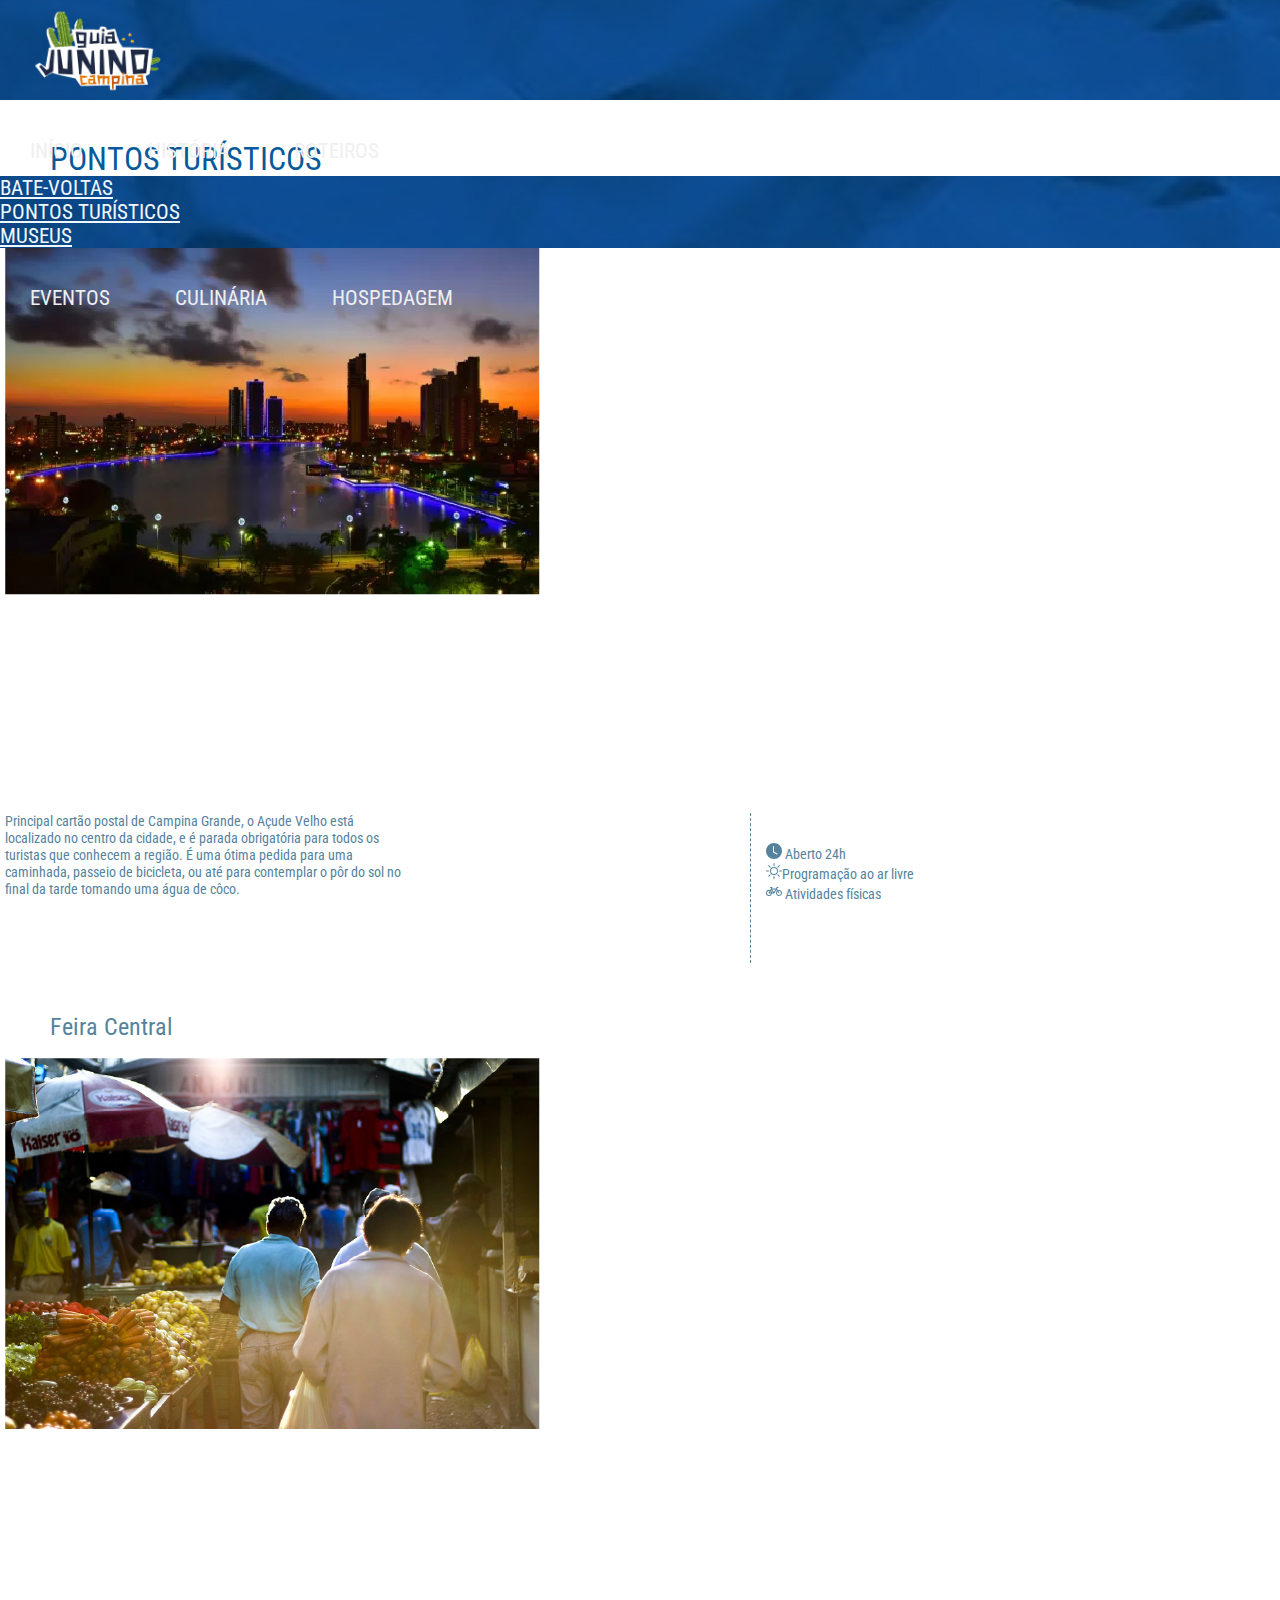
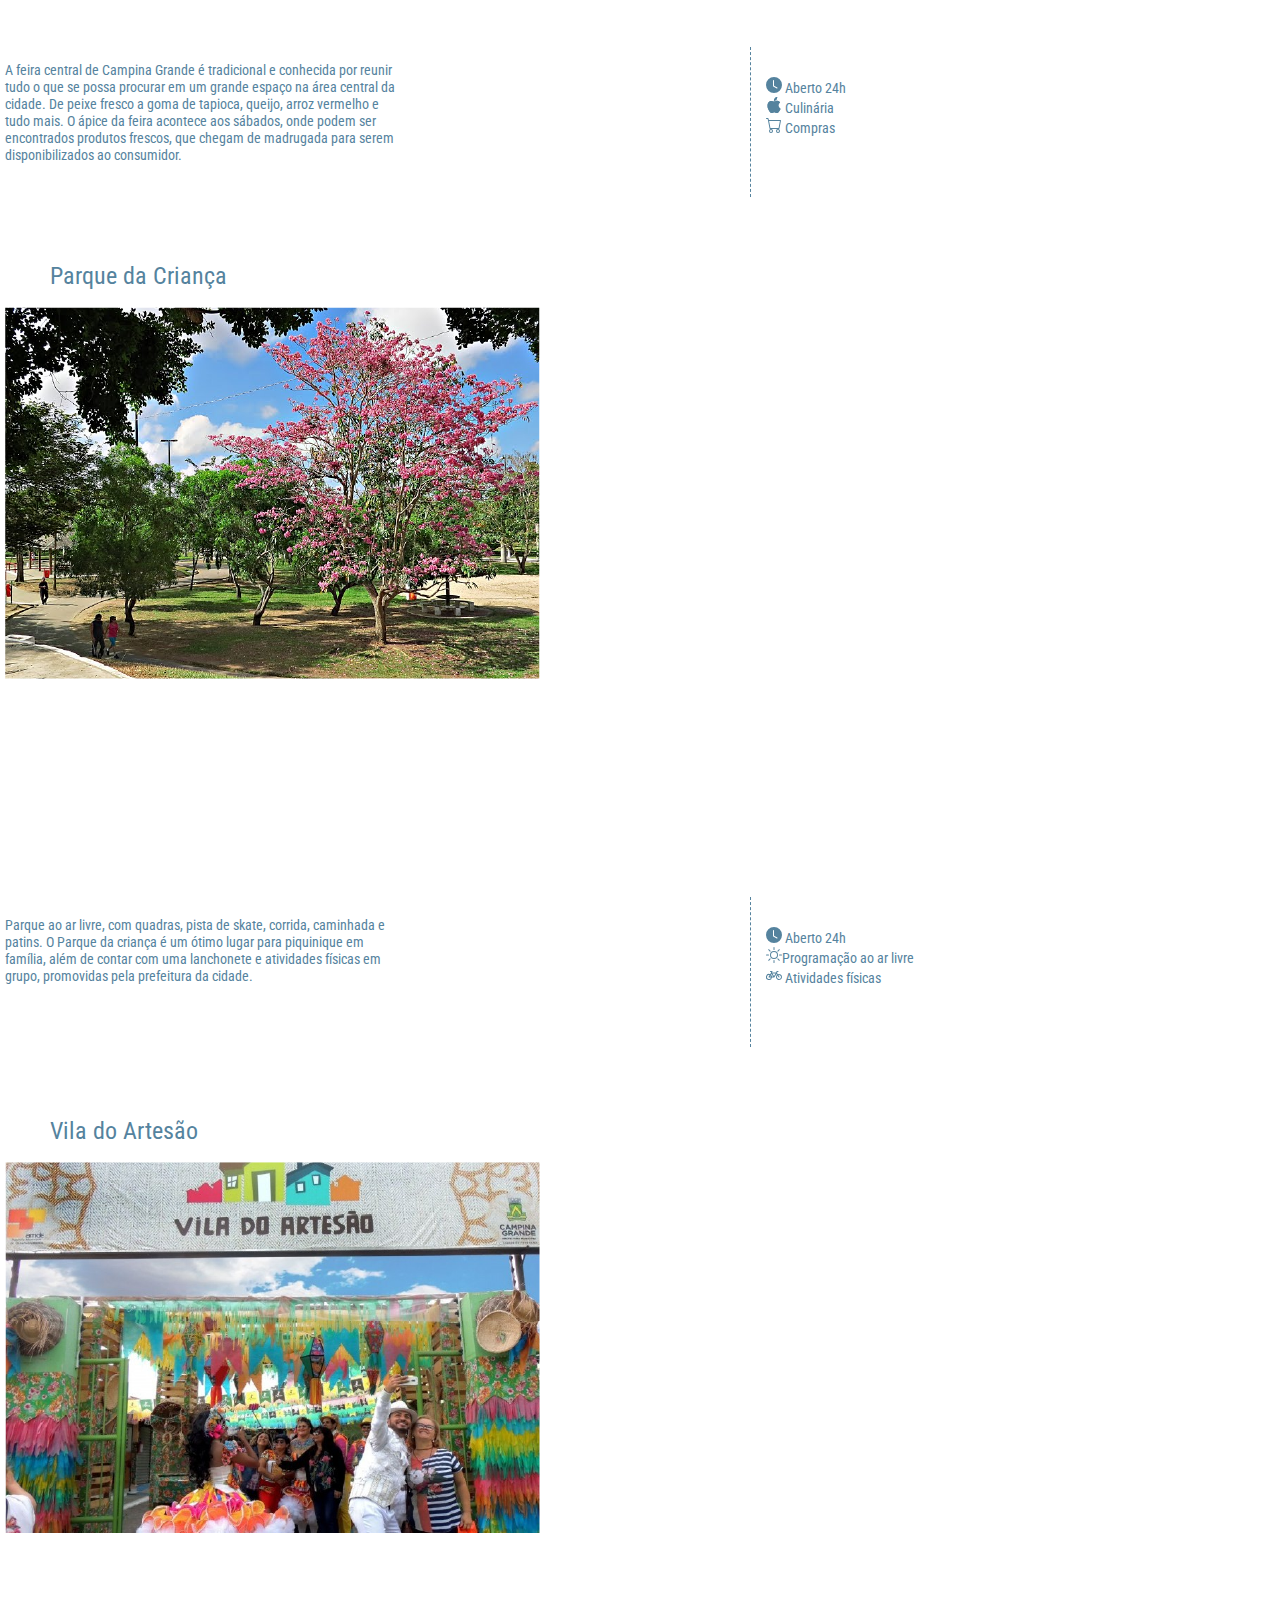
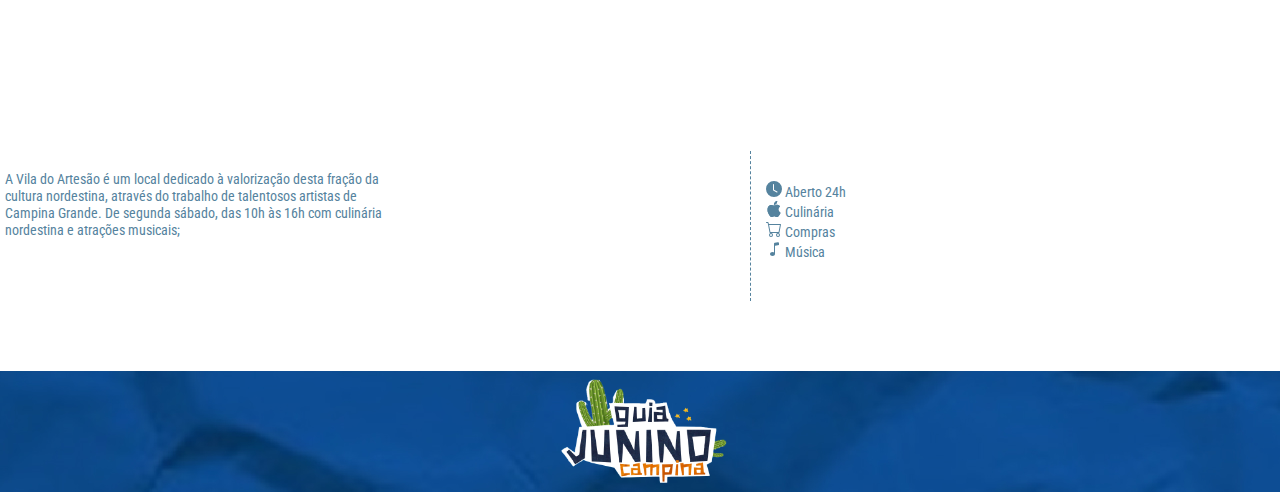
<file: pontos-turisticos.html>
<!DOCTYPE html>
<html lang="pt-br">

<head>
    <meta charset="UTF-8">
    <meta http-equiv="X-UA-Compatible" content="IE=edge">
    <meta name="viewport" content="width=device-width, initial-scale=1.0">
    <link rel="stylesheet" href="css/paginasestaticas.css">
    <link rel="stylesheet" href="css/style.css">
    <!-- CSS only -->
    <link href="https://cdn.jsdelivr.net/npm/bootstrap@5.2.0-beta1/dist/css/bootstrap.min.css" rel="stylesheet"
        integrity="sha384-0evHe/X+R7YkIZDRvuzKMRqM+OrBnVFBL6DOitfPri4tjfHxaWutUpFmBp4vmVor" crossorigin="anonymous">
    <title>Pontos turísticos</title>
</head>

<body>

    <body>
        <!-- Início do menu -->
        <div class="nav">
            <input type="checkbox" id="nav-check">
            <div class="nav-header">
                <img src="./img/logo1.png" alt="logo-guiajuninocg">
            </div>
            <div class="nav-btn">
              <label for="nav-check">
                <span></span>
                <span></span>
                <span></span>
              </label>
            </div>
            
            <div class="nav-links">
              <a href="/index.html">INÍCIO </a>
              <a href="/historia.html">HISTÓRIA</a>
              <a dropdown-toggle" href="#" id="dropdownMenuLink" data-bs-toggle="dropdown" aria-expanded="false">ROTEIROS</a>
                <ul class="dropdown-menu" aria-labelledby="dropdownMenuLink">
                  <li><a class="dropdown-item" href="/bate-volta.html">Bate-voltas</a></li>
                  <li><a class="dropdown-item" href="/pontos-turisticos.html">Pontos turísticos</a></li>
                  <li><a class="dropdown-item" href="/museus.html">Museus</a></li>
                </ul>
              <a href="/eventos.html">EVENTOS</a>
              <a href="/culinaria.html">CULINÁRIA</a>
              <a href="/hospedagem.html" target="_blank">HOSPEDAGEM</a>
            </div>
          </div>
        <!-- Fim do menu -->


        <!-- Inicio do conteudo -->
        
        <div class="container" style="padding-left:5px;">
            <div class="titulo">
                PONTOS TURÍSTICOS
            </div>
         <!-- Linha titulo Açude Velho -->
            <div class="row">
                <div class="col-sm" style="text-align:left; font-size: medium;">
                    <div class="cidade">Açude Velho</div>
                </div>
            </div>
            <!-- Fim titulo Açude Velho -->

            <!-- Linha Conteudo Açude Velho -->
            <div class="row px-5">
                <div class="col-sm-6">
                    <img class="foto" src="/img/fotosconteudos/Ativo 18.png" alt="">
                </div>
                <div class="col-sm-6">
                    <iframe class="mapa" src="https://www.google.com/maps/embed?pb=!1m18!1m12!1m3!1d3958.1350543101057!2d-35.882837484842284!3d-7.225432644783965!2m3!1f0!2f0!3f0!3m2!1i1024!2i768!4f13.1!3m3!1m2!1s0x7ac1e50873c3cd5%3A0x363a371535b8eb22!2sA%C3%A7ude%20Velho!5e0!3m2!1spt-BR!2sbr!4v1654705447773!5m2!1spt-BR!2sbr" width="600" height="200" style="border:0;" allowfullscreen="" loading="lazy" referrerpolicy="no-referrer-when-downgrade"></iframe>
                    <div class="conteudo" style="display:flex; padding-top: 10px;">
                        <div class="descricao">
                            <p>Principal cartão postal de Campina Grande, o Açude Velho está localizado no centro da cidade, e é parada obrigatória para todos os turistas que conhecem a região. É uma ótima pedida para uma caminhada, passeio de bicicleta, ou até para contemplar o pôr do sol no final da tarde tomando uma água de côco.</p>
                        </div>
                        <div class="contatos">
                            <svg xmlns="http://www.w3.org/2000/svg" width="16" height="16" fill="currentColor"
                                class="bi bi-clock-fill" viewBox="0 0 16 16">
                                <path
                                    d="M16 8A8 8 0 1 1 0 8a8 8 0 0 1 16 0zM8 3.5a.5.5 0 0 0-1 0V9a.5.5 0 0 0 .252.434l3.5 2a.5.5 0 0 0 .496-.868L8 8.71V3.5z" />
                            </svg>
                            Aberto 24h
                            <br>
                            <svg xmlns="http://www.w3.org/2000/svg" width="16" height="16" fill="currentColor" class="bi bi-brightness-high" viewBox="0 0 16 16">
                                <path d="M8 11a3 3 0 1 1 0-6 3 3 0 0 1 0 6zm0 1a4 4 0 1 0 0-8 4 4 0 0 0 0 8zM8 0a.5.5 0 0 1 .5.5v2a.5.5 0 0 1-1 0v-2A.5.5 0 0 1 8 0zm0 13a.5.5 0 0 1 .5.5v2a.5.5 0 0 1-1 0v-2A.5.5 0 0 1 8 13zm8-5a.5.5 0 0 1-.5.5h-2a.5.5 0 0 1 0-1h2a.5.5 0 0 1 .5.5zM3 8a.5.5 0 0 1-.5.5h-2a.5.5 0 0 1 0-1h2A.5.5 0 0 1 3 8zm10.657-5.657a.5.5 0 0 1 0 .707l-1.414 1.415a.5.5 0 1 1-.707-.708l1.414-1.414a.5.5 0 0 1 .707 0zm-9.193 9.193a.5.5 0 0 1 0 .707L3.05 13.657a.5.5 0 0 1-.707-.707l1.414-1.414a.5.5 0 0 1 .707 0zm9.193 2.121a.5.5 0 0 1-.707 0l-1.414-1.414a.5.5 0 0 1 .707-.707l1.414 1.414a.5.5 0 0 1 0 .707zM4.464 4.465a.5.5 0 0 1-.707 0L2.343 3.05a.5.5 0 1 1 .707-.707l1.414 1.414a.5.5 0 0 1 0 .708z"/>
                              </svg>Programação ao ar livre
                                <br>
                                <svg xmlns="http://www.w3.org/2000/svg" width="16" height="16" fill="currentColor" class="bi bi-bicycle" viewBox="0 0 16 16">
                                    <path d="M4 4.5a.5.5 0 0 1 .5-.5H6a.5.5 0 0 1 0 1v.5h4.14l.386-1.158A.5.5 0 0 1 11 4h1a.5.5 0 0 1 0 1h-.64l-.311.935.807 1.29a3 3 0 1 1-.848.53l-.508-.812-2.076 3.322A.5.5 0 0 1 8 10.5H5.959a3 3 0 1 1-1.815-3.274L5 5.856V5h-.5a.5.5 0 0 1-.5-.5zm1.5 2.443-.508.814c.5.444.85 1.054.967 1.743h1.139L5.5 6.943zM8 9.057 9.598 6.5H6.402L8 9.057zM4.937 9.5a1.997 1.997 0 0 0-.487-.877l-.548.877h1.035zM3.603 8.092A2 2 0 1 0 4.937 10.5H3a.5.5 0 0 1-.424-.765l1.027-1.643zm7.947.53a2 2 0 1 0 .848-.53l1.026 1.643a.5.5 0 1 1-.848.53L11.55 8.623z"/>
                                  </svg> Atividades físicas

                        </div>
                    </div>
                </div>
            </div>
            <!-- Fim da linha Conteudo Açude Velho -->

            <!-- Linha titulo Feira central -->
            <div class="row">
                <div class="col-sm" style="text-align:left; font-size: medium;">
                    <div class="cidade">Feira Central</div>
                </div>
            </div>
            <!-- Fim da Linha titulo Feira central -->

            <!-- Linha Conteudo Feira central -->
            <div class="row px-5">
                <div class="col-sm-6">
                    <img class="foto" src="/img/fotosconteudos/Ativo 17.png" alt="">
                </div>
                <div class="col-sm-6">
                    <iframe class="mapa" src="https://www.google.com/maps/embed?pb=!1m18!1m12!1m3!1d3958.183456603003!2d-35.87920358484244!3d-7.219904094787855!2m3!1f0!2f0!3f0!3m2!1i1024!2i768!4f13.1!3m3!1m2!1s0x7ac1f97f382106d%3A0x45016e57df8bd9be!2sFeira%20Central!5e0!3m2!1spt-BR!2sbr!4v1654705813186!5m2!1spt-BR!2sbr" width="600" height="200" style="border:0;" allowfullscreen="" loading="lazy" referrerpolicy="no-referrer-when-downgrade"></iframe>
                    <div class="conteudo" style="display:flex; padding-top: 10px;">
                        <div class="descricao" style="margin-top:15px;">
                            <p>A feira central de Campina Grande é tradicional e conhecida por reunir tudo o que se possa procurar em um grande espaço na área central da cidade. De peixe fresco a goma de tapioca, queijo, arroz vermelho e tudo mais. O ápice da feira acontece aos sábados, onde podem ser encontrados produtos frescos, que chegam de madrugada para serem disponibilizados ao consumidor.</p>
                        </div>
                        <div class="contatos">
                            <svg xmlns="http://www.w3.org/2000/svg" width="16" height="16" fill="currentColor"
                                class="bi bi-clock-fill" viewBox="0 0 16 16">
                                <path
                                    d="M16 8A8 8 0 1 1 0 8a8 8 0 0 1 16 0zM8 3.5a.5.5 0 0 0-1 0V9a.5.5 0 0 0 .252.434l3.5 2a.5.5 0 0 0 .496-.868L8 8.71V3.5z" />
                            </svg>
                            Aberto 24h
                            <br>
                            <svg xmlns="http://www.w3.org/2000/svg" width="16" height="16" fill="currentColor" class="bi bi-apple" viewBox="0 0 16 16">
                                <path d="M11.182.008C11.148-.03 9.923.023 8.857 1.18c-1.066 1.156-.902 2.482-.878 2.516.024.034 1.52.087 2.475-1.258.955-1.345.762-2.391.728-2.43zm3.314 11.733c-.048-.096-2.325-1.234-2.113-3.422.212-2.189 1.675-2.789 1.698-2.854.023-.065-.597-.79-1.254-1.157a3.692 3.692 0 0 0-1.563-.434c-.108-.003-.483-.095-1.254.116-.508.139-1.653.589-1.968.607-.316.018-1.256-.522-2.267-.665-.647-.125-1.333.131-1.824.328-.49.196-1.422.754-2.074 2.237-.652 1.482-.311 3.83-.067 4.56.244.729.625 1.924 1.273 2.796.576.984 1.34 1.667 1.659 1.899.319.232 1.219.386 1.843.067.502-.308 1.408-.485 1.766-.472.357.013 1.061.154 1.782.539.571.197 1.111.115 1.652-.105.541-.221 1.324-1.059 2.238-2.758.347-.79.505-1.217.473-1.282z"/>
                                <path d="M11.182.008C11.148-.03 9.923.023 8.857 1.18c-1.066 1.156-.902 2.482-.878 2.516.024.034 1.52.087 2.475-1.258.955-1.345.762-2.391.728-2.43zm3.314 11.733c-.048-.096-2.325-1.234-2.113-3.422.212-2.189 1.675-2.789 1.698-2.854.023-.065-.597-.79-1.254-1.157a3.692 3.692 0 0 0-1.563-.434c-.108-.003-.483-.095-1.254.116-.508.139-1.653.589-1.968.607-.316.018-1.256-.522-2.267-.665-.647-.125-1.333.131-1.824.328-.49.196-1.422.754-2.074 2.237-.652 1.482-.311 3.83-.067 4.56.244.729.625 1.924 1.273 2.796.576.984 1.34 1.667 1.659 1.899.319.232 1.219.386 1.843.067.502-.308 1.408-.485 1.766-.472.357.013 1.061.154 1.782.539.571.197 1.111.115 1.652-.105.541-.221 1.324-1.059 2.238-2.758.347-.79.505-1.217.473-1.282z"/>
                              </svg> Culinária
                              <br>
                              <svg xmlns="http://www.w3.org/2000/svg" width="16" height="16" fill="currentColor" class="bi bi-cart" viewBox="0 0 16 16">
                                <path d="M0 1.5A.5.5 0 0 1 .5 1H2a.5.5 0 0 1 .485.379L2.89 3H14.5a.5.5 0 0 1 .491.592l-1.5 8A.5.5 0 0 1 13 12H4a.5.5 0 0 1-.491-.408L2.01 3.607 1.61 2H.5a.5.5 0 0 1-.5-.5zM3.102 4l1.313 7h8.17l1.313-7H3.102zM5 12a2 2 0 1 0 0 4 2 2 0 0 0 0-4zm7 0a2 2 0 1 0 0 4 2 2 0 0 0 0-4zm-7 1a1 1 0 1 1 0 2 1 1 0 0 1 0-2zm7 0a1 1 0 1 1 0 2 1 1 0 0 1 0-2z"/>
                              </svg> Compras
                        </div>
                    </div>
                </div>
            </div>
            <!-- Fim da Linha Conteudo Feira central -->

             <!-- Linha titulo Parque da Criança -->
            <div class="row">
                <div class="col-sm" style="text-align:left; font-size: medium;">
                    <div class="cidade">Parque da Criança</div>
                </div>
            </div>
            <!-- Fim da Linha titulo Parque da Criança -->

              <!-- Linha Conteúdo Parque da Criança -->
              <div class="row px-5">
                <div class="col-sm-6">
                    <img class="foto" src="/img/fotosconteudos/Ativo 16.png" alt="">
                </div>
                <div class="col-sm-6">
                    <iframe class="mapa" src="https://www.google.com/maps/embed?pb=!1m18!1m12!1m3!1d3958.1459060765187!2d-35.87840965097403!3d-7.224193513031585!2m3!1f0!2f0!3f0!3m2!1i1024!2i768!4f13.1!3m3!1m2!1s0x7ac1e5bc831e2f3%3A0x81c496cd609fb605!2sParque%20da%20Crian%C3%A7a!5e0!3m2!1spt-BR!2sbr!4v1654706041485!5m2!1spt-BR!2sbr" width="600" height="200" style="border:0;" allowfullscreen="" loading="lazy" referrerpolicy="no-referrer-when-downgrade"></iframe>
                    <div class="conteudo" style="display:flex; padding-top: 10px;">
                        <div class="descricao" style="margin-top:20px;">
                            <p>Parque ao ar livre, com quadras, pista de skate, corrida, caminhada e patins. O Parque da criança é um ótimo lugar para piquinique em família, além de contar com uma lanchonete e atividades físicas em grupo, promovidas pela prefeitura da cidade.</p>
                        </div>
                        <div class="contatos">
                            <svg xmlns="http://www.w3.org/2000/svg" width="16" height="16" fill="currentColor"
                            class="bi bi-clock-fill" viewBox="0 0 16 16">
                            <path
                                d="M16 8A8 8 0 1 1 0 8a8 8 0 0 1 16 0zM8 3.5a.5.5 0 0 0-1 0V9a.5.5 0 0 0 .252.434l3.5 2a.5.5 0 0 0 .496-.868L8 8.71V3.5z" />
                        </svg>
                        Aberto 24h
                        <br>
                        <svg xmlns="http://www.w3.org/2000/svg" width="16" height="16" fill="currentColor" class="bi bi-brightness-high" viewBox="0 0 16 16">
                            <path d="M8 11a3 3 0 1 1 0-6 3 3 0 0 1 0 6zm0 1a4 4 0 1 0 0-8 4 4 0 0 0 0 8zM8 0a.5.5 0 0 1 .5.5v2a.5.5 0 0 1-1 0v-2A.5.5 0 0 1 8 0zm0 13a.5.5 0 0 1 .5.5v2a.5.5 0 0 1-1 0v-2A.5.5 0 0 1 8 13zm8-5a.5.5 0 0 1-.5.5h-2a.5.5 0 0 1 0-1h2a.5.5 0 0 1 .5.5zM3 8a.5.5 0 0 1-.5.5h-2a.5.5 0 0 1 0-1h2A.5.5 0 0 1 3 8zm10.657-5.657a.5.5 0 0 1 0 .707l-1.414 1.415a.5.5 0 1 1-.707-.708l1.414-1.414a.5.5 0 0 1 .707 0zm-9.193 9.193a.5.5 0 0 1 0 .707L3.05 13.657a.5.5 0 0 1-.707-.707l1.414-1.414a.5.5 0 0 1 .707 0zm9.193 2.121a.5.5 0 0 1-.707 0l-1.414-1.414a.5.5 0 0 1 .707-.707l1.414 1.414a.5.5 0 0 1 0 .707zM4.464 4.465a.5.5 0 0 1-.707 0L2.343 3.05a.5.5 0 1 1 .707-.707l1.414 1.414a.5.5 0 0 1 0 .708z"/>
                          </svg>Programação ao ar livre
                            <br>
                            <svg xmlns="http://www.w3.org/2000/svg" width="16" height="16" fill="currentColor" class="bi bi-bicycle" viewBox="0 0 16 16">
                                <path d="M4 4.5a.5.5 0 0 1 .5-.5H6a.5.5 0 0 1 0 1v.5h4.14l.386-1.158A.5.5 0 0 1 11 4h1a.5.5 0 0 1 0 1h-.64l-.311.935.807 1.29a3 3 0 1 1-.848.53l-.508-.812-2.076 3.322A.5.5 0 0 1 8 10.5H5.959a3 3 0 1 1-1.815-3.274L5 5.856V5h-.5a.5.5 0 0 1-.5-.5zm1.5 2.443-.508.814c.5.444.85 1.054.967 1.743h1.139L5.5 6.943zM8 9.057 9.598 6.5H6.402L8 9.057zM4.937 9.5a1.997 1.997 0 0 0-.487-.877l-.548.877h1.035zM3.603 8.092A2 2 0 1 0 4.937 10.5H3a.5.5 0 0 1-.424-.765l1.027-1.643zm7.947.53a2 2 0 1 0 .848-.53l1.026 1.643a.5.5 0 1 1-.848.53L11.55 8.623z"/>
                              </svg> Atividades físicas
                        </div>
                    </div>
                </div>
            </div>
            <!-- Fim da Linha Conteúdo Parque da Criança -->

             <!-- Linha titulo Vila do Artesão -->
             <div id="viladoartesao"></div>
            <div class="row">
                <div class="col-sm" style="text-align:left; font-size: medium;">
                    <div class="cidade">Vila do Artesão</div>
                </div>
            </div>
            <!-- fim Linha titulo Vila do Artesão -->

              <!-- Linha Vila do Artesão -->
              <div class="row px-5">
                <div class="col-sm-6">
                    <img class="foto" src="/img/fotosconteudos/Ativo 15.png" alt="">
                </div>
                <div class="col-sm-6">
                    <iframe class="mapa" src="https://www.google.com/maps/embed?pb=!1m18!1m12!1m3!1d3958.1091976111084!2d-35.89261308484227!3d-7.228384294781867!2m3!1f0!2f0!3f0!3m2!1i1024!2i768!4f13.1!3m3!1m2!1s0x7ac1e41265f1f09%3A0xc62d3b6021e72de5!2sVila%20do%20Artes%C3%A3o!5e0!3m2!1spt-BR!2sbr!4v1654706174221!5m2!1spt-BR!2sbr" width="600" height="200" style="border:0;" allowfullscreen="" loading="lazy" referrerpolicy="no-referrer-when-downgrade"></iframe>
                    <div class="conteudo" style="display:flex; padding-top: 10px;">
                        <div class="descricao" style="margin-top:20px;">
                            <p>A Vila do Artesão é um local dedicado à valorização desta fração da cultura nordestina, através do trabalho de talentosos artistas de Campina Grande. De segunda sábado, das 10h às 16h com culinária nordestina e atrações musicais;</p>
                        </div>
                        <div class="contatos">
                            <svg xmlns="http://www.w3.org/2000/svg" width="16" height="16" fill="currentColor"
                            class="bi bi-clock-fill" viewBox="0 0 16 16">
                            <path
                                d="M16 8A8 8 0 1 1 0 8a8 8 0 0 1 16 0zM8 3.5a.5.5 0 0 0-1 0V9a.5.5 0 0 0 .252.434l3.5 2a.5.5 0 0 0 .496-.868L8 8.71V3.5z" />
                        </svg>
                        Aberto 24h
                        <br>
                        <svg xmlns="http://www.w3.org/2000/svg" width="16" height="16" fill="currentColor" class="bi bi-apple" viewBox="0 0 16 16">
                            <path d="M11.182.008C11.148-.03 9.923.023 8.857 1.18c-1.066 1.156-.902 2.482-.878 2.516.024.034 1.52.087 2.475-1.258.955-1.345.762-2.391.728-2.43zm3.314 11.733c-.048-.096-2.325-1.234-2.113-3.422.212-2.189 1.675-2.789 1.698-2.854.023-.065-.597-.79-1.254-1.157a3.692 3.692 0 0 0-1.563-.434c-.108-.003-.483-.095-1.254.116-.508.139-1.653.589-1.968.607-.316.018-1.256-.522-2.267-.665-.647-.125-1.333.131-1.824.328-.49.196-1.422.754-2.074 2.237-.652 1.482-.311 3.83-.067 4.56.244.729.625 1.924 1.273 2.796.576.984 1.34 1.667 1.659 1.899.319.232 1.219.386 1.843.067.502-.308 1.408-.485 1.766-.472.357.013 1.061.154 1.782.539.571.197 1.111.115 1.652-.105.541-.221 1.324-1.059 2.238-2.758.347-.79.505-1.217.473-1.282z"/>
                            <path d="M11.182.008C11.148-.03 9.923.023 8.857 1.18c-1.066 1.156-.902 2.482-.878 2.516.024.034 1.52.087 2.475-1.258.955-1.345.762-2.391.728-2.43zm3.314 11.733c-.048-.096-2.325-1.234-2.113-3.422.212-2.189 1.675-2.789 1.698-2.854.023-.065-.597-.79-1.254-1.157a3.692 3.692 0 0 0-1.563-.434c-.108-.003-.483-.095-1.254.116-.508.139-1.653.589-1.968.607-.316.018-1.256-.522-2.267-.665-.647-.125-1.333.131-1.824.328-.49.196-1.422.754-2.074 2.237-.652 1.482-.311 3.83-.067 4.56.244.729.625 1.924 1.273 2.796.576.984 1.34 1.667 1.659 1.899.319.232 1.219.386 1.843.067.502-.308 1.408-.485 1.766-.472.357.013 1.061.154 1.782.539.571.197 1.111.115 1.652-.105.541-.221 1.324-1.059 2.238-2.758.347-.79.505-1.217.473-1.282z"/>
                          </svg> Culinária
                          <br>
                          <svg xmlns="http://www.w3.org/2000/svg" width="16" height="16" fill="currentColor" class="bi bi-cart" viewBox="0 0 16 16">
                            <path d="M0 1.5A.5.5 0 0 1 .5 1H2a.5.5 0 0 1 .485.379L2.89 3H14.5a.5.5 0 0 1 .491.592l-1.5 8A.5.5 0 0 1 13 12H4a.5.5 0 0 1-.491-.408L2.01 3.607 1.61 2H.5a.5.5 0 0 1-.5-.5zM3.102 4l1.313 7h8.17l1.313-7H3.102zM5 12a2 2 0 1 0 0 4 2 2 0 0 0 0-4zm7 0a2 2 0 1 0 0 4 2 2 0 0 0 0-4zm-7 1a1 1 0 1 1 0 2 1 1 0 0 1 0-2zm7 0a1 1 0 1 1 0 2 1 1 0 0 1 0-2z"/>
                          </svg> Compras
                          <br>
                          <svg xmlns="http://www.w3.org/2000/svg" width="16" height="16" fill="currentColor" class="bi bi-music-note" viewBox="0 0 16 16">
                            <path d="M9 13c0 1.105-1.12 2-2.5 2S4 14.105 4 13s1.12-2 2.5-2 2.5.895 2.5 2z"/>
                            <path fill-rule="evenodd" d="M9 3v10H8V3h1z"/>
                            <path d="M8 2.82a1 1 0 0 1 .804-.98l3-.6A1 1 0 0 1 13 2.22V4L8 5V2.82z"/>
                          </svg> Música
                        </div>
                    </div>
                </div>
            </div>
            <!-- Fim da Linha Vila do Artesão -->
        </div>





        <div class="rodape">
            <img src="./img/logo1.png" alt="logo-guiajuninocg">
        </div>



    <!-- JavaScript Bundle with Popper -->
    <script src="https://cdn.jsdelivr.net/npm/bootstrap@5.2.0-beta1/dist/js/bootstrap.bundle.min.js"
        integrity="sha384-pprn3073KE6tl6bjs2QrFaJGz5/SUsLqktiwsUTF55Jfv3qYSDhgCecCxMW52nD2"
        crossorigin="anonymous"></script>
</body>

</html>
</file>
<file: css/style.css>
@import url('https://fonts.googleapis.com/css2?family=Roboto+Condensed:ital,wght@0,300;0,400;0,700;1,300;1,400;1,700&display=swap');
* {
    margin: 0 auto;
    padding: 0;
    box-sizing: border-box;
}


/* CSS do menu */

.nav {
    height: 100px;
    width: 100%;
    background-image: url("/img/bg01.jpg");
    background-repeat: no-repeat;
    position: relative;
    font-family: 'Roboto Condensed', sans-serif;

  
  }
  
  .nav-header{
    margin-left: 10px;
  }

  .nav-header img{
    width: 170px;
    padding-top:5px;
  }

  .nav > .nav-btn {
    display: none;
  }
  
  .nav > .nav-links {
    display: inline;
    /* float: right; */
    font-size: 18px;
    /* justify-content: center; */
    font-size: 1.3rem;
   
  }
  
  .nav > .nav-links > a {
    display: inline-block;
    padding: 13px 30px 13px 30px;
    text-decoration: none;
    color: #efefef;
    margin-top:25px;
  }
  
  .nav > .nav-links > a:hover {
    background-color: rgba(0, 0, 0, 0.3);
  }
  
  .nav > #nav-check {
    display: none;
  }
  
  @media (max-width:600px) {
    .nav > .nav-btn {
      display: inline-block;
      position: absolute;
      right: 0px;
      top: 0px;
    }
    .nav > .nav-btn > label {
      display: inline-block;
      width: 50px;
      height: 50px;
      padding: 13px;
      margin: 20px;

    
    }
    .nav > .nav-btn > label:hover,.nav  #nav-check:checked ~ .nav-btn > label {
      background-color: rgba(0, 0, 0, 0.3);
    }
    /* botão hamburguer */
    .nav > .nav-btn > label > span {
      display: block;
      width: 25px;
      height: 10px;
      border-top: 2px solid #eee;
    }
    .nav > .nav-links {
      position: absolute;
      display: block;
      width: 100%;
      background-image: url("/img/bgmenu.jpg");
      background-repeat: no-repeat;
      transition: all 0.3s ease-in;
      overflow-y: hidden;
      top: 100px;
      padding-right: 0;
      /* left: 0px; */
      
     }
    .nav > .nav-links > a {
      display: block;
      width: 100%;
      text-align: center;
      margin-top:2px;
    }
    .nav > #nav-check:not(:checked) ~ .nav-links {
      height: 0px;
    }
    .nav > #nav-check:checked ~ .nav-links {
      height: calc(100vh - 50px);
      overflow-y: auto;
    }

}

  
.dropdown-menu{
    background-image: url("/img/bg01.jpg") ;

}
.dropdown-menu li a{
    color: aliceblue;
    text-transform: uppercase;
}

  /* Fim do CSS do menu */


.data{
    font-size: 1.5rem;
    font-weight: bold;
    color: #d19366;
    padding-left: 250px;
    padding-top: 200px;
    font-family: 'Roboto Condensed', sans-serif;

}

.roteiros{
    font-size: 1.5rem;
    font-weight: bold;
    color: #d19366;
    padding-left: 250px;
    padding-top: 200px;
    font-family: 'Roboto Condensed', sans-serif;
   color: #8b6446;
}

.titulobanner{
    font-size: 2.7rem;
    width: 800px;
    color: #ffffff;
    font-family: 'Roboto Condensed', sans-serif;
    line-height: 1;
    float: left;
    padding-left: 250px;

}

#titulobannerculinaria{
    font-size: 2.7rem;
    width: 700px;
    color: #ffffff;
    font-family: 'Roboto Condensed', sans-serif;
    line-height: 1;
    text-align: center;
}

.botaobanner a{
    font-family: 'Roboto Condensed', sans-serif;
    width: 150px;
    color: #305292;
    border-radius: 10px;
    font-weight: bold;
}

.botaobanner2 a{
    font-family: 'Roboto Condensed', sans-serif;
    width: 220px;
    border-radius: 10px;
    color: #c58866;
    font-weight: bold;
    text-align: center;
}

.botaobanner3 a{
    font-family: 'Roboto Condensed', sans-serif;
    width: 220px;
    border-radius: 10px;
    color: #1a0f04;
    font-weight: bold;
    text-align: center;
    margin: 20px;
    
}

.culinaria{
    font-size: 1.5rem;
    font-weight: bold;
    padding-top: 200px;
    font-family: 'Roboto Condensed', sans-serif;
    color: #f6cd30;
    
}


.rodape {
    background-image: url("/img/bg01.jpg") ;
    background-repeat: no-repeat;
    font-family: sans-serif;
    height: 121px;
    display: flex;
    clear: both;
}


.noticiahome{
    width:480px;
    height:480px;
}

@media screen and (max-width: 600px) {
.dropdown-menu li a{
  text-transform: uppercase;
  text-align: center;
}

.dropdown-menu{
    padding-left: 50px;
    float: right;   
    width: 100%;
    
}

#carouselExampleIndicators{
    display: none;

}
.noticiahome{
    width: 410px;
    height: 410px;
    margin-left: 15px;
}

.moleka{
    margin-bottom:50px;
}

}

.container .row h3{
    color: #305292;
    border-left: 3px solid #305292 ;
    padding-left: 15px;
    margin-top: 30px;
    display: inline-block;
/* margin-right: 50px; */

    
}

.container .row h2{
color: #ebebeb;

}
</file>
<file: css/calendary.css>
@import url('https://fonts.googleapis.com/css2?family=Roboto+Condensed:ital,wght@0,300;0,400;0,700;1,300;1,400;1,700&display=swap');

body {
    position: relative;
    height: 100%;
    background: #eee;
    font-family: Helvetica Neue, Helvetica, Arial, sans-serif;
    margin: 0;
    padding: 0;
}

body h5 {
    color: #065a9a;
    font-size: 18px;

}


.list-group-item {
    color: #065a9a;
    font-size: 10px;
}



.list-group-item h6 {
    color: rgb(33, 29, 29);
    font-size: 10px;
}


.swiper {
    width: 470px;
    height: 615px;
    padding: 45px;
    float: right;

}

.row .not {
    width: 50%;
}

.col .not1 {
    width: 50%;
    border: 1px solid;
}

.container .col {
    justify-content: space-between;
    width: 100%;
    margin-top: 25px;
}

/* .container col-img{
    padding-top: 0%;
} */
</file>
<file: css/paginasestaticas.css>
@import url('https://fonts.googleapis.com/css2?family=Roboto+Condensed:ital,wght@0,300;0,400;0,700;1,300;1,400;1,700&display=swap');
* {
    margin: 0 auto;
    padding: 0;
    box-sizing: border-box;
}

/* textos */

body{
    font-family: 'Roboto Condensed', sans-serif;
}

p{
    color: #55839e;
    font-size: 0.9rem;
    font-family: 'Roboto Condensed', sans-serif;
}


.titulo{
    font-family: 'Roboto Condensed', sans-serif;
    color: #065a9a;
    font-size: 2rem;
    width: 63.5%;
    padding-top: 40px;
    margin-left: 45px;
}

/* INICIO TABELA DE CONTEUDOS */


.mapa{
    display: inline-block;

}

.botao a:hover{
    background: #065a9a;
}


.descricao{
    text-align: left;
    margin-left: 0;
    width: 400px;
    height: 200px;
}

.contatos{
    padding-left: 15px;
    padding-top: 30px;
    color: #55839e;
    font-family: 'Roboto Condensed', sans-serif;
    margin-left: 15px;
    font-size: 0.9rem;
    text-align: left;
    float: right;
    height: 150px;
    width: 200px;
    border-left: #55839e;
    border-style: dashed;
    border-width:0.8px;
    border-top: none;
    border-right: none;
    border-bottom: none;

}

.cidade{
    width: 93%;
    height: 30px;
    text-align: left;
    color: #55839e;
    font-size: 1.5rem;
    margin-bottom: 15px;
    
}

.hoteis{
    padding-top: 10px;
    color: #55839e;
    font-family: 'Roboto Condensed', sans-serif;
    font-size: 0.9rem;
    text-align: left;
    float: left;
    width: 400px;
    height: 200px;
}

.restaurantes{
    padding-top: 10px;
    color: #55839e;
    font-family: 'Roboto Condensed', sans-serif;
    font-size: 0.9rem;
    text-align: left;
    width: 800px;
    height: 200px;
}

.estrelas{
    color: #e3c101;
    width: 300px;
    float: left;
}



.rodape {
    clear: both;
    background-image: url("/img/bg01.jpg");
    background-repeat: no-repeat;
    font-family: sans-serif;
    height: 121px;
    display: flex;
}

  
 
/* responsividade  */
@media screen and (max-width: 670px) {
 
  .foto{
   width:300px;
   margin-bottom: 20px;
  }
  .cidade{
    margin-left: 45px;
  }
  .titulo{
    margin-left:45px;
  }

  .mapa{
    width: 300px;
  }

  .descricao{
  margin-bottom:100px;
  }
  .restaurantes{
  width: 300px;
  height: 10px;
  margin-left: 0;

}
  .imagem-historia{
    width: 450px;
}
.conteudo-historia {
  width: 90%;
  padding-bottom: 50px;
  text-align: justify;
}
.hoteis{
  width: 300px;
}

.conteudo{
  margin-bottom: 150px;
  width: 300px;
}

.contatos{
  height: 250px;
  width: 250px;
  padding-right: 0;
}

.mapp{
  margin-top: 30px;
}
.conteudo-historia h2 {
  font-size: 1.5rem;
}

.descricaogrande{
  margin-bottom: 250px;

}

}
</file>
